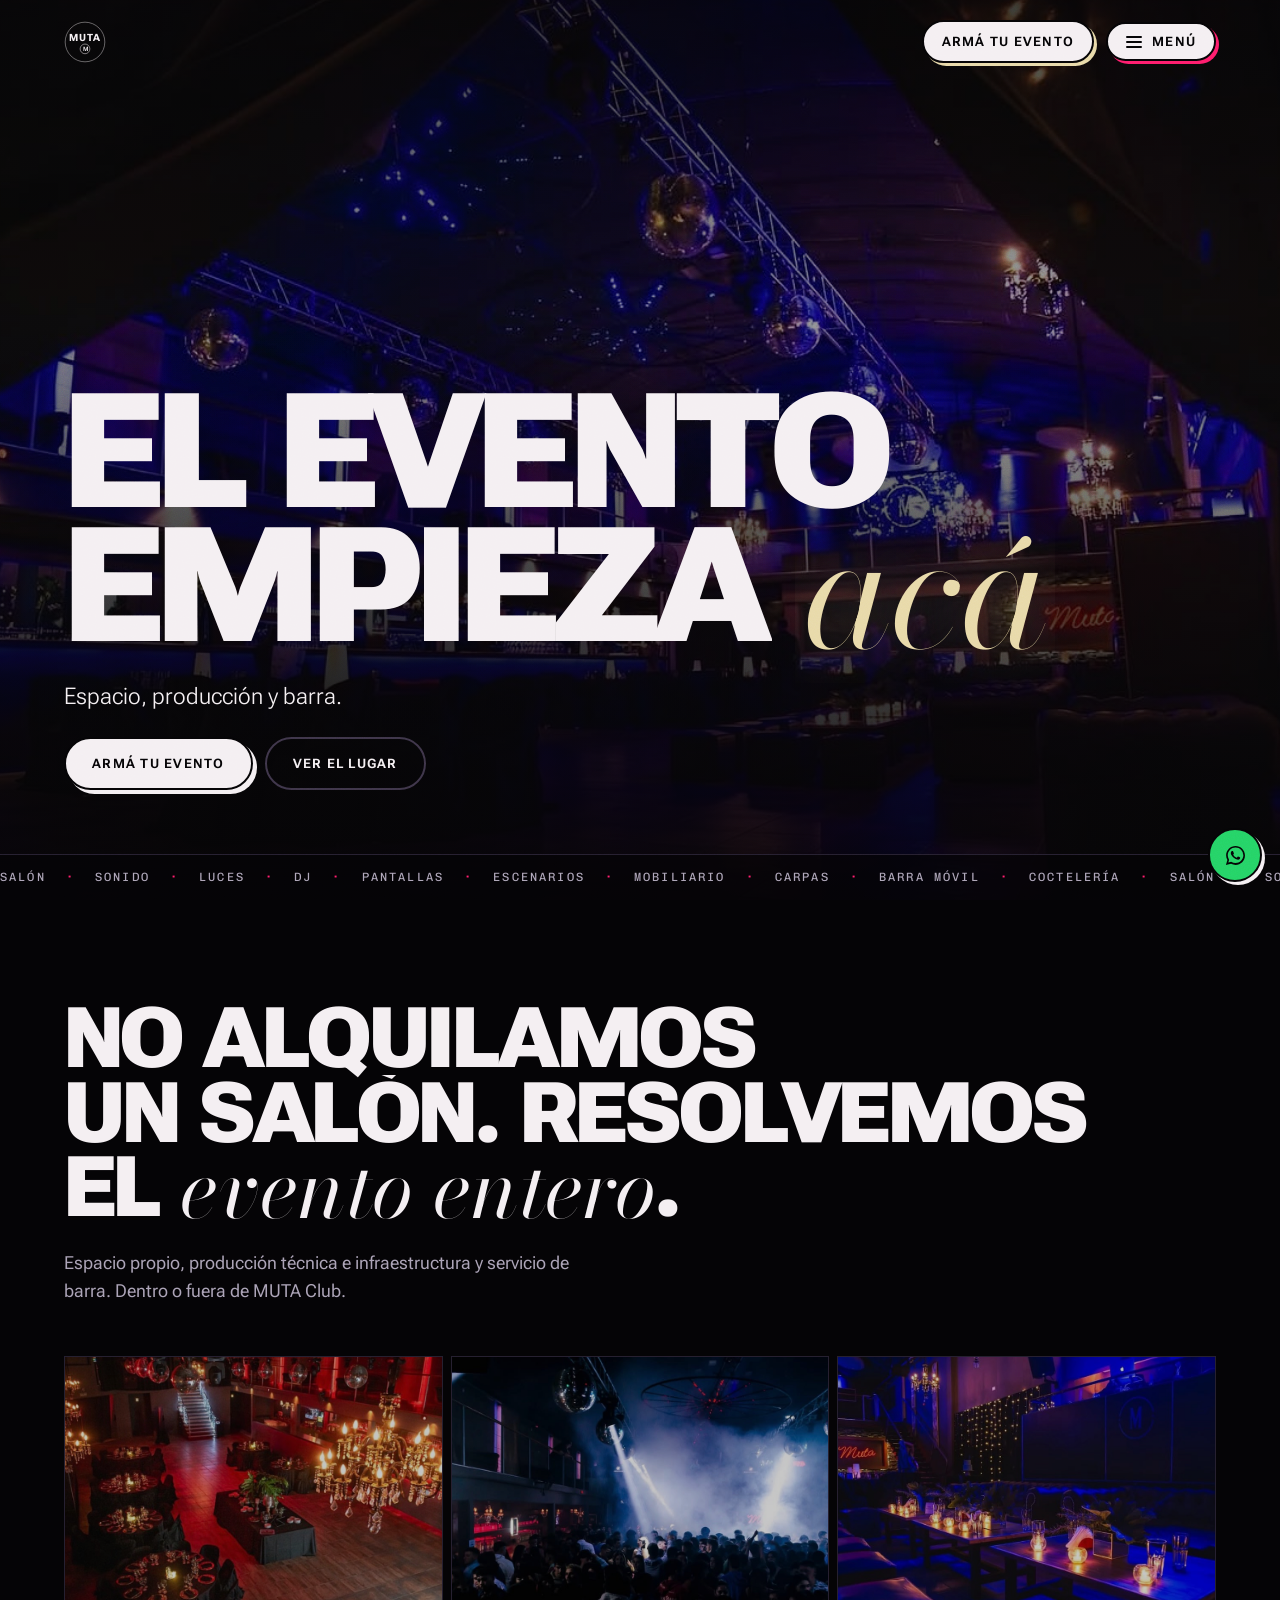
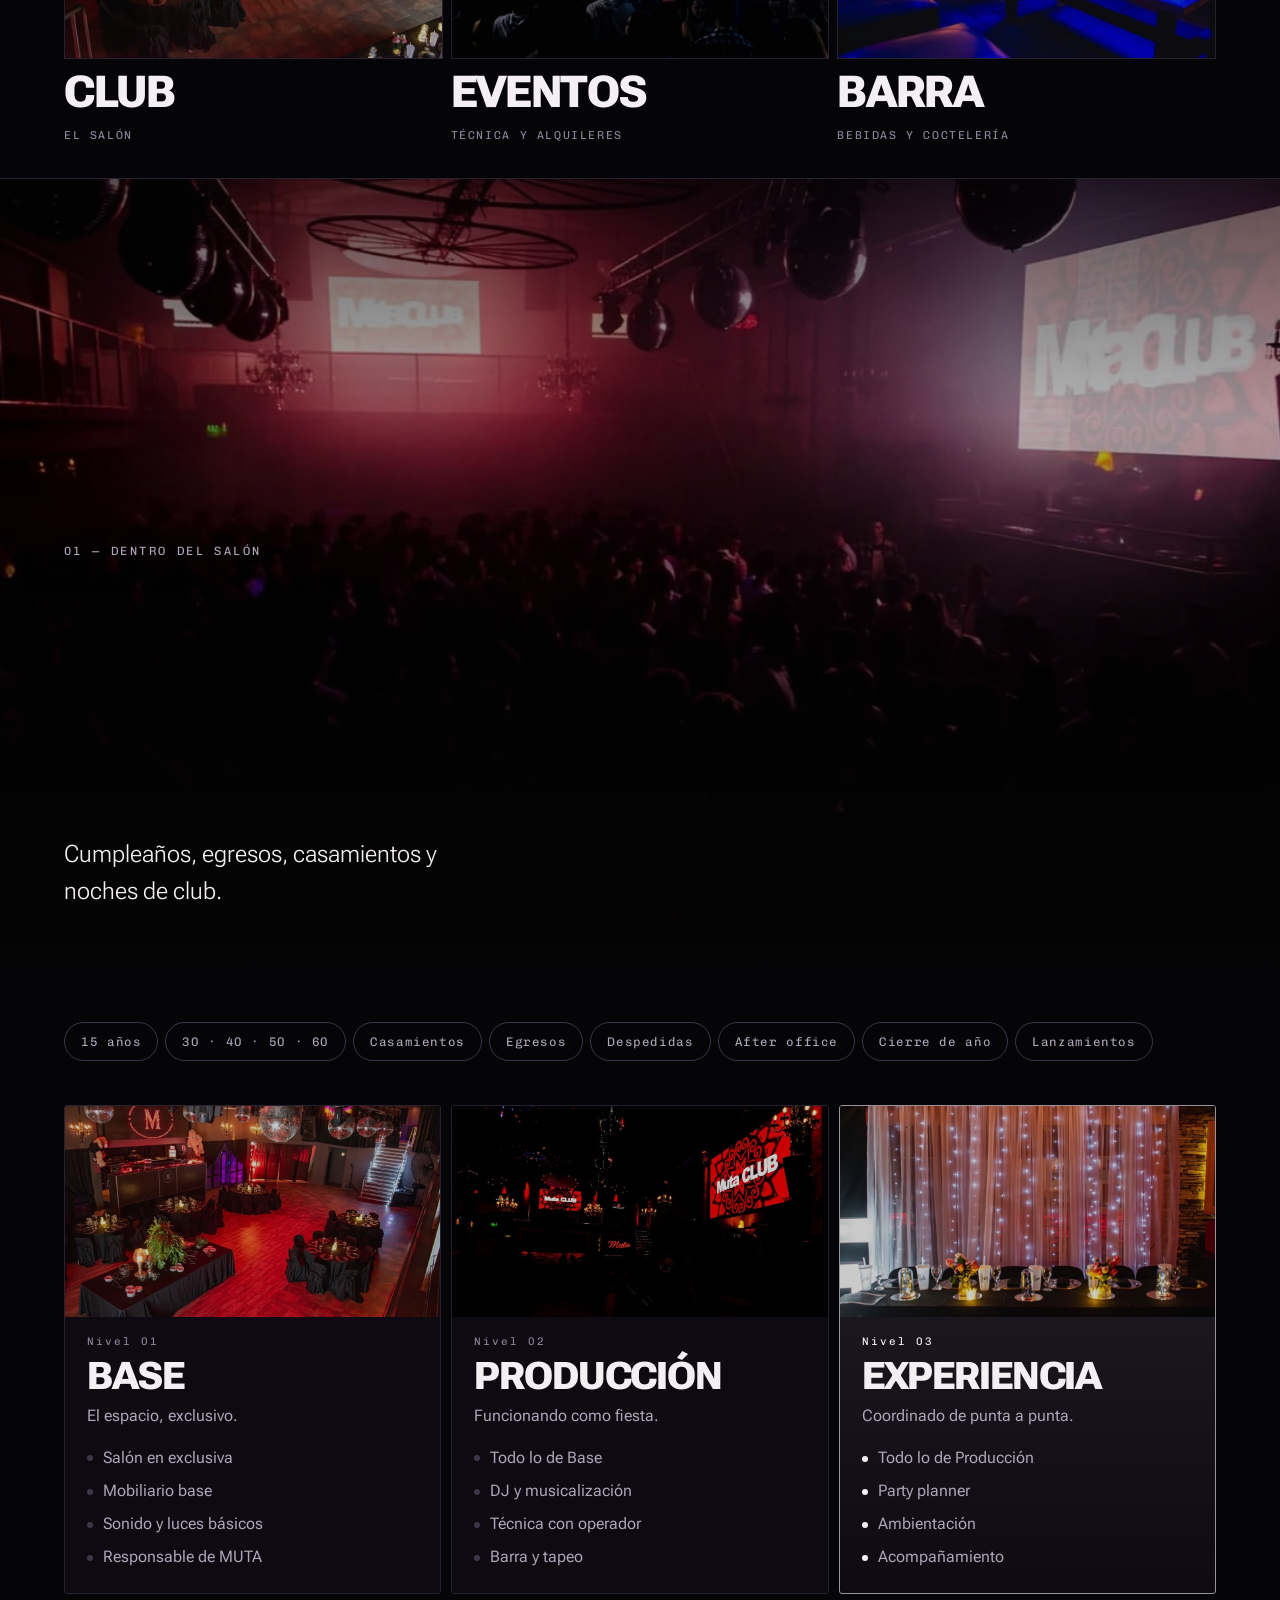
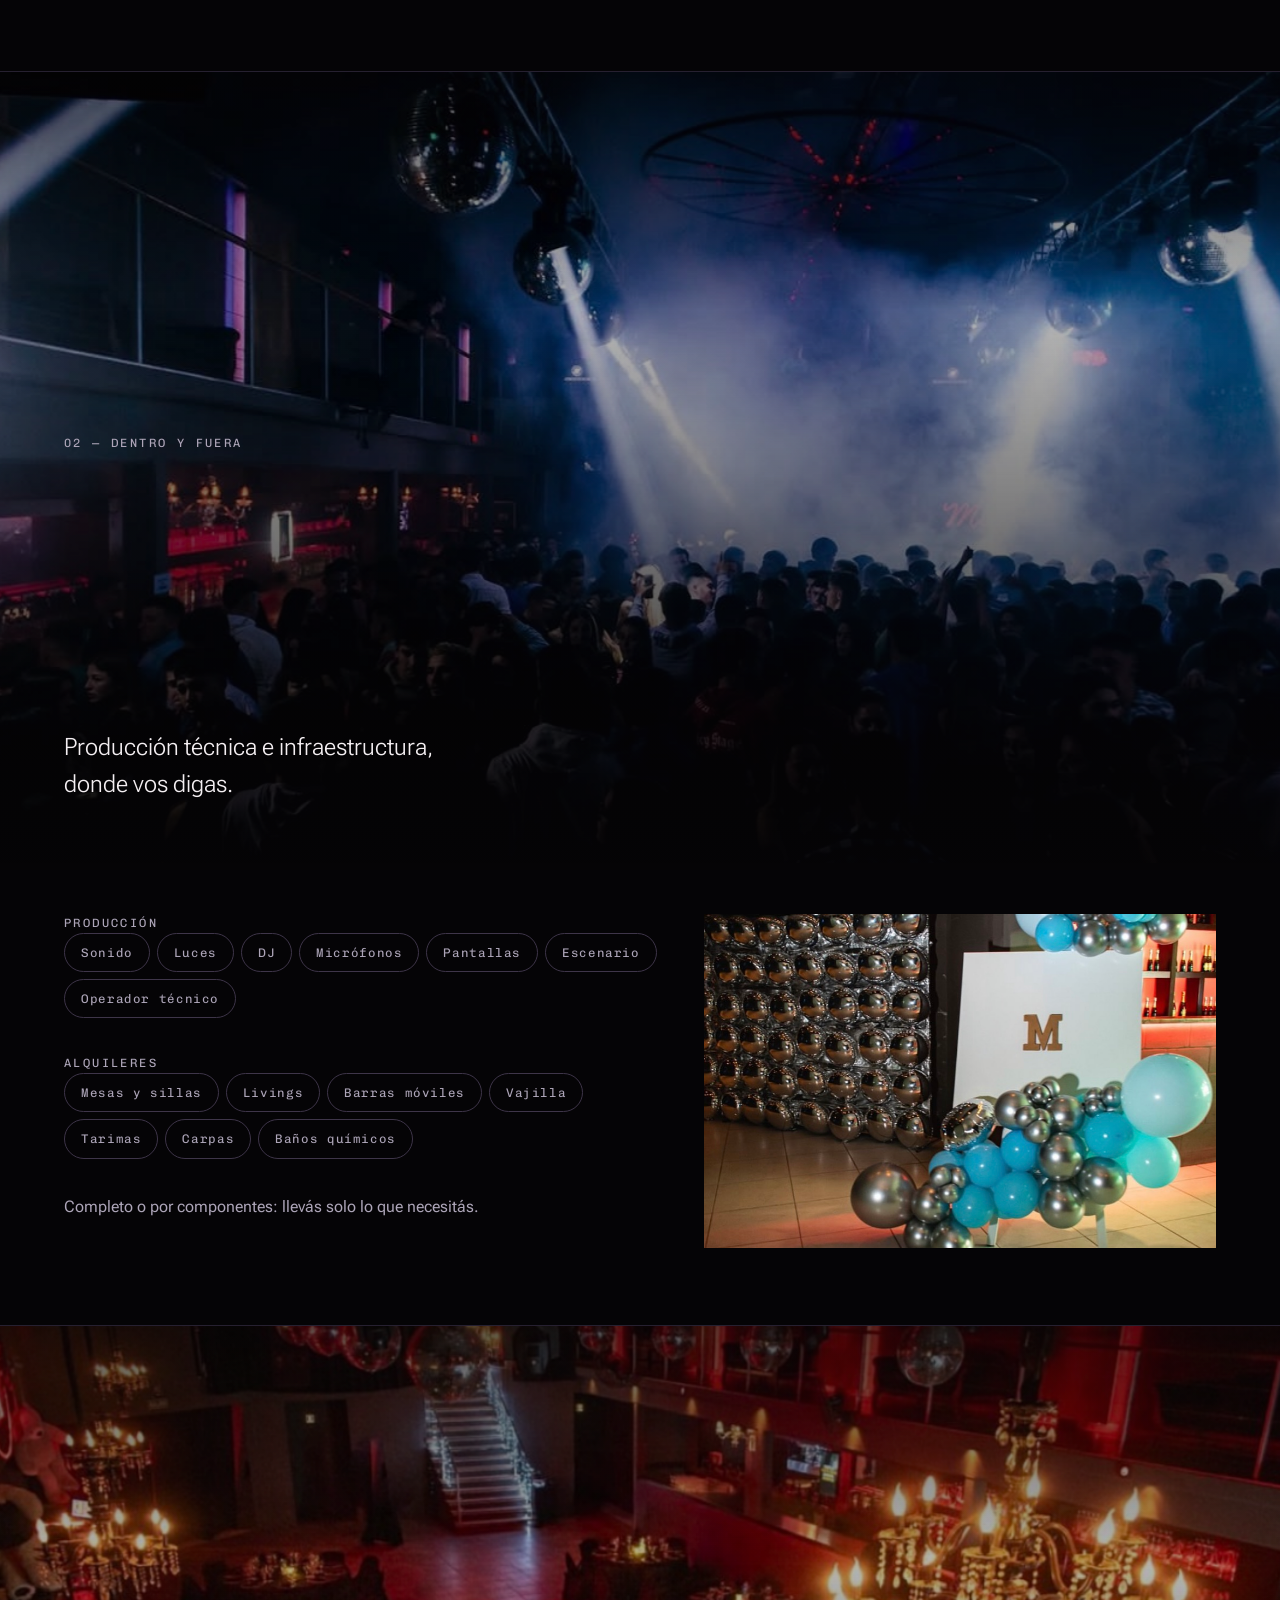
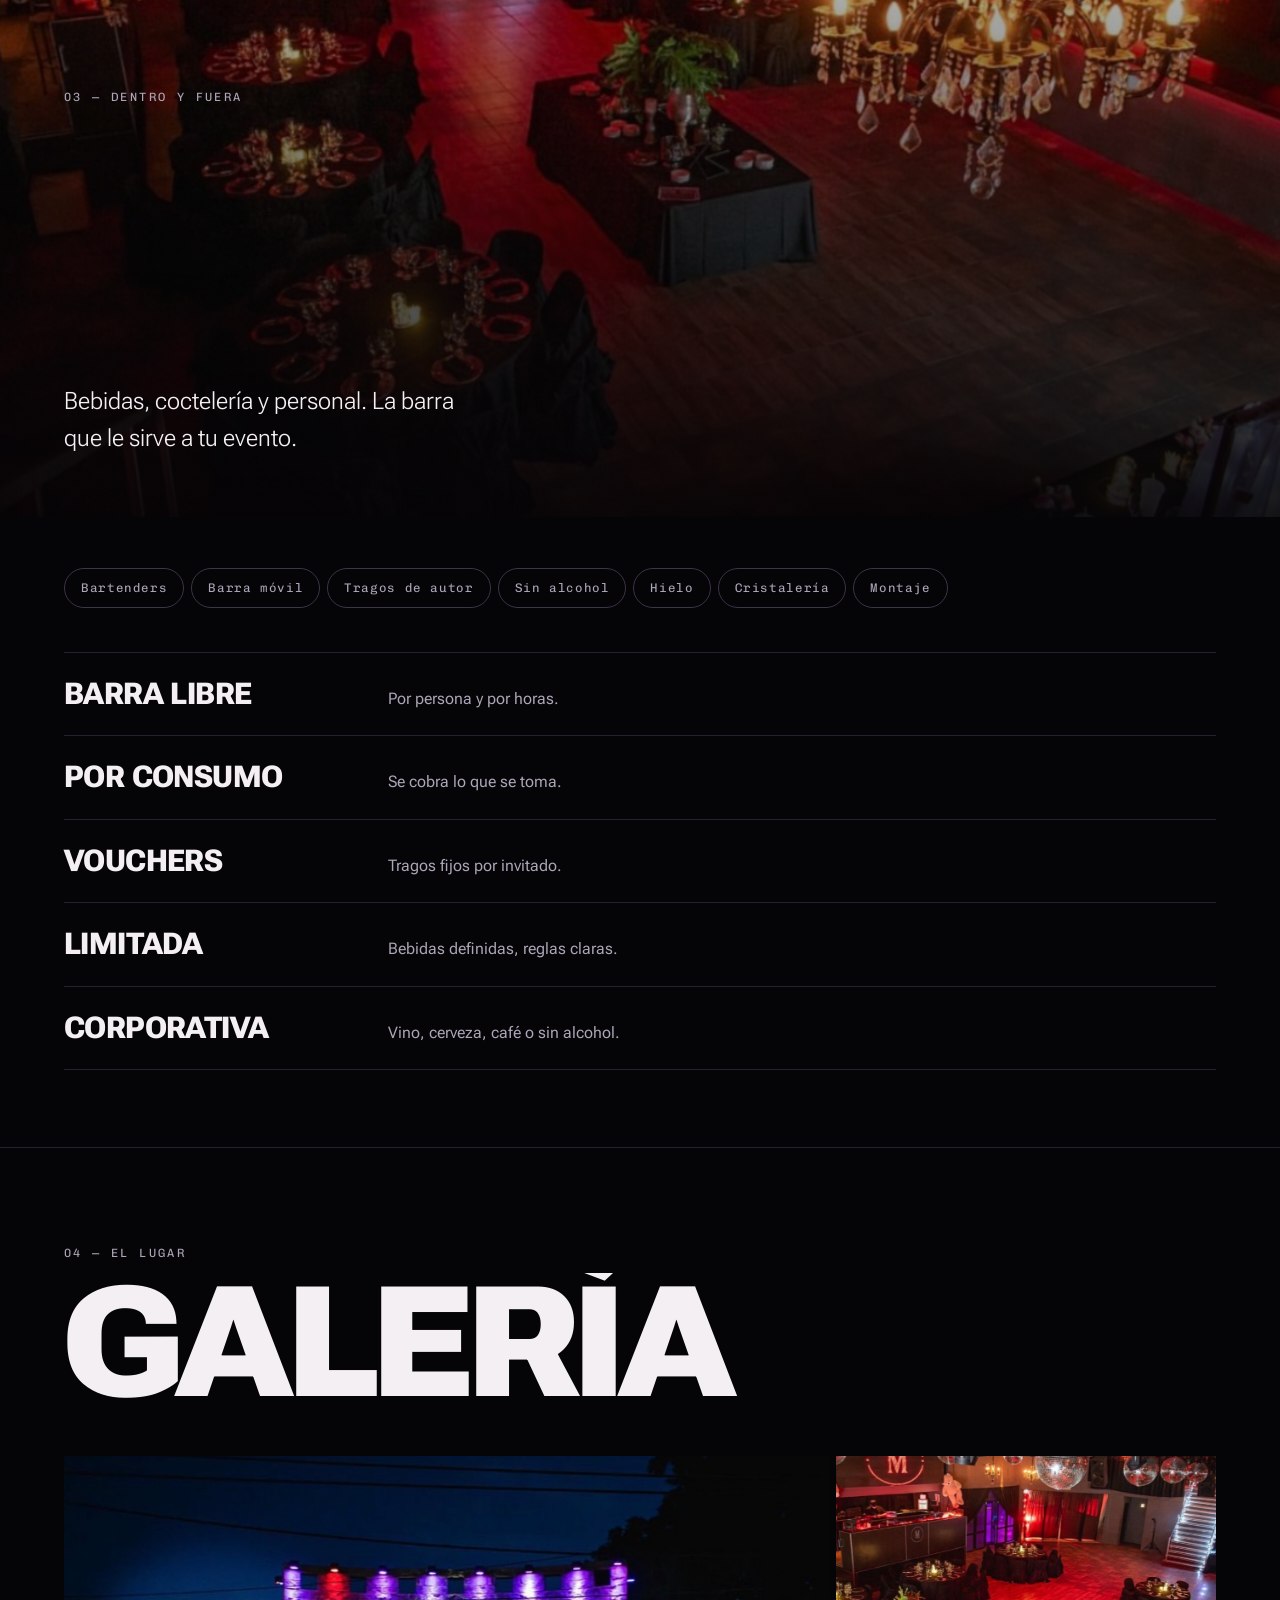
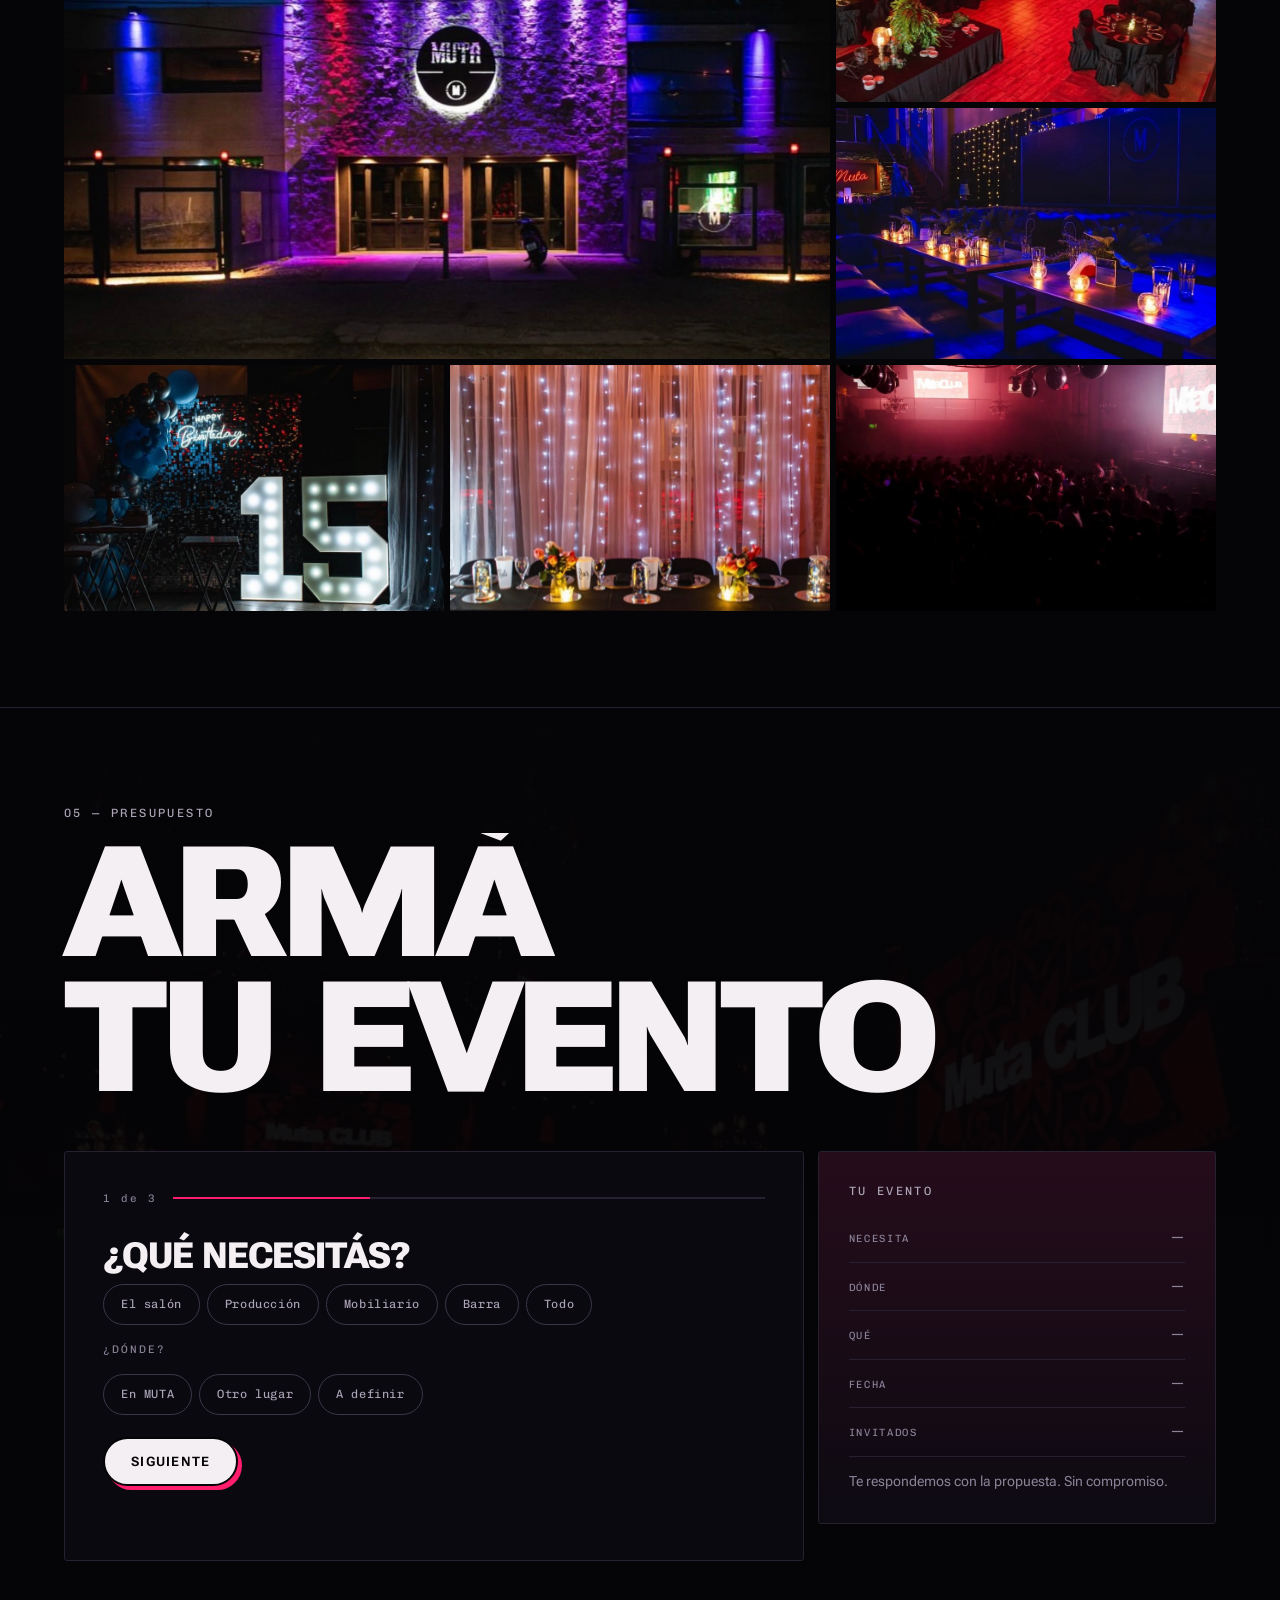
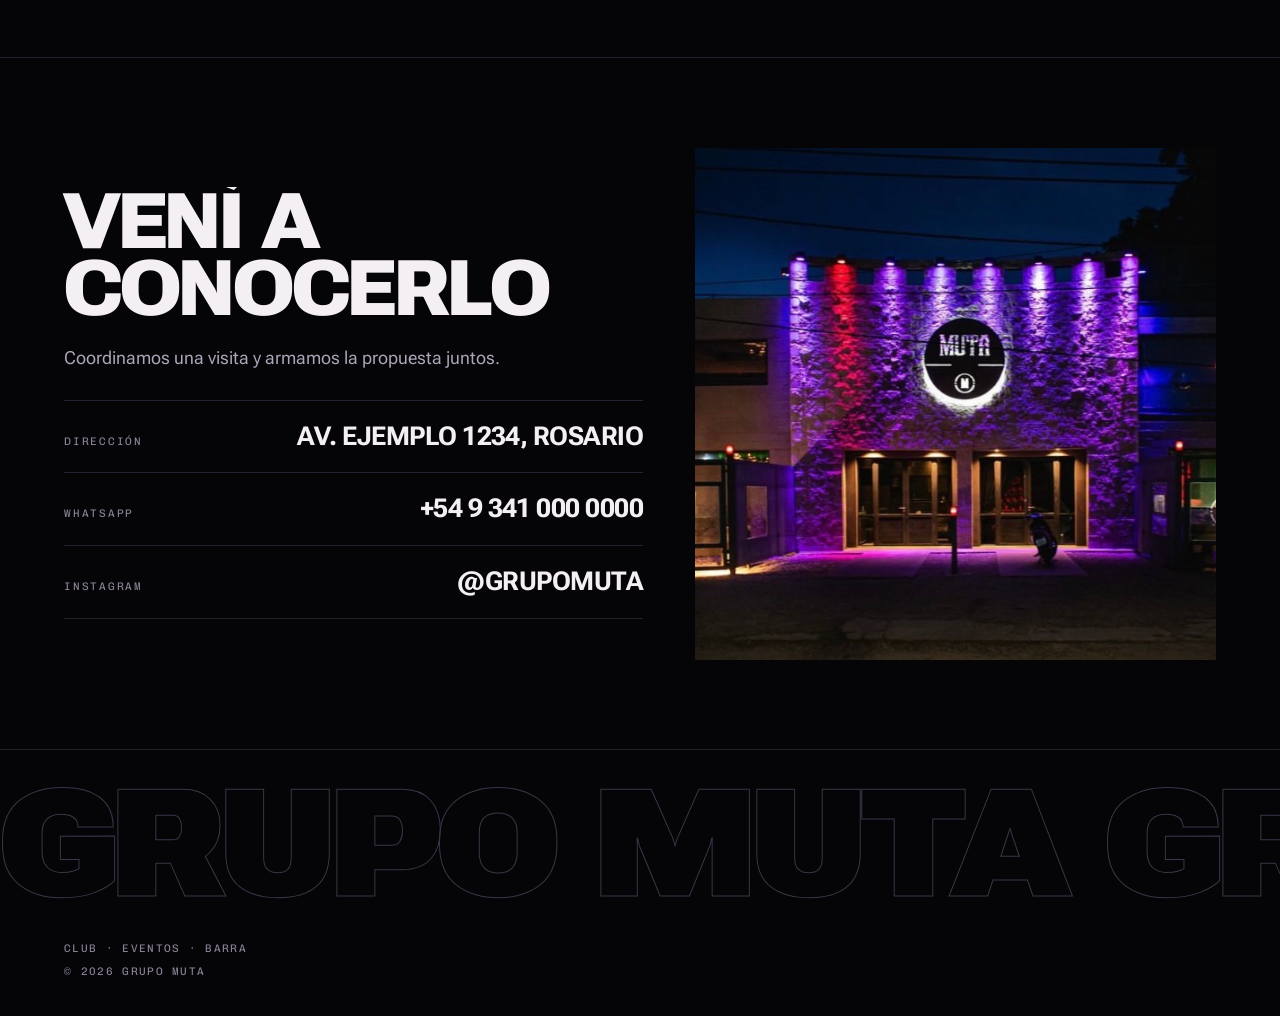
<file: index.html>
<!doctype html>
<html lang="es-AR">
<head>
<meta charset="utf-8">
<meta name="viewport" content="width=device-width, initial-scale=1">
<title>Grupo MUTA</title>
<meta name="description" content="Espacio propio, producción técnica y servicio de barra para eventos. Rosario.">
<meta name="theme-color" content="#050406">
<link rel="icon" href="data:image/svg+xml,%3Csvg xmlns='http://www.w3.org/2000/svg' viewBox='0 0 64 64'%3E%3Crect width='64' height='64' rx='32' fill='%23050406'/%3E%3Ctext x='32' y='42' text-anchor='middle' font-family='Arial' font-size='30' font-weight='700' fill='white'%3EM%3C/text%3E%3C/svg%3E">

<meta property="og:type" content="website">
<meta property="og:title" content="Grupo MUTA — El evento empieza acá">
<meta property="og:description" content="Espacio, producción y barra. Dentro o fuera del salón.">
<meta property="og:image" content="assets/img/salon-azul.jpg">

<link rel="preconnect" href="https://fonts.googleapis.com">
<link rel="preconnect" href="https://fonts.gstatic.com" crossorigin>
<link rel="stylesheet" href="https://fonts.googleapis.com/css2?family=Bodoni+Moda:ital,opsz,wght@1,6..96,400..700&family=Chivo+Mono:wght@300;400;500&family=Roboto+Flex:opsz,wdth,wght@8..144,25..151,100..1000&display=swap">
<link rel="stylesheet" href="styles.css">
</head>
<body>

<a class="skip" href="#club">Saltar al contenido</a>

<!-- ================= APERTURA ================= -->
<div class="intro" id="intro" aria-hidden="true">
  <div class="intro__in">
    <span class="intro__mark">
      <svg viewBox="0 0 64 64" width="92" height="92">
        <circle cx="32" cy="32" r="30.2" fill="none" stroke="currentColor" stroke-width="1.1" opacity=".55"/>
        <text x="32" y="30" text-anchor="middle" font-family="Roboto Flex, sans-serif" font-size="15" font-weight="800" letter-spacing="1" fill="currentColor">MUTA</text>
        <circle cx="32" cy="42.5" r="7.4" fill="none" stroke="currentColor" stroke-width="1" opacity=".8"/>
        <text x="32" y="46" text-anchor="middle" font-family="Roboto Flex, sans-serif" font-size="9" font-weight="700" fill="currentColor">M</text>
      </svg>
    </span>
    <span class="intro__txt">Grupo MUTA</span>
  </div>
</div>

<div class="grain" aria-hidden="true"></div>

<!-- ================= BARRA ================= -->
<header class="top">
  <a class="badge" href="#top" aria-label="Grupo MUTA, inicio">
    <svg viewBox="0 0 64 64" width="42" height="42" aria-hidden="true">
      <circle cx="32" cy="32" r="30.2" fill="none" stroke="currentColor" stroke-width="1.2" opacity=".5"/>
      <text x="32" y="30" text-anchor="middle" font-family="Roboto Flex, sans-serif" font-size="15" font-weight="800" letter-spacing="1" fill="currentColor">MUTA</text>
      <circle cx="32" cy="42.5" r="7.4" fill="none" stroke="currentColor" stroke-width="1" opacity=".75"/>
      <text x="32" y="46" text-anchor="middle" font-family="Roboto Flex, sans-serif" font-size="9" font-weight="700" fill="currentColor">M</text>
    </svg>
  </a>

  <div class="top__right">
    <a class="lnk" href="#armar">Armá tu evento</a>
    <button class="mbtn" data-menu-open aria-expanded="false" aria-controls="menu">
      <span class="ham" aria-hidden="true"><i></i><i></i><i></i></span><span>Menú</span>
    </button>
  </div>
</header>

<button class="mbtn mbtn--float" id="mbtnFloat" data-menu-open aria-expanded="false" aria-controls="menu">
  <span class="ham" aria-hidden="true"><i></i><i></i><i></i></span><span>Menú</span>
</button>

<!-- ================= MENÚ ================= -->
<div class="menu" id="menu" hidden>
  <div class="menu__bar">
    <span class="cue">Grupo MUTA</span>
    <button class="mbtn" data-menu-close><span class="ham ham--x" aria-hidden="true"><i></i><i></i></span><span>Cerrar</span></button>
  </div>
  <nav class="menu__nav" aria-label="Secciones">
    <a href="#club" style="--cue:var(--magenta)"><em>01</em> Club</a>
    <a href="#eventos" style="--cue:var(--blue)"><em>02</em> Eventos</a>
    <a href="#barra" style="--cue:var(--champ)"><em>03</em> Barra</a>
    <a href="#galeria" style="--cue:var(--bone)"><em>04</em> Galería</a>
    <a href="#armar" style="--cue:var(--magenta)"><em>05</em> Presupuesto</a>
  </nav>
  <div class="menu__foot">
    <a href="#" data-cfg="wa">WhatsApp</a>
    <a href="#" data-cfg="ig">Instagram</a>
    <a href="#" data-cfg="maps">Cómo llegar</a>
  </div>
</div>

<main id="top">

  <!-- ================= HERO ================= -->
  <section class="hero">
    <div class="hero__media" aria-hidden="true">
      <img src="assets/img/salon-azul.jpg" alt="" width="1170" height="771" fetchpriority="high">
    </div>

    <div class="hero__in">
      <h1 class="hero__t">El evento<br>empieza <em>acá</em></h1>
      <p class="hero__s rise" style="--d:.45s">Espacio, producción y barra.</p>
      <div class="hero__cta rise" style="--d:.55s">
        <a class="btn btn--solid" href="#armar">Armá tu evento</a>
        <a class="btn" href="#galeria">Ver el lugar</a>
      </div>
    </div>

    <div class="ticker rise" style="--d:.7s" aria-hidden="true">
      <div class="ticker__row">
        <span>Salón</span><b>·</b><span>Sonido</span><b>·</b><span>Luces</span><b>·</b><span>DJ</span><b>·</b>
        <span>Pantallas</span><b>·</b><span>Escenarios</span><b>·</b><span>Mobiliario</span><b>·</b>
        <span>Carpas</span><b>·</b><span>Barra móvil</span><b>·</b><span>Coctelería</span><b>·</b>
        <span>Salón</span><b>·</b><span>Sonido</span><b>·</b><span>Luces</span><b>·</b><span>DJ</span><b>·</b>
        <span>Pantallas</span><b>·</b><span>Escenarios</span><b>·</b><span>Mobiliario</span><b>·</b>
        <span>Carpas</span><b>·</b><span>Barra móvil</span><b>·</b><span>Coctelería</span><b>·</b>
      </div>
    </div>
  </section>

  <!-- ================= DECLARACIÓN ================= -->
  <section class="say">
    <div class="wrap">
      <h2 class="stmt rv">No alquilamos<br>un salón. Resolvemos<br>el <em>evento entero</em>.</h2>
      <p class="say__d rv">Espacio propio, producción técnica e infraestructura y servicio de barra. Dentro o fuera de MUTA Club.</p>
    </div>
    <div class="trio">
      <a class="mini rv" href="#club" style="--cue:var(--magenta)">
        <span class="mini__ph"><img src="assets/img/cena-roja.jpg" alt="Salón montado para una cena" width="1170" height="758" loading="lazy"></span>
        <span class="mini__t">Club</span>
        <span class="mini__d">El salón</span>
      </a>
      <a class="mini rv" href="#eventos" style="--cue:var(--blue)">
        <span class="mini__ph"><img src="assets/img/pista.jpg" alt="Pista con luces y humo" width="1170" height="736" loading="lazy"></span>
        <span class="mini__t">Eventos</span>
        <span class="mini__d">Técnica y alquileres</span>
      </a>
      <a class="mini rv" href="#barra" style="--cue:var(--champ)">
        <span class="mini__ph"><img src="assets/img/lounge.jpg" alt="Sector lounge iluminado" width="1170" height="774" loading="lazy"></span>
        <span class="mini__t">Barra</span>
        <span class="mini__d">Bebidas y coctelería</span>
      </a>
    </div>
  </section>

  <!-- ================= 01 · CLUB ================= -->
  <section class="scene" id="club" style="--cue:var(--magenta)">
    <figure class="scene__media rv" data-parallax>
      <img src="assets/img/club-rojo.jpg" alt="Noche de club en MUTA con pantallas y luces rojas" width="1170" height="755" loading="lazy">
    </figure>
    <div class="scene__in">
      <p class="cue">01 — Dentro del salón</p>
      <h2 class="scene__t">MUTA<br>Club</h2>
      <p class="scene__d">Cumpleaños, egresos, casamientos y noches de club.</p>
    </div>
  </section>

  <div class="strip">
    <ul class="tags">
      <li>15 años</li><li>30 · 40 · 50 · 60</li><li>Casamientos</li><li>Egresos</li>
      <li>Despedidas</li><li>After office</li><li>Cierre de año</li><li>Lanzamientos</li>
    </ul>

    <div class="niveles">
      <article class="nivel">
        <figure class="nivel__ph"><img src="assets/img/salon-cena.jpg" alt="Salón montado con mesas" width="1170" height="759" loading="lazy"></figure>
        <span class="nivel__n">Nivel 01</span>
        <h3>Base</h3>
        <p>El espacio, exclusivo.</p>
        <ul><li>Salón en exclusiva</li><li>Mobiliario base</li><li>Sonido y luces básicos</li><li>Responsable de MUTA</li></ul>
      </article>
      <article class="nivel">
        <figure class="nivel__ph"><img src="assets/img/pantallas.jpg" alt="Salón con pantallas y visuales" width="1170" height="731" loading="lazy"></figure>
        <span class="nivel__n">Nivel 02</span>
        <h3>Producción</h3>
        <p>Funcionando como fiesta.</p>
        <ul><li>Todo lo de Base</li><li>DJ y musicalización</li><li>Técnica con operador</li><li>Barra y tapeo</li></ul>
      </article>
      <article class="nivel nivel--top">
        <figure class="nivel__ph"><img src="assets/img/mesa-luces.jpg" alt="Mesa principal con flores y cortina de luces" width="1170" height="749" loading="lazy"></figure>
        <span class="nivel__n">Nivel 03</span>
        <h3>Experiencia</h3>
        <p>Coordinado de punta a punta.</p>
        <ul><li>Todo lo de Producción</li><li>Party planner</li><li>Ambientación</li><li>Acompañamiento</li></ul>
      </article>
    </div>
  </div>

  <!-- ================= 02 · EVENTOS ================= -->
  <section class="scene" id="eventos" style="--cue:var(--blue)">
    <figure class="scene__media rv" data-parallax>
      <img src="assets/img/pista.jpg" alt="Pista de MUTA con público, humo e iluminación escénica" width="1170" height="736" loading="lazy">
    </figure>
    <div class="scene__in">
      <p class="cue">02 — Dentro y fuera</p>
      <h2 class="scene__t">MUTA<br>Eventos</h2>
      <p class="scene__d">Producción técnica e infraestructura, donde vos digas.</p>
    </div>
  </section>

  <div class="strip strip--duo">
    <div class="strip__txt">
      <div>
        <p class="cue">Producción</p>
        <ul class="tags">
          <li>Sonido</li><li>Luces</li><li>DJ</li><li>Micrófonos</li>
          <li>Pantallas</li><li>Escenario</li><li>Operador técnico</li>
        </ul>
      </div>
      <div>
        <p class="cue">Alquileres</p>
        <ul class="tags">
          <li>Mesas y sillas</li><li>Livings</li><li>Barras móviles</li><li>Vajilla</li>
          <li>Tarimas</li><li>Carpas</li><li>Baños químicos</li>
        </ul>
      </div>
      <p class="pie">Completo o por componentes: llevás solo lo que necesitás.</p>
    </div>
    <figure class="shot strip__ph rv" data-parallax>
      <img src="assets/img/deco-globos.jpg" alt="Ambientación con globos metalizados montada por MUTA" width="1170" height="764" loading="lazy">
    </figure>
  </div>

  <!-- ================= 03 · BARRA =================
       La foto es provisoria: cuando haya una buena de la barra,
       se reemplaza acá. -->
  <section class="scene" id="barra" style="--cue:var(--champ)">
    <figure class="scene__media rv" data-parallax>
      <img src="assets/img/cena-roja.jpg" alt="Mesas servidas con copas bajo las arañas del salón" width="1170" height="758" loading="lazy">
    </figure>
    <div class="scene__in">
      <p class="cue">03 — Dentro y fuera</p>
      <h2 class="scene__t">MUTA<br>Barra</h2>
      <p class="scene__d">Bebidas, coctelería y personal. La barra que le sirve a tu evento.</p>
    </div>
  </section>

  <div class="strip">
    <ul class="tags">
      <li>Bartenders</li><li>Barra móvil</li><li>Tragos de autor</li><li>Sin alcohol</li>
      <li>Hielo</li><li>Cristalería</li><li>Montaje</li>
    </ul>

    <ul class="modos">
      <li><b>Barra libre</b><span>Por persona y por horas.</span></li>
      <li><b>Por consumo</b><span>Se cobra lo que se toma.</span></li>
      <li><b>Vouchers</b><span>Tragos fijos por invitado.</span></li>
      <li><b>Limitada</b><span>Bebidas definidas, reglas claras.</span></li>
      <li><b>Corporativa</b><span>Vino, cerveza, café o sin alcohol.</span></li>
    </ul>
  </div>

  <!-- ================= 04 · GALERÍA ================= -->
  <section class="sec" id="galeria">
    <div class="wrap">
      <p class="cue rv">04 — El lugar</p>
      <h2 class="big rv">Galería</h2>
    </div>

    <div class="gal">
      <figure class="shot g1 rv" data-parallax><img src="assets/img/fachada.jpg" alt="Fachada iluminada de MUTA de noche" width="1170" height="751" loading="lazy"></figure>
      <figure class="shot g2 rv"><img src="assets/img/salon-cena.jpg" alt="Salón montado para una cena" width="1170" height="759" loading="lazy"></figure>
      <figure class="shot g3 rv"><img src="assets/img/lounge.jpg" alt="Sector lounge iluminado en azul" width="1170" height="774" loading="lazy"></figure>
      <figure class="shot g4 rv"><img src="assets/img/cumple-15.jpg" alt="Ambientación de un cumpleaños de 15" width="1170" height="751" loading="lazy"></figure>
      <figure class="shot g5 rv"><img src="assets/img/mesa-luces.jpg" alt="Mesa principal con flores y cortina de luces" width="1170" height="749" loading="lazy"></figure>
      <figure class="shot g6 rv" data-parallax><img src="assets/img/club-rojo.jpg" alt="Noche de club con pantallas encendidas" width="1170" height="755" loading="lazy"></figure>
    </div>
  </section>

  <!-- ================= 05 · PRESUPUESTO ================= -->
  <section class="sec sec--form" id="armar" style="--cue:var(--magenta)">
    <div class="sec__bg" aria-hidden="true">
      <img src="assets/img/pantallas.jpg" alt="" width="1170" height="731" loading="lazy">
    </div>
    <div class="wrap">
      <p class="cue rv">05 — Presupuesto</p>
      <h2 class="big rv">Armá<br>tu evento</h2>

      <div class="armar rv">
        <form class="wiz" id="wiz" novalidate>
          <div class="wiz__bar">
            <span class="wiz__step" id="wizStep">1 de 3</span>
            <span class="wiz__track"><i id="wizFill"></i></span>
          </div>

          <fieldset class="step" data-step="1">
            <legend>¿Qué necesitás?</legend>
            <div class="opts">
              <label class="opt"><input type="checkbox" name="unidad" value="El salón"><span>El salón</span></label>
              <label class="opt"><input type="checkbox" name="unidad" value="Producción técnica"><span>Producción</span></label>
              <label class="opt"><input type="checkbox" name="unidad" value="Mobiliario e infraestructura"><span>Mobiliario</span></label>
              <label class="opt"><input type="checkbox" name="unidad" value="Servicio de barra"><span>Barra</span></label>
              <label class="opt"><input type="checkbox" name="unidad" value="Todo"><span>Todo</span></label>
            </div>
            <p class="wiz__q">¿Dónde?</p>
            <div class="opts">
              <label class="opt"><input type="radio" name="lugar" value="En MUTA Club"><span>En MUTA</span></label>
              <label class="opt"><input type="radio" name="lugar" value="En otro lugar"><span>Otro lugar</span></label>
              <label class="opt"><input type="radio" name="lugar" value="A definir"><span>A definir</span></label>
            </div>
          </fieldset>

          <fieldset class="step" data-step="2" hidden>
            <legend>¿Qué festejás?</legend>
            <div class="opts">
              <label class="opt"><input type="radio" name="tipo" value="Cumpleaños de 15"><span>15</span></label>
              <label class="opt"><input type="radio" name="tipo" value="Cumpleaños"><span>Cumpleaños</span></label>
              <label class="opt"><input type="radio" name="tipo" value="Casamiento"><span>Casamiento</span></label>
              <label class="opt"><input type="radio" name="tipo" value="Egreso o recibida"><span>Egreso</span></label>
              <label class="opt"><input type="radio" name="tipo" value="Fiesta privada"><span>Fiesta</span></label>
              <label class="opt"><input type="radio" name="tipo" value="Corporativo"><span>Corporativo</span></label>
            </div>
            <div class="grid2">
              <label class="fld"><span>Fecha</span><input type="date" name="fecha"></label>
              <label class="fld"><span>Invitados</span><input type="number" name="invitados" min="1" inputmode="numeric" placeholder="120"></label>
            </div>
          </fieldset>

          <fieldset class="step" data-step="3" hidden>
            <legend>¿Cómo te escribimos?</legend>
            <div class="grid2">
              <label class="fld"><span>Nombre</span><input type="text" name="nombre" autocomplete="name" placeholder="Tu nombre"></label>
              <label class="fld"><span>WhatsApp</span><input type="tel" name="tel" autocomplete="tel" placeholder="341 000 0000"></label>
            </div>
            <label class="fld"><span>Algo más <i>(opcional)</i></span><textarea name="mensaje" rows="2" placeholder="Horario, barra libre, DJ…"></textarea></label>
          </fieldset>

          <div class="wiz__nav">
            <button type="button" class="btn" id="prev" hidden>Volver</button>
            <button type="button" class="btn btn--solid" id="next">Siguiente</button>
            <button type="submit" class="btn btn--solid" id="send" hidden>Enviar por WhatsApp</button>
          </div>
          <p class="wiz__msg" id="wizMsg" role="status" aria-live="polite"></p>
        </form>

        <aside class="ficha" aria-label="Resumen">
          <p class="cue">Tu evento</p>
          <dl>
            <div><dt>Necesita</dt><dd data-f="unidad">—</dd></div>
            <div><dt>Dónde</dt><dd data-f="lugar">—</dd></div>
            <div><dt>Qué</dt><dd data-f="tipo">—</dd></div>
            <div><dt>Fecha</dt><dd data-f="fecha">—</dd></div>
            <div><dt>Invitados</dt><dd data-f="invitados">—</dd></div>
          </dl>
          <p class="ficha__n">Te respondemos con la propuesta. Sin compromiso.</p>
        </aside>
      </div>
    </div>
  </section>

  <!-- ================= CONTACTO ================= -->
  <section class="sec sec--fin" id="contacto">
    <div class="contacto">
      <div class="contacto__txt">
        <h2 class="big rv">Vení a<br>conocerlo</h2>
        <p class="say__d rv">Coordinamos una visita y armamos la propuesta juntos.</p>
        <ul class="datos rv">
          <li><span>Dirección</span><a href="#" data-cfg="maps">Av. Ejemplo 1234, Rosario</a></li>
          <li><span>WhatsApp</span><a href="#" data-cfg="wa">+54 9 341 000 0000</a></li>
          <li><span>Instagram</span><a href="#" data-cfg="ig">@grupomuta</a></li>
        </ul>
      </div>
      <figure class="shot contacto__ph rv" data-parallax>
        <img src="assets/img/fachada.jpg" alt="Fachada de MUTA iluminada de noche" width="1170" height="751" loading="lazy">
      </figure>
    </div>
  </section>
</main>

<footer class="foot">
  <div class="foot__mq" aria-hidden="true"><div><span>GRUPO MUTA</span><span>GRUPO MUTA</span><span>GRUPO MUTA</span><span>GRUPO MUTA</span></div></div>
  <div class="wrap foot__in">
    <p>Club · Eventos · Barra</p>
    <p>© <span id="year">2026</span> Grupo MUTA</p>
  </div>
</footer>

<a class="wa" id="waFloat" href="#" aria-label="Escribinos por WhatsApp">
  <svg viewBox="0 0 24 24" width="23" height="23" aria-hidden="true" fill="currentColor">
    <path d="M12.04 2C6.6 2 2.2 6.4 2.2 11.84c0 1.74.46 3.44 1.32 4.94L2 22l5.36-1.4a9.8 9.8 0 0 0 4.68 1.2h.01c5.43 0 9.84-4.4 9.84-9.84C21.89 6.4 17.48 2 12.04 2Zm0 17.94h-.01a8.1 8.1 0 0 1-4.13-1.13l-.3-.18-3.07.8.82-3-.2-.31a8.08 8.08 0 0 1-1.24-4.28c0-4.48 3.65-8.13 8.14-8.13 2.17 0 4.21.85 5.75 2.39a8.08 8.08 0 0 1 2.38 5.75c0 4.49-3.65 8.09-8.14 8.09Zm4.46-6.06c-.24-.12-1.45-.72-1.67-.8-.22-.08-.39-.12-.55.12-.16.24-.63.8-.77.96-.14.16-.28.18-.52.06-.24-.12-1.03-.38-1.97-1.21-.73-.65-1.22-1.45-1.36-1.69-.14-.24-.02-.37.1-.49.11-.11.24-.28.36-.42.12-.14.16-.24.24-.4.08-.16.04-.3-.02-.42-.06-.12-.55-1.33-.75-1.81-.2-.48-.4-.42-.55-.43h-.47c-.16 0-.42.06-.64.3-.22.24-.84.82-.84 2s.86 2.32.98 2.48c.12.16 1.69 2.58 4.1 3.62.57.25 1.02.39 1.37.5.58.18 1.1.16 1.52.1.46-.07 1.45-.59 1.65-1.17.2-.57.2-1.06.14-1.16-.06-.1-.22-.16-.46-.28Z"/>
  </svg>
</a>

<script src="main.js"></script>
</body>
</html>
</file>
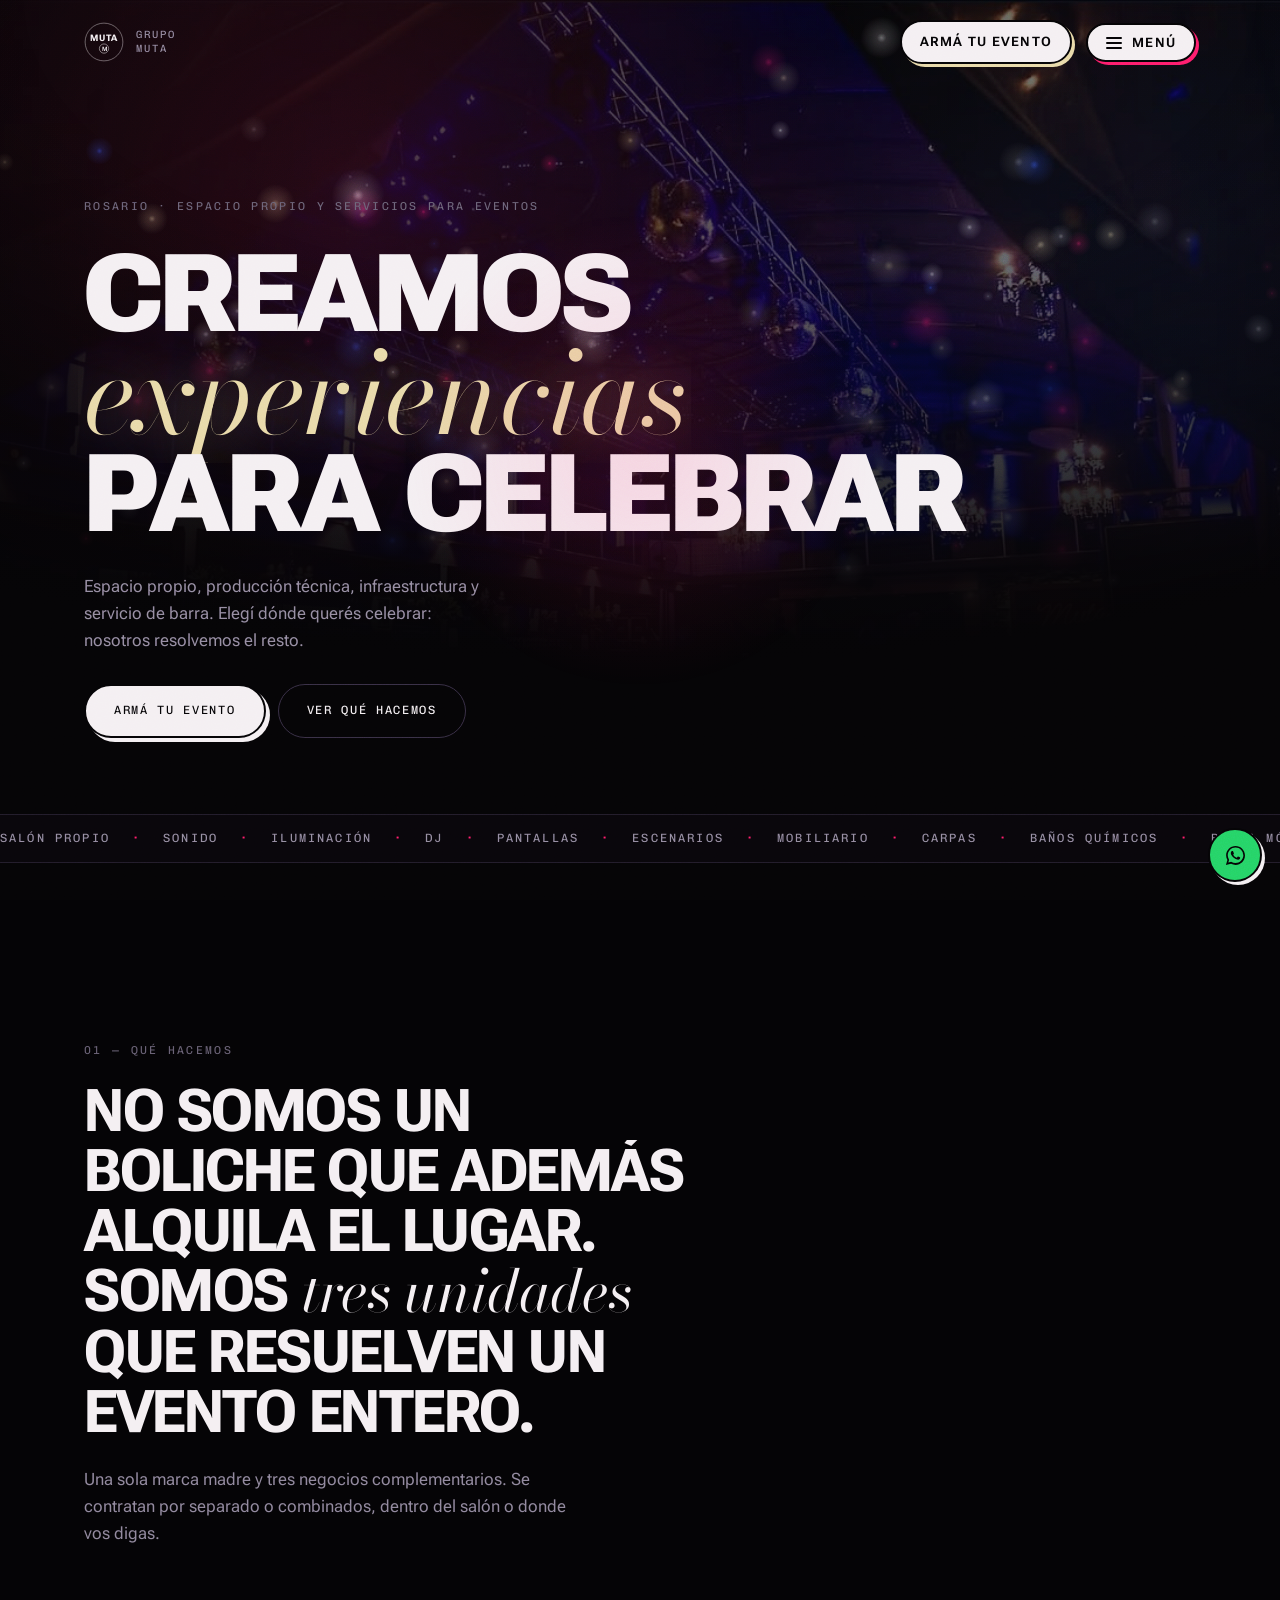
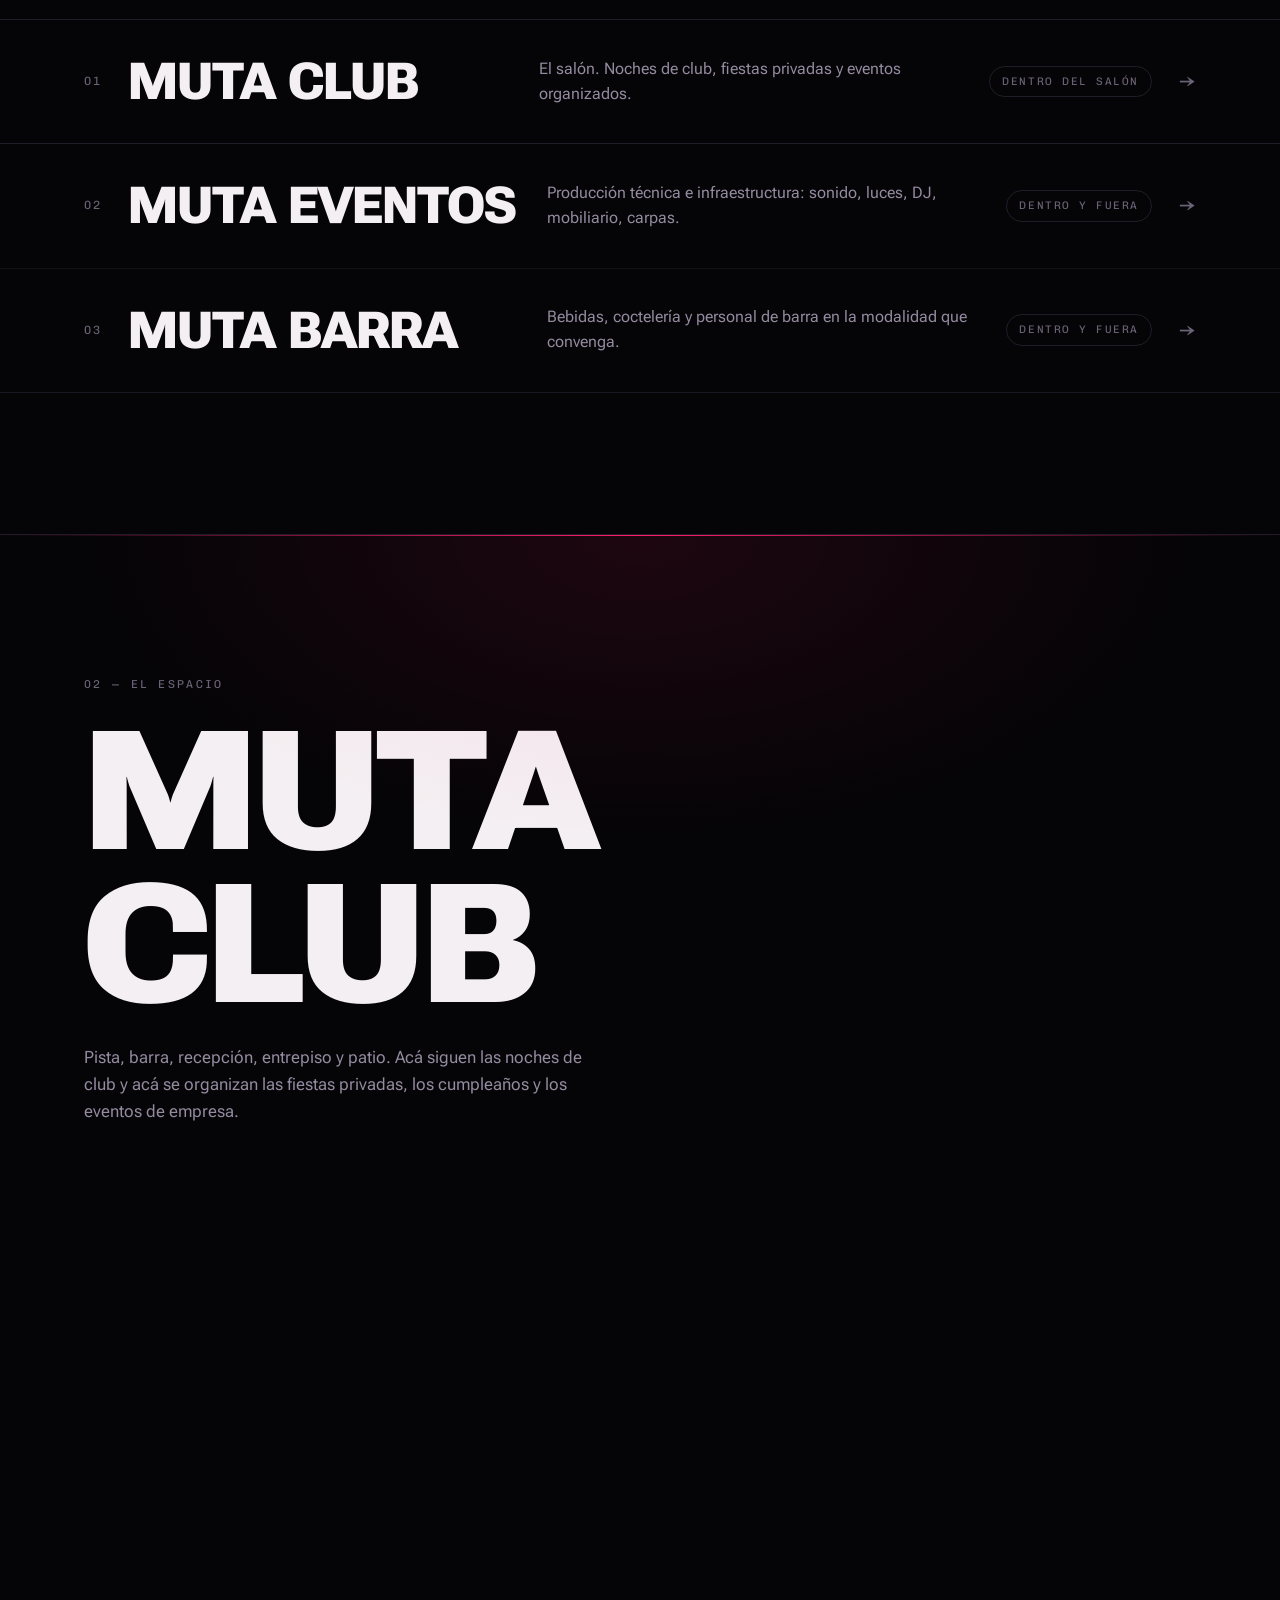
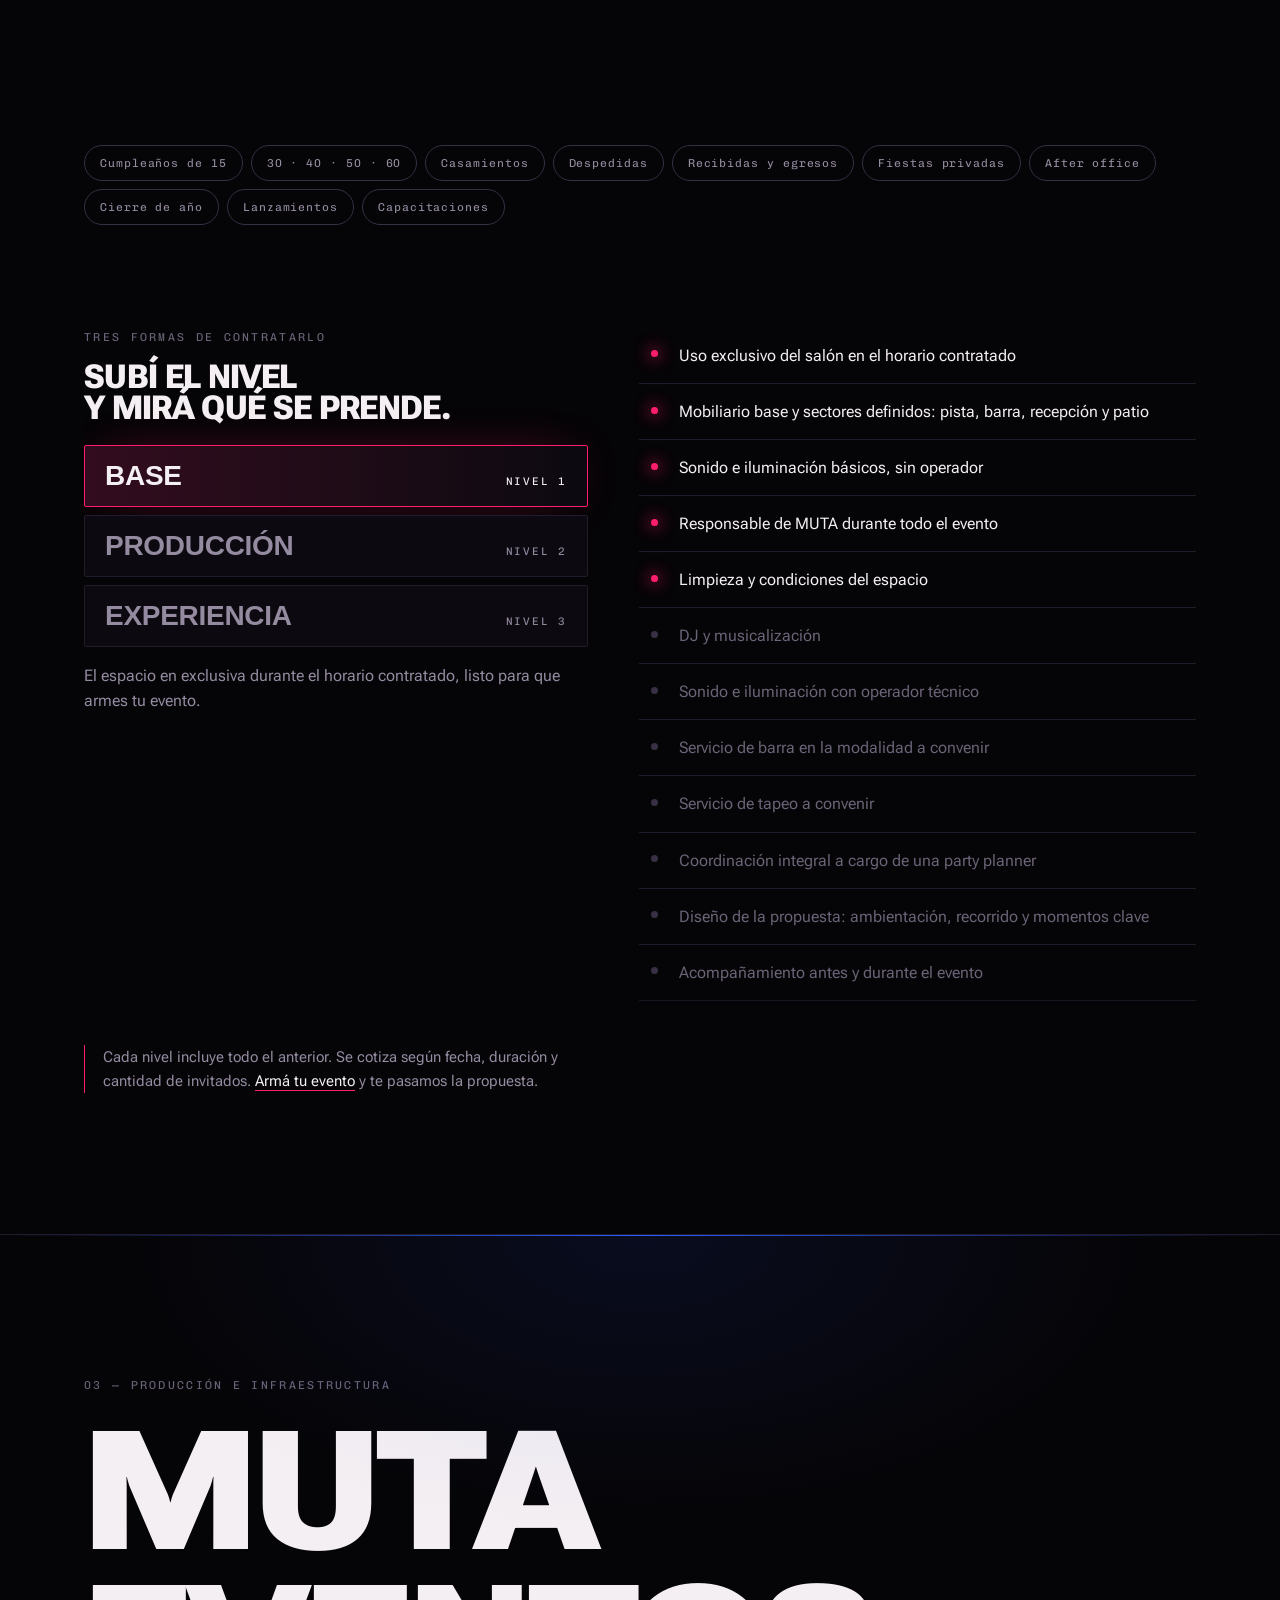
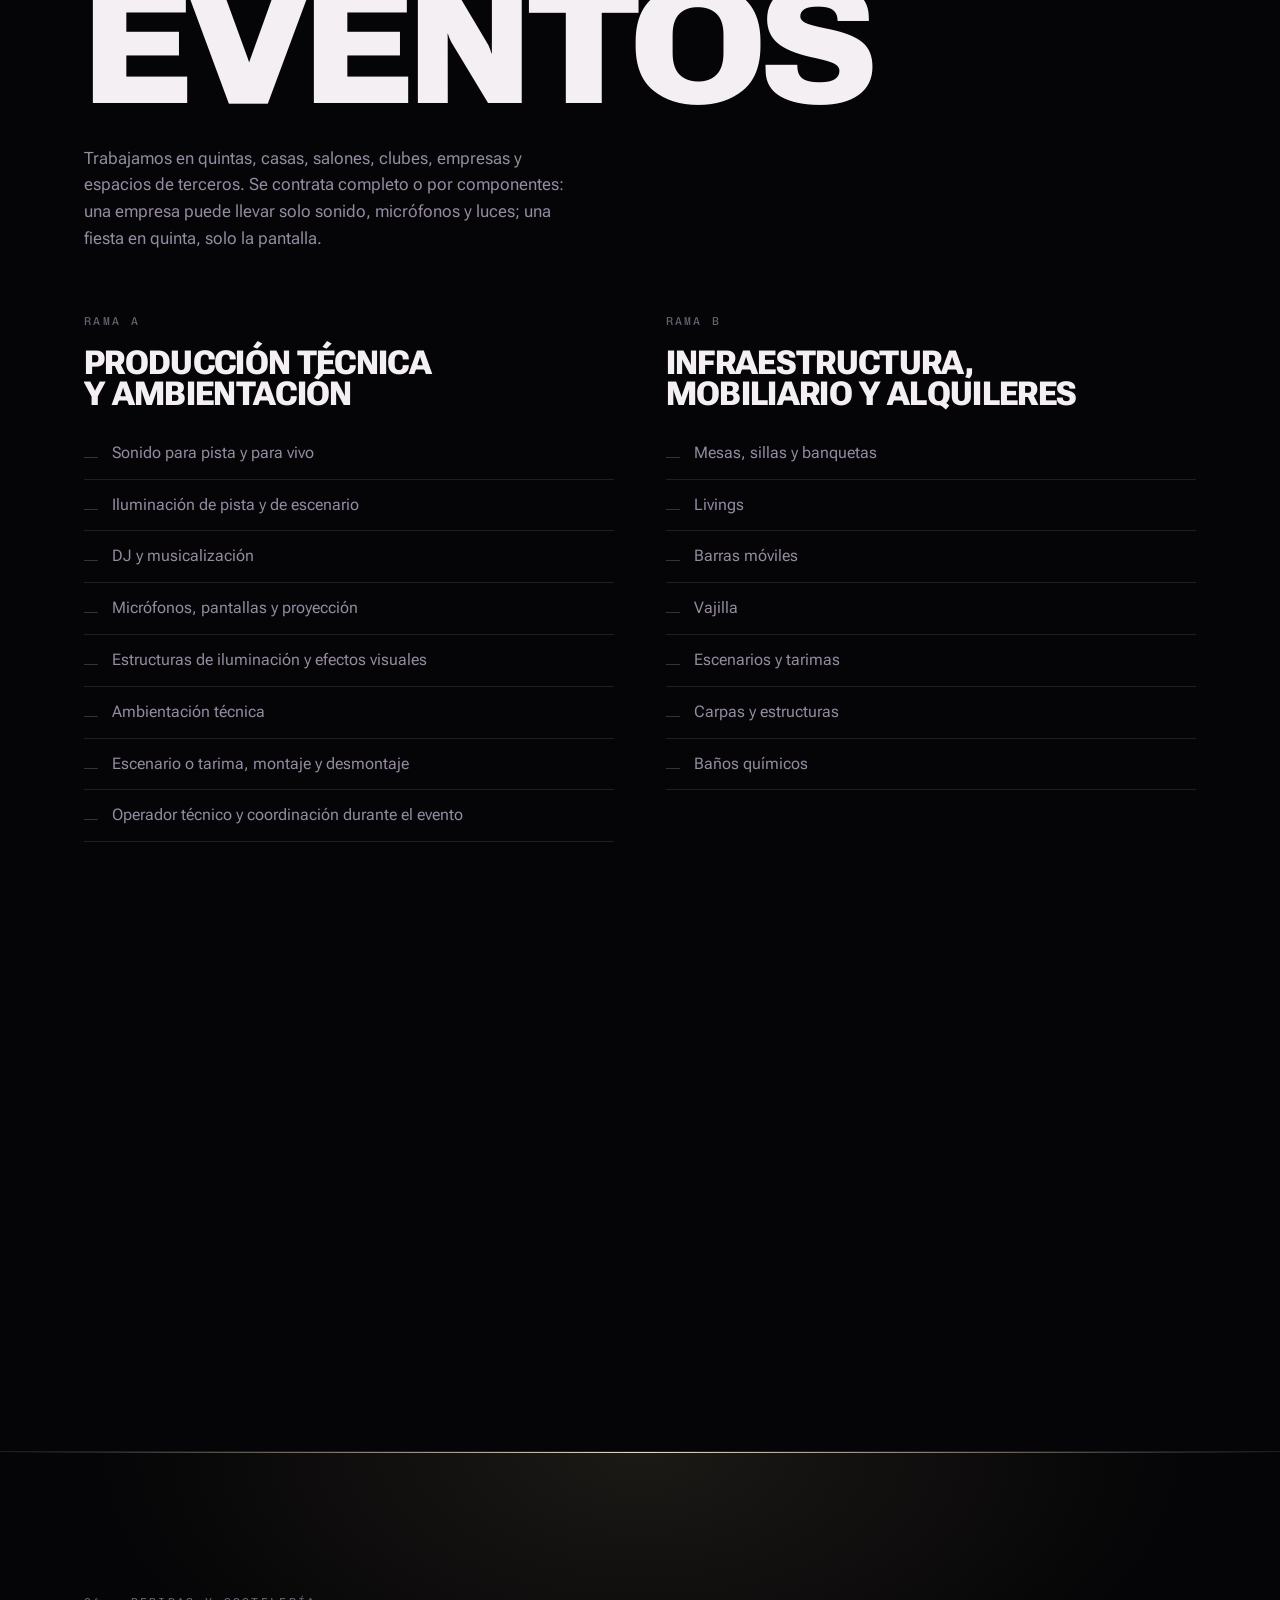
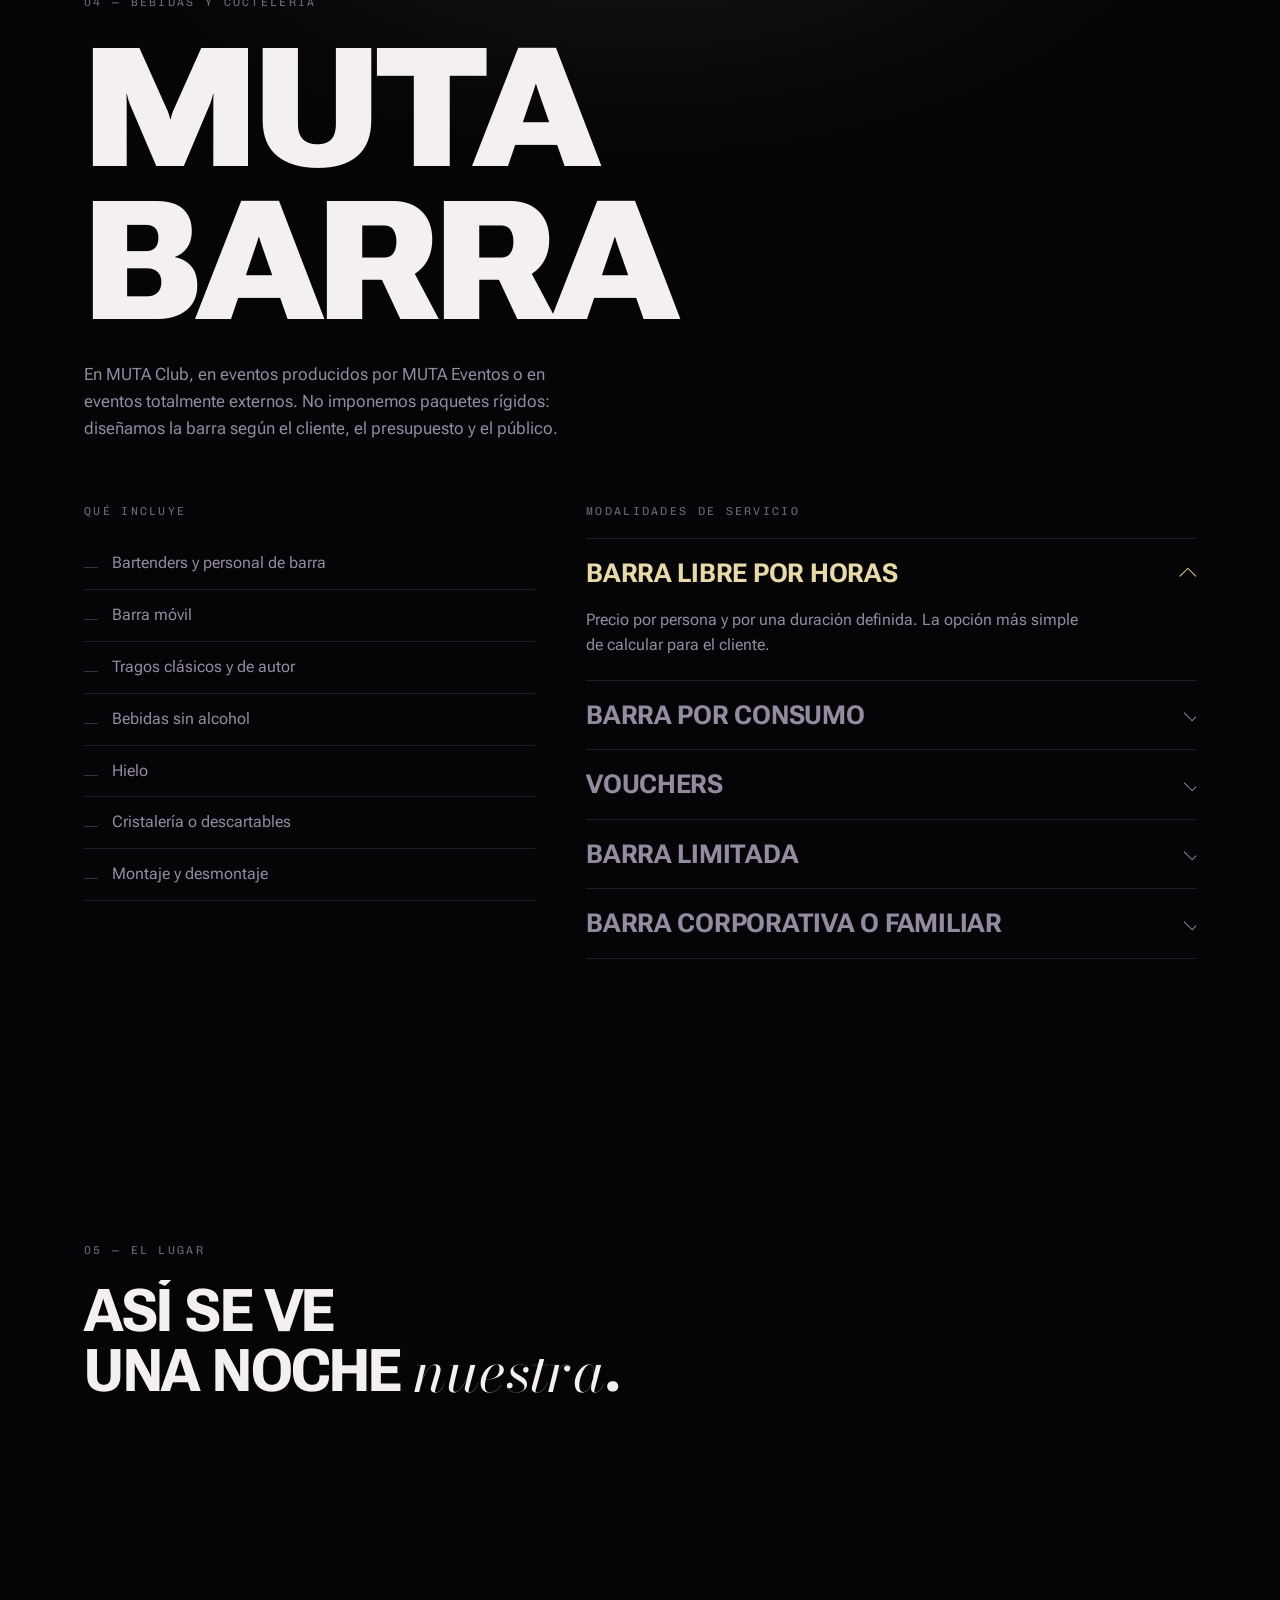
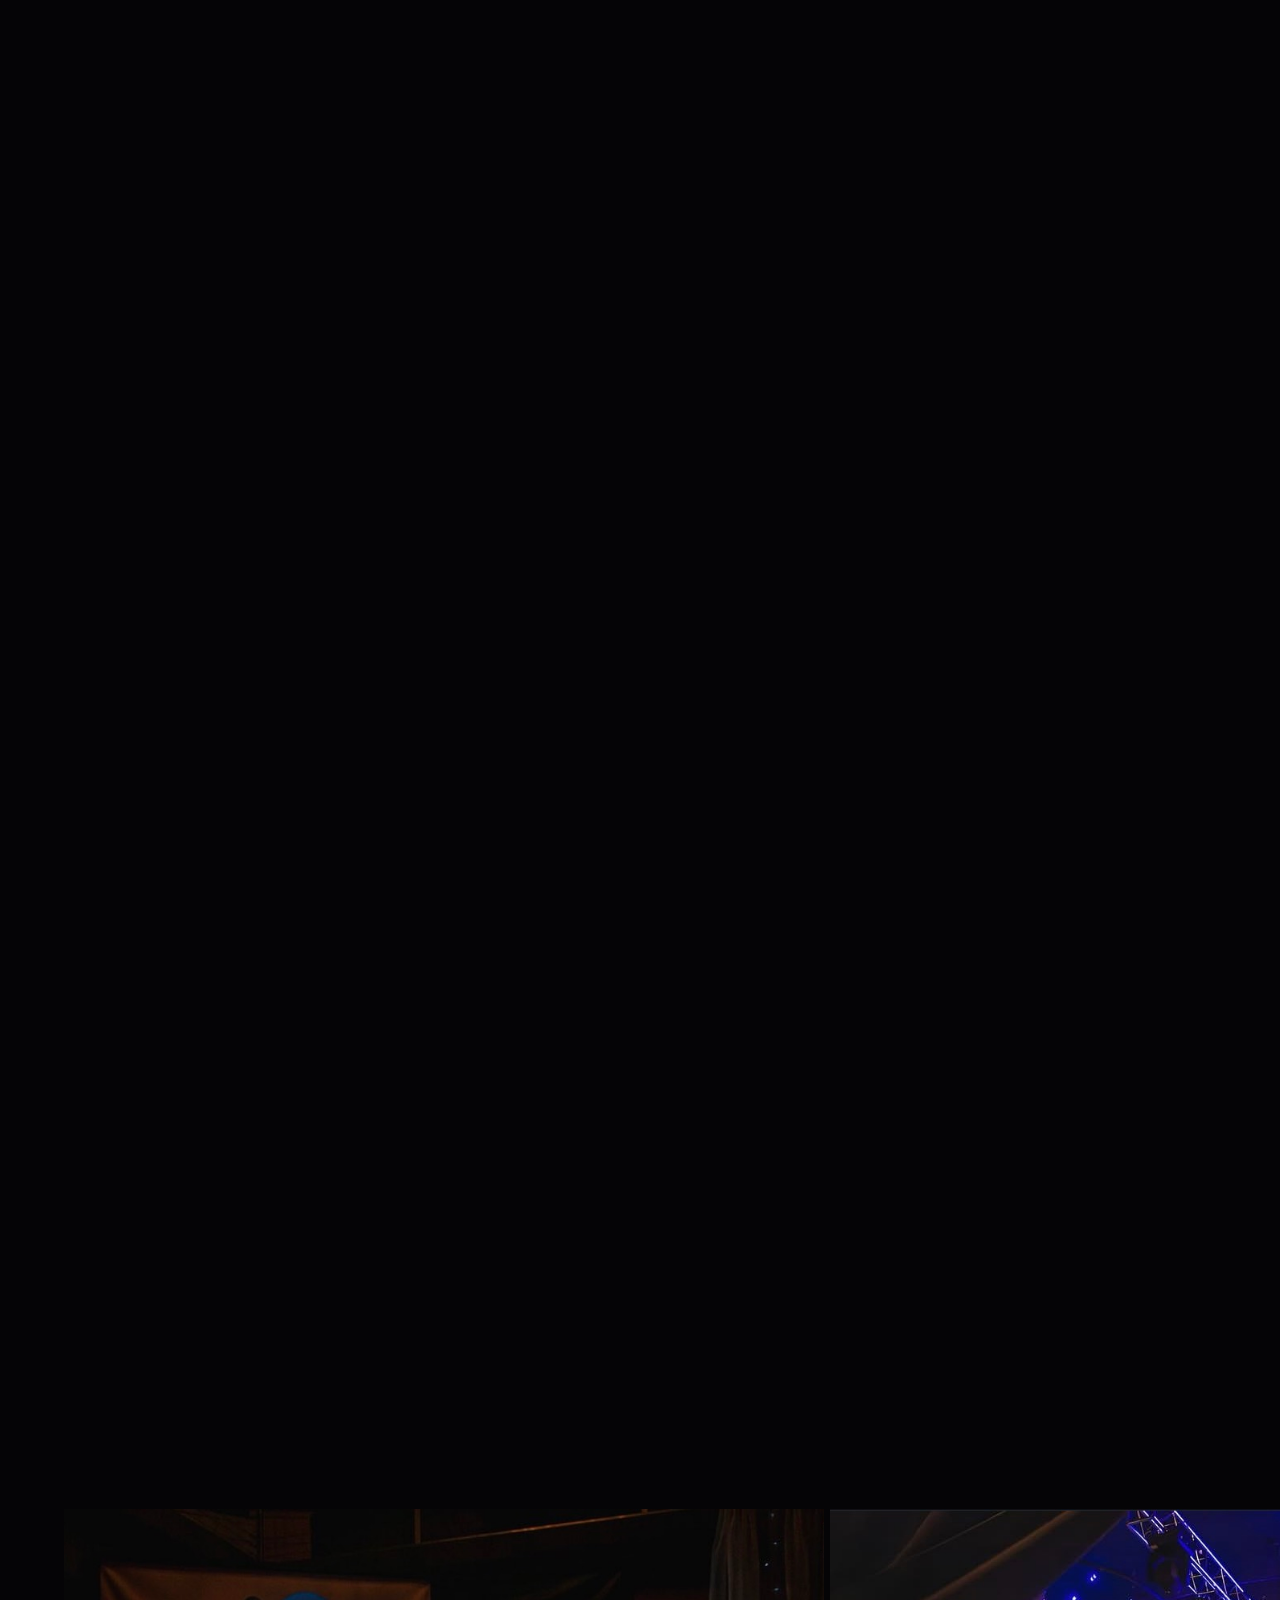
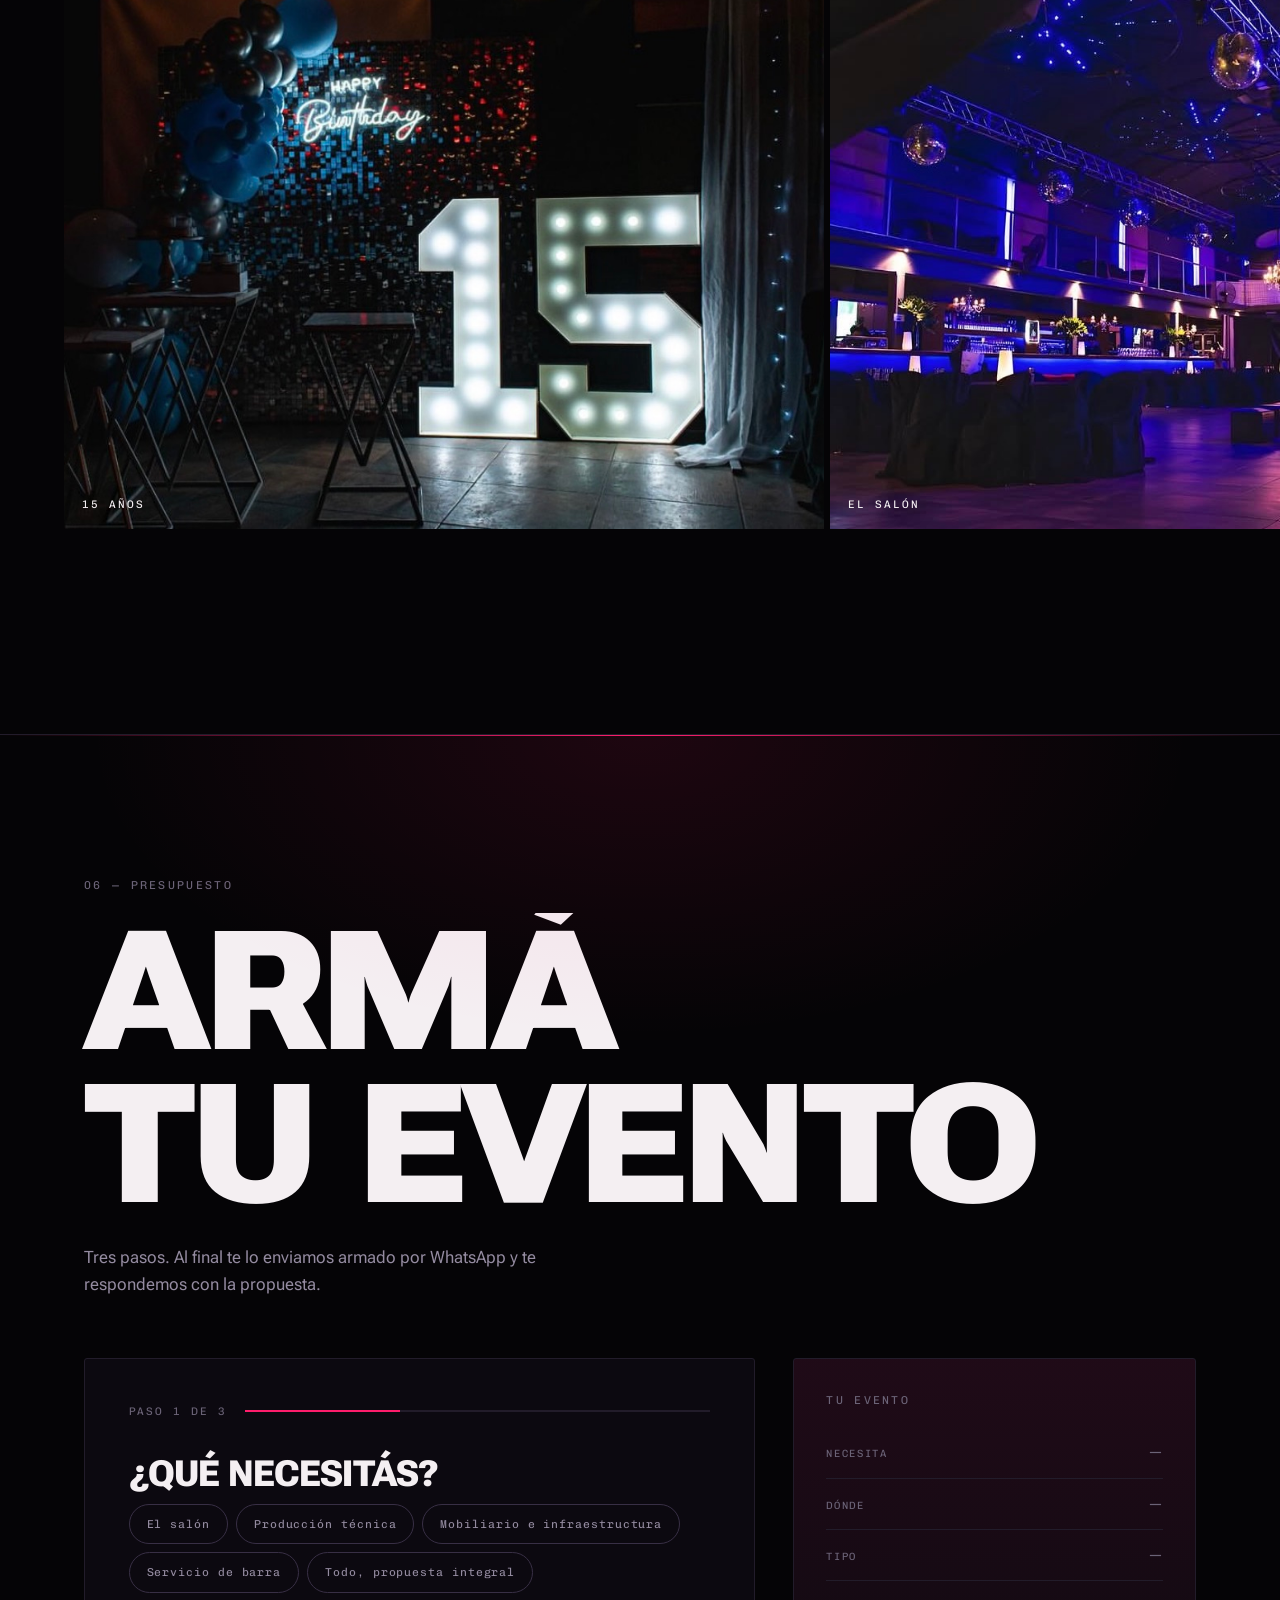
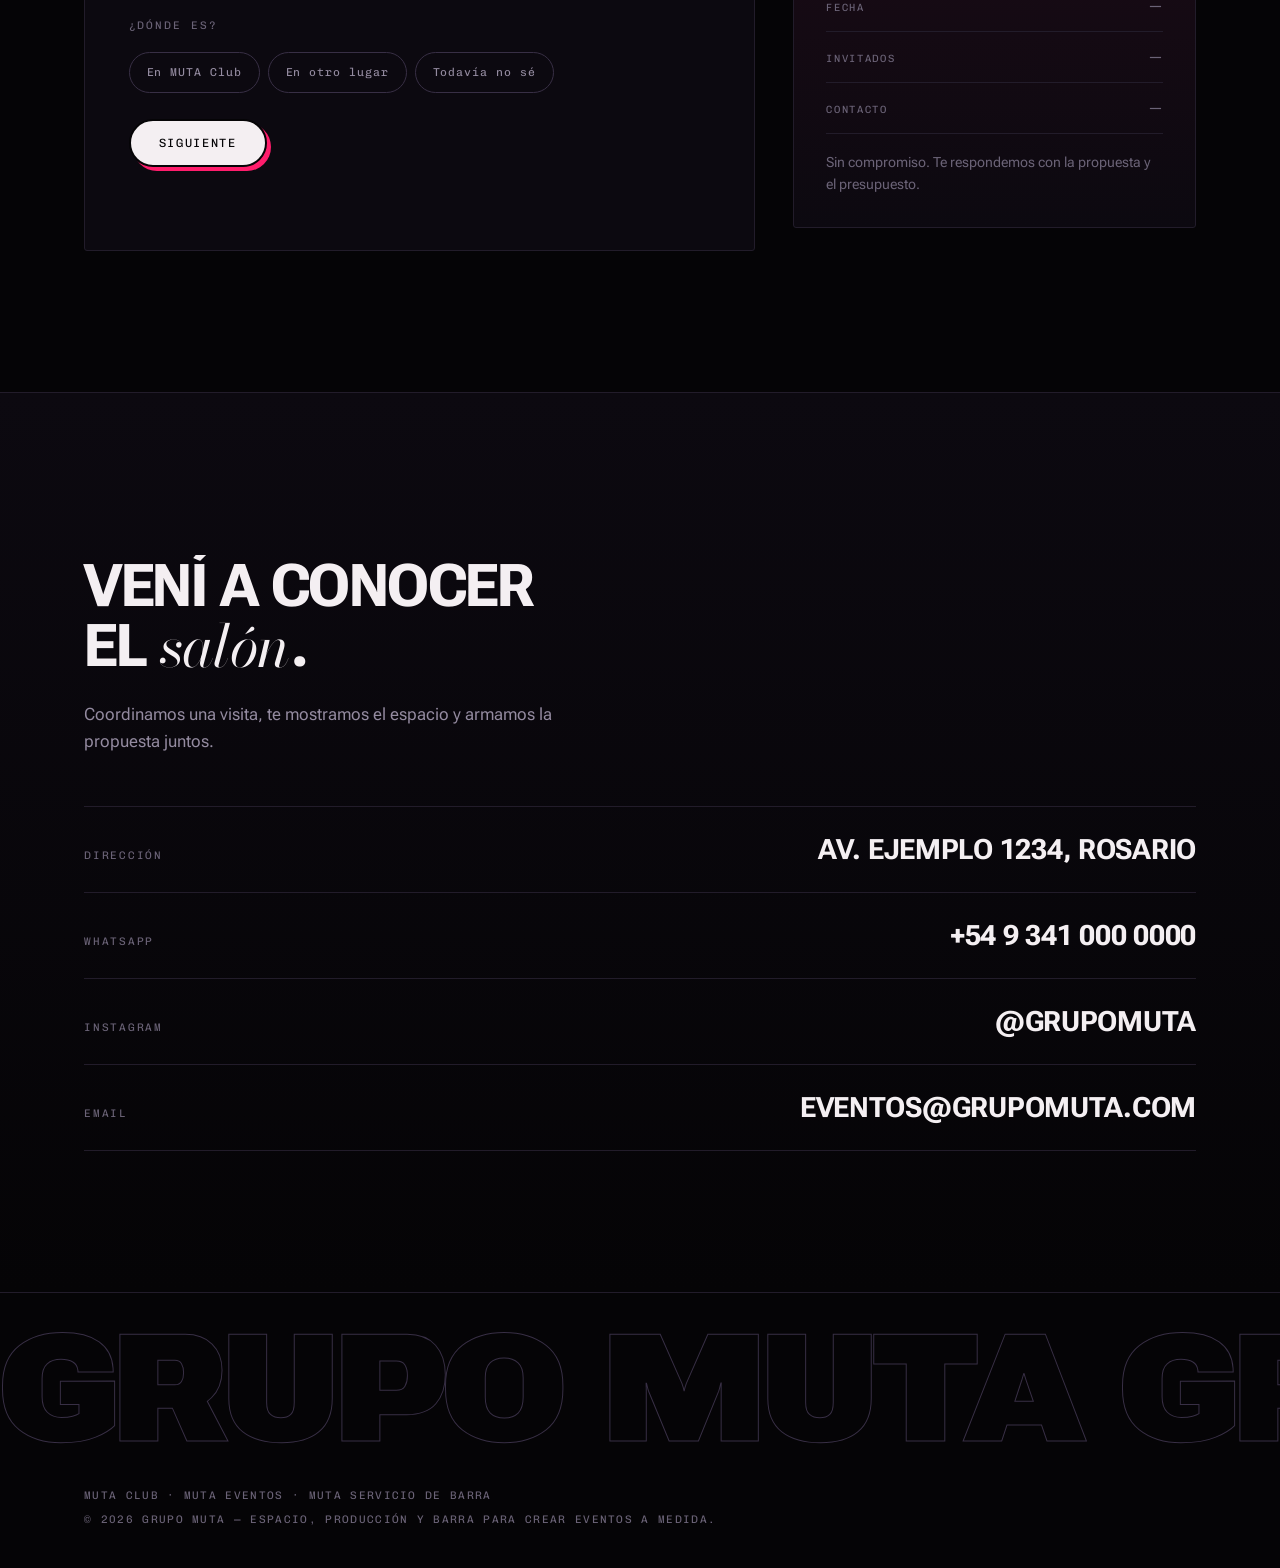
<file: opcion-a/index.html>
<!doctype html>
<html lang="es-AR">
<head>
<meta charset="utf-8">
<meta name="viewport" content="width=device-width, initial-scale=1">
<title>Grupo MUTA — El evento empieza acá</title>
<meta name="description" content="Grupo MUTA crea experiencias para celebrar: espacio propio, producción técnica, infraestructura y servicio de barra, dentro o fuera de MUTA Club.">
<meta name="theme-color" content="#050406">
<link rel="icon" href="data:image/svg+xml,%3Csvg xmlns='http://www.w3.org/2000/svg' viewBox='0 0 64 64'%3E%3Crect width='64' height='64' rx='32' fill='%23050406'/%3E%3Ctext x='32' y='42' text-anchor='middle' font-family='Arial' font-size='30' font-weight='700' fill='white'%3EM%3C/text%3E%3C/svg%3E">

<meta property="og:type" content="website">
<meta property="og:title" content="Grupo MUTA — Creamos experiencias para celebrar">
<meta property="og:description" content="Espacio, producción y barra para crear eventos a medida. Rosario.">
<meta property="og:image" content="../assets/img/salon-azul.jpg">

<link rel="preconnect" href="https://fonts.googleapis.com">
<link rel="preconnect" href="https://fonts.gstatic.com" crossorigin>
<link rel="stylesheet" href="https://fonts.googleapis.com/css2?family=Bodoni+Moda:ital,opsz,wght@1,6..96,400..700&family=Chivo+Mono:wght@300;400;500&family=Roboto+Flex:opsz,wdth,wght@8..144,25..151,100..1000&display=swap">
<link rel="stylesheet" href="styles.css">
</head>
<body>

<a class="skip" href="#unidades">Saltar al contenido</a>

<!-- Textura y luz que acompañan al cursor -->
<div class="grain" aria-hidden="true"></div>
<div class="spot" id="spot" aria-hidden="true"></div>

<!-- ================= BARRA (no fija: se va con el scroll) ================= -->
<header class="top">
  <a class="badge" href="#inicio" aria-label="Grupo MUTA, inicio">
    <svg viewBox="0 0 64 64" width="40" height="40" aria-hidden="true">
      <circle cx="32" cy="32" r="30.2" fill="none" stroke="currentColor" stroke-width="1.2" opacity=".5"/>
      <text x="32" y="30" text-anchor="middle" font-family="Roboto Flex, sans-serif" font-size="15" font-weight="800" letter-spacing="1" fill="currentColor">MUTA</text>
      <circle cx="32" cy="42.5" r="7.4" fill="none" stroke="currentColor" stroke-width="1" opacity=".75"/>
      <text x="32" y="46" text-anchor="middle" font-family="Roboto Flex, sans-serif" font-size="9" font-weight="700" fill="currentColor">M</text>
    </svg>
    <span>Grupo<br>MUTA</span>
  </a>

  <div class="top__right">
    <a class="lnk" href="#armar">Armá tu evento</a>
    <button class="mbtn" data-menu-open aria-expanded="false" aria-controls="menu">
      <span class="ham" aria-hidden="true"><i></i><i></i><i></i></span><span>Menú</span>
    </button>
  </div>
</header>

<button class="mbtn mbtn--float" id="mbtnFloat" data-menu-open aria-expanded="false" aria-controls="menu">
  <span class="ham" aria-hidden="true"><i></i><i></i><i></i></span><span>Menú</span>
</button>

<!-- ================= MENÚ ================= -->
<div class="menu" id="menu" hidden>
  <div class="menu__bar">
    <span class="cue">Grupo MUTA</span>
    <button class="mbtn" data-menu-close><span class="ham ham--x" aria-hidden="true"><i></i><i></i></span><span>Cerrar</span></button>
  </div>
  <nav class="menu__nav" aria-label="Secciones">
    <a href="#unidades" style="--cue:var(--bone)"><em>01</em> Qué hacemos</a>
    <a href="#club" style="--cue:var(--magenta)"><em>02</em> MUTA Club</a>
    <a href="#eventos" style="--cue:var(--blue)"><em>03</em> MUTA Eventos</a>
    <a href="#barra" style="--cue:var(--champ)"><em>04</em> MUTA Barra</a>
    <a href="#galeria" style="--cue:var(--bone)"><em>05</em> Galería</a>
    <a href="#armar" style="--cue:var(--magenta)"><em>06</em> Armá tu evento</a>
  </nav>
  <div class="menu__foot">
    <a href="#" data-cfg="wa">WhatsApp</a>
    <a href="#" data-cfg="ig">Instagram</a>
    <a href="#" data-cfg="maps">Cómo llegar</a>
    <a href="#" data-cfg="mail">Email</a>
  </div>
</div>

<main id="inicio">

  <!-- ================= HERO ================= -->
  <section class="hero">
    <div class="hero__media" aria-hidden="true">
      <img src="../assets/img/salon-azul.jpg" alt="" width="1170" height="771" fetchpriority="high">
    </div>
    <canvas class="hero__canvas" id="lights" aria-hidden="true"></canvas>
    <div class="hero__veil" aria-hidden="true"></div>

    <div class="hero__in">
      <p class="cue cue--in">Rosario · Espacio propio y servicios para eventos</p>
      <h1 class="hero__t">Creamos<br><em>experiencias</em><br>para celebrar</h1>
      <p class="hero__s cue--in">
        Espacio propio, producción técnica, infraestructura y servicio de barra.
        Elegí dónde querés celebrar: nosotros resolvemos el resto.
      </p>
      <div class="hero__cta cue--in">
        <a class="btn btn--solid" href="#armar">Armá tu evento</a>
        <a class="btn" href="#unidades">Ver qué hacemos</a>
      </div>
    </div>

    <div class="ticker" aria-hidden="true">
      <div class="ticker__row">
        <span>Salón propio</span><b>·</b><span>Sonido</span><b>·</b><span>Iluminación</span><b>·</b>
        <span>DJ</span><b>·</b><span>Pantallas</span><b>·</b><span>Escenarios</span><b>·</b>
        <span>Mobiliario</span><b>·</b><span>Carpas</span><b>·</b><span>Baños químicos</span><b>·</b>
        <span>Barra móvil</span><b>·</b><span>Coctelería</span><b>·</b><span>Party planner</span><b>·</b>
        <span>Salón propio</span><b>·</b><span>Sonido</span><b>·</b><span>Iluminación</span><b>·</b>
        <span>DJ</span><b>·</b><span>Pantallas</span><b>·</b><span>Escenarios</span><b>·</b>
        <span>Mobiliario</span><b>·</b><span>Carpas</span><b>·</b><span>Baños químicos</span><b>·</b>
        <span>Barra móvil</span><b>·</b><span>Coctelería</span><b>·</b><span>Party planner</span><b>·</b>
      </div>
    </div>
  </section>

  <!-- ================= MANIFIESTO + UNIDADES ================= -->
  <section class="sec" id="unidades">
    <div class="wrap">
      <p class="cue rv">01 — Qué hacemos</p>
      <h2 class="stmt rv">
        No somos un boliche que además<br>alquila el lugar. Somos <em>tres unidades</em><br>que resuelven un evento entero.
      </h2>
      <p class="lead rv">
        Una sola marca madre y tres negocios complementarios. Se contratan por separado
        o combinados, dentro del salón o donde vos digas.
      </p>
    </div>

    <ul class="index">
      <li class="idx rv" style="--cue:var(--magenta)">
        <a href="#club" data-peek="../assets/img/club-rojo.jpg">
          <span class="idx__n">01</span>
          <span class="idx__t">MUTA Club</span>
          <span class="idx__d">El salón. Noches de club, fiestas privadas y eventos organizados.</span>
          <span class="idx__w">Dentro del salón</span>
          <span class="idx__go" aria-hidden="true">→</span>
        </a>
      </li>
      <li class="idx rv" style="--cue:var(--blue)">
        <a href="#eventos" data-peek="../assets/img/pantallas.jpg">
          <span class="idx__n">02</span>
          <span class="idx__t">MUTA Eventos</span>
          <span class="idx__d">Producción técnica e infraestructura: sonido, luces, DJ, mobiliario, carpas.</span>
          <span class="idx__w">Dentro y fuera</span>
          <span class="idx__go" aria-hidden="true">→</span>
        </a>
      </li>
      <li class="idx rv" style="--cue:var(--champ)">
        <a href="#barra" data-peek="../assets/img/lounge.jpg">
          <span class="idx__n">03</span>
          <span class="idx__t">MUTA Barra</span>
          <span class="idx__d">Bebidas, coctelería y personal de barra en la modalidad que convenga.</span>
          <span class="idx__w">Dentro y fuera</span>
          <span class="idx__go" aria-hidden="true">→</span>
        </a>
      </li>
    </ul>
  </section>

  <!-- ================= 02 · MUTA CLUB ================= -->
  <section class="sec sec--cue" id="club" style="--cue:var(--magenta)">
    <div class="wrap">
      <header class="shead">
        <p class="cue rv">02 — El espacio</p>
        <h2 class="big rv">MUTA<br>Club</h2>
        <p class="lead rv">
          Pista, barra, recepción, entrepiso y patio. Acá siguen las noches de club y acá
          se organizan las fiestas privadas, los cumpleaños y los eventos de empresa.
        </p>
      </header>
    </div>

    <figure class="shot shot--feature rv" data-parallax>
      <img src="../assets/img/salon-cena.jpg" alt="Salón de MUTA preparado para una cena y celebración" width="1170" height="759" loading="lazy">
      <figcaption>Una puesta distinta para cada evento</figcaption>
    </figure>

    <div class="wrap">
      <ul class="chips rv">
        <li>Cumpleaños de 15</li><li>30 · 40 · 50 · 60</li><li>Casamientos</li>
        <li>Despedidas</li><li>Recibidas y egresos</li><li>Fiestas privadas</li>
        <li>After office</li><li>Cierre de año</li><li>Lanzamientos</li><li>Capacitaciones</li>
      </ul>

      <!-- Consola de niveles -->
      <div class="consola rv">
        <div class="consola__head">
          <p class="cue">Tres formas de contratarlo</p>
          <h3>Subí el nivel<br>y mirá qué se prende.</h3>
          <div class="lvls" role="tablist" aria-label="Niveles de contratación">
            <button role="tab" id="tab-1" aria-controls="feats" aria-selected="true" data-lvl="1">
              <b>Base</b><span>Nivel 1</span>
            </button>
            <button role="tab" id="tab-2" aria-controls="feats" aria-selected="false" data-lvl="2">
              <b>Producción</b><span>Nivel 2</span>
            </button>
            <button role="tab" id="tab-3" aria-controls="feats" aria-selected="false" data-lvl="3">
              <b>Experiencia</b><span>Nivel 3</span>
            </button>
          </div>
          <p class="consola__d" id="lvlDesc">
            El espacio en exclusiva durante el horario contratado, listo para que armes tu evento.
          </p>
        </div>

        <ul class="feats" id="feats" role="tabpanel" tabindex="0" aria-labelledby="tab-1">
          <li data-min="1">Uso exclusivo del salón en el horario contratado</li>
          <li data-min="1">Mobiliario base y sectores definidos: pista, barra, recepción y patio</li>
          <li data-min="1">Sonido e iluminación básicos, sin operador</li>
          <li data-min="1">Responsable de MUTA durante todo el evento</li>
          <li data-min="1">Limpieza y condiciones del espacio</li>
          <li data-min="2">DJ y musicalización</li>
          <li data-min="2">Sonido e iluminación con operador técnico</li>
          <li data-min="2">Servicio de barra en la modalidad a convenir</li>
          <li data-min="2">Servicio de tapeo a convenir</li>
          <li data-min="3">Coordinación integral a cargo de una party planner</li>
          <li data-min="3">Diseño de la propuesta: ambientación, recorrido y momentos clave</li>
          <li data-min="3">Acompañamiento antes y durante el evento</li>
        </ul>
      </div>

      <p class="note rv">
        Cada nivel incluye todo el anterior. Se cotiza según fecha, duración y cantidad de invitados.
        <a href="#armar">Armá tu evento</a> y te pasamos la propuesta.
      </p>
    </div>
  </section>

  <!-- ================= 03 · MUTA EVENTOS ================= -->
  <section class="sec sec--cue" id="eventos" style="--cue:var(--blue)">
    <div class="wrap">
      <header class="shead">
        <p class="cue rv">03 — Producción e infraestructura</p>
        <h2 class="big rv">MUTA<br>Eventos</h2>
        <p class="lead rv">
          Trabajamos en quintas, casas, salones, clubes, empresas y espacios de terceros.
          Se contrata completo o por componentes: una empresa puede llevar solo sonido,
          micrófonos y luces; una fiesta en quinta, solo la pantalla.
        </p>
      </header>

      <div class="ramas">
        <div class="rama rv">
          <p class="cue">Rama A</p>
          <h3>Producción técnica<br>y ambientación</h3>
          <ul class="listado">
            <li>Sonido para pista y para vivo</li>
            <li>Iluminación de pista y de escenario</li>
            <li>DJ y musicalización</li>
            <li>Micrófonos, pantallas y proyección</li>
            <li>Estructuras de iluminación y efectos visuales</li>
            <li>Ambientación técnica</li>
            <li>Escenario o tarima, montaje y desmontaje</li>
            <li>Operador técnico y coordinación durante el evento</li>
          </ul>
        </div>
        <div class="rama rv">
          <p class="cue">Rama B</p>
          <h3>Infraestructura,<br>mobiliario y alquileres</h3>
          <ul class="listado">
            <li>Mesas, sillas y banquetas</li>
            <li>Livings</li>
            <li>Barras móviles</li>
            <li>Vajilla</li>
            <li>Escenarios y tarimas</li>
            <li>Carpas y estructuras</li>
            <li>Baños químicos</li>
          </ul>
        </div>
      </div>
    </div>

    <figure class="shot shot--split rv" data-parallax>
      <img src="../assets/img/pista.jpg" alt="Pista de MUTA con público, humo e iluminación escénica" width="1170" height="736" loading="lazy">
      <figcaption>Sonido, luces y energía en escena</figcaption>
    </figure>
  </section>

  <!-- ================= 04 · MUTA BARRA ================= -->
  <section class="sec sec--cue" id="barra" style="--cue:var(--champ)">
    <div class="wrap">
      <header class="shead">
        <p class="cue rv">04 — Bebidas y coctelería</p>
        <h2 class="big rv">MUTA<br>Barra</h2>
        <p class="lead rv">
          En MUTA Club, en eventos producidos por MUTA Eventos o en eventos totalmente
          externos. No imponemos paquetes rígidos: diseñamos la barra según el cliente,
          el presupuesto y el público.
        </p>
      </header>

      <div class="barra">
        <div class="barra__incl rv">
          <p class="cue">Qué incluye</p>
          <ul class="listado">
            <li>Bartenders y personal de barra</li>
            <li>Barra móvil</li>
            <li>Tragos clásicos y de autor</li>
            <li>Bebidas sin alcohol</li>
            <li>Hielo</li>
            <li>Cristalería o descartables</li>
            <li>Montaje y desmontaje</li>
          </ul>
        </div>

        <div class="barra__mods rv">
          <p class="cue">Modalidades de servicio</p>
          <div class="acc" id="acc">
            <details name="mod" open>
              <summary><span>Barra libre por horas</span></summary>
              <p>Precio por persona y por una duración definida. La opción más simple de calcular para el cliente.</p>
            </details>
            <details name="mod">
              <summary><span>Barra por consumo</span></summary>
              <p>Se cobra lo consumido durante el evento. Conviene cuando no se sabe bien cuánto va a tomar el grupo.</p>
            </details>
            <details name="mod">
              <summary><span>Vouchers</span></summary>
              <p>Cada invitado recibe una cantidad determinada de tragos o consumiciones. Presupuesto cerrado y consumo ordenado.</p>
            </details>
            <details name="mod">
              <summary><span>Barra limitada</span></summary>
              <p>Incluye determinadas bebidas y tragos, con reglas claras desde el principio.</p>
            </details>
            <details name="mod">
              <summary><span>Barra corporativa o familiar</span></summary>
              <p>Propuesta más moderada: vino, cerveza, gaseosas, café o sin alcohol.</p>
            </details>
          </div>
        </div>
      </div>
    </div>
  </section>

  <!-- ================= 05 · GALERÍA ================= -->
  <section class="sec" id="galeria">
    <div class="wrap">
      <p class="cue rv">05 — El lugar</p>
      <h2 class="stmt rv">Así se ve<br>una noche <em>nuestra</em>.</h2>
    </div>

    <div class="gal">
      <figure class="shot g1 rv" data-parallax><img src="../assets/img/fachada.jpg" alt="Fachada iluminada de MUTA de noche" width="1170" height="751" loading="lazy"><figcaption>La noche empieza acá</figcaption></figure>
      <figure class="shot g2 rv"><img src="../assets/img/cena-roja.jpg" alt="Salón dispuesto para una cena bajo arañas y luz roja" width="1170" height="758" loading="lazy"><figcaption>Cenas</figcaption></figure>
      <figure class="shot g3 rv"><img src="../assets/img/lounge.jpg" alt="Sector lounge de MUTA iluminado en azul" width="1170" height="774" loading="lazy"><figcaption>Lounges</figcaption></figure>
      <figure class="shot g4 rv"><img src="../assets/img/club-rojo.jpg" alt="Noche de club con pantallas y luces rojas" width="1170" height="755" loading="lazy"><figcaption>Club</figcaption></figure>
      <figure class="shot g5 rv"><img src="../assets/img/deco-globos.jpg" alt="Ambientación personalizada con globos metalizados" width="1170" height="764" loading="lazy"><figcaption>Ambientación</figcaption></figure>
      <figure class="shot g6 rv"><img src="../assets/img/mesa-luces.jpg" alt="Mesa principal decorada con flores y cortina de luces" width="1170" height="749" loading="lazy"><figcaption>Detalles</figcaption></figure>
      <figure class="shot g7 rv" data-parallax><img src="../assets/img/pantallas.jpg" alt="Salón MUTA con pantallas y visuales rojas" width="1170" height="731" loading="lazy"><figcaption>Visuales que transforman el espacio</figcaption></figure>
    </div>

    <div class="lookbook" data-native-scroll aria-label="Más momentos en MUTA">
      <div class="lookbook__track">
        <figure><img src="../assets/img/cumple-15.jpg" alt="Ambientación de cumpleaños de 15" width="1170" height="751" loading="lazy"><figcaption>15 años</figcaption></figure>
        <figure><img src="../assets/img/salon-azul.jpg" alt="Vista general del salón iluminado en azul" width="1170" height="771" loading="lazy"><figcaption>El salón</figcaption></figure>
        <figure><img src="../assets/img/salon-cena.jpg" alt="Montaje de cena en el salón" width="1170" height="759" loading="lazy"><figcaption>Producción integral</figcaption></figure>
        <figure><img src="../assets/img/pista.jpg" alt="Pista llena durante una fiesta" width="1170" height="736" loading="lazy"><figcaption>La pista</figcaption></figure>
      </div>
    </div>
  </section>

  <!-- ================= 06 · ARMÁ TU EVENTO ================= -->
  <section class="sec sec--cue" id="armar" style="--cue:var(--magenta)">
    <div class="wrap">
      <header class="shead">
        <p class="cue rv">06 — Presupuesto</p>
        <h2 class="big rv">Armá<br>tu evento</h2>
        <p class="lead rv">Tres pasos. Al final te lo enviamos armado por WhatsApp y te respondemos con la propuesta.</p>
      </header>

      <div class="armar rv">
        <form class="wiz" id="wiz" novalidate>
          <div class="wiz__bar">
            <span class="wiz__step" id="wizStep">Paso 1 de 3</span>
            <span class="wiz__track"><i id="wizFill"></i></span>
          </div>

          <!-- Paso 1 -->
          <fieldset class="step is-on" data-step="1">
            <legend>¿Qué necesitás?</legend>
            <div class="opts" data-group="unidad">
              <label class="opt"><input type="checkbox" name="unidad" value="El salón (MUTA Club)"><span>El salón</span></label>
              <label class="opt"><input type="checkbox" name="unidad" value="Producción técnica"><span>Producción técnica</span></label>
              <label class="opt"><input type="checkbox" name="unidad" value="Mobiliario e infraestructura"><span>Mobiliario e infraestructura</span></label>
              <label class="opt"><input type="checkbox" name="unidad" value="Servicio de barra"><span>Servicio de barra</span></label>
              <label class="opt"><input type="checkbox" name="unidad" value="Propuesta integral"><span>Todo, propuesta integral</span></label>
            </div>

            <p class="wiz__q">¿Dónde es?</p>
            <div class="opts" data-group="lugar">
              <label class="opt"><input type="radio" name="lugar" value="En MUTA Club"><span>En MUTA Club</span></label>
              <label class="opt"><input type="radio" name="lugar" value="En otro lugar"><span>En otro lugar</span></label>
              <label class="opt"><input type="radio" name="lugar" value="A definir"><span>Todavía no sé</span></label>
            </div>
          </fieldset>

          <!-- Paso 2 -->
          <fieldset class="step" data-step="2" hidden>
            <legend>Contanos del evento</legend>
            <div class="opts" data-group="tipo">
              <label class="opt"><input type="radio" name="tipo" value="Cumpleaños de 15"><span>15</span></label>
              <label class="opt"><input type="radio" name="tipo" value="Cumpleaños (30/40/50/60)"><span>Cumpleaños</span></label>
              <label class="opt"><input type="radio" name="tipo" value="Casamiento"><span>Casamiento</span></label>
              <label class="opt"><input type="radio" name="tipo" value="Despedida"><span>Despedida</span></label>
              <label class="opt"><input type="radio" name="tipo" value="Recibida o egreso"><span>Recibida / egreso</span></label>
              <label class="opt"><input type="radio" name="tipo" value="Fiesta privada"><span>Fiesta privada</span></label>
              <label class="opt"><input type="radio" name="tipo" value="Evento corporativo"><span>Corporativo</span></label>
              <label class="opt"><input type="radio" name="tipo" value="Otro"><span>Otro</span></label>
            </div>

            <div class="grid2">
              <label class="fld">
                <span>Fecha estimada</span>
                <input type="date" name="fecha">
              </label>
              <label class="fld">
                <span>Cantidad de invitados</span>
                <input type="number" name="invitados" min="1" step="1" inputmode="numeric" placeholder="120">
              </label>
            </div>
          </fieldset>

          <!-- Paso 3 -->
          <fieldset class="step" data-step="3" hidden>
            <legend>¿Cómo te contactamos?</legend>
            <div class="grid2">
              <label class="fld">
                <span>Nombre y apellido</span>
                <input type="text" name="nombre" autocomplete="name" placeholder="Tu nombre">
              </label>
              <label class="fld">
                <span>WhatsApp</span>
                <input type="tel" name="tel" autocomplete="tel" placeholder="341 000 0000">
              </label>
            </div>
            <label class="fld">
              <span>Email <i>(opcional)</i></span>
              <input type="email" name="email" autocomplete="email" placeholder="vos@mail.com">
            </label>
            <label class="fld">
              <span>Algo más que quieras contarnos</span>
              <textarea name="mensaje" rows="3" placeholder="Horario, barra libre, DJ, pantalla, ambientación…"></textarea>
            </label>
          </fieldset>

          <div class="wiz__nav">
            <button type="button" class="btn" id="prev" hidden>Volver</button>
            <button type="button" class="btn btn--solid" id="next">Siguiente</button>
            <button type="submit" class="btn btn--solid" id="send" hidden>Enviar por WhatsApp</button>
          </div>
          <p class="wiz__msg" id="wizMsg" role="status" aria-live="polite"></p>
        </form>

        <!-- Ficha en vivo -->
        <aside class="ficha" aria-label="Resumen de tu pedido">
          <p class="cue">Tu evento</p>
          <dl>
            <div><dt>Necesita</dt><dd data-f="unidad">—</dd></div>
            <div><dt>Dónde</dt><dd data-f="lugar">—</dd></div>
            <div><dt>Tipo</dt><dd data-f="tipo">—</dd></div>
            <div><dt>Fecha</dt><dd data-f="fecha">—</dd></div>
            <div><dt>Invitados</dt><dd data-f="invitados">—</dd></div>
            <div><dt>Contacto</dt><dd data-f="contacto">—</dd></div>
          </dl>
          <p class="ficha__n">Sin compromiso. Te respondemos con la propuesta y el presupuesto.</p>
        </aside>
      </div>
    </div>
  </section>

  <!-- ================= CONTACTO ================= -->
  <section class="sec sec--fin" id="contacto">
    <div class="wrap">
      <h2 class="stmt rv">Vení a conocer<br>el <em>salón</em>.</h2>
      <p class="lead rv">Coordinamos una visita, te mostramos el espacio y armamos la propuesta juntos.</p>
      <ul class="datos rv">
        <li><span>Dirección</span><a href="#" data-cfg="maps">Av. Ejemplo 1234, Rosario</a></li>
        <li><span>WhatsApp</span><a href="#" data-cfg="wa">+54 9 341 000 0000</a></li>
        <li><span>Instagram</span><a href="#" data-cfg="ig">@grupomuta</a></li>
        <li><span>Email</span><a href="#" data-cfg="mail">eventos@grupomuta.com</a></li>
      </ul>
    </div>
  </section>
</main>

<footer class="foot">
  <div class="foot__mq" aria-hidden="true"><div><span>GRUPO MUTA</span><span>GRUPO MUTA</span><span>GRUPO MUTA</span><span>GRUPO MUTA</span></div></div>
  <div class="wrap foot__in">
    <p>MUTA Club · MUTA Eventos · MUTA Servicio de Barra</p>
    <p>© <span id="year">2026</span> Grupo MUTA — Espacio, producción y barra para crear eventos a medida.</p>
  </div>
</footer>

<a class="wa" id="waFloat" href="#" aria-label="Escribinos por WhatsApp">
  <svg viewBox="0 0 24 24" width="23" height="23" aria-hidden="true" fill="currentColor">
    <path d="M12.04 2C6.6 2 2.2 6.4 2.2 11.84c0 1.74.46 3.44 1.32 4.94L2 22l5.36-1.4a9.8 9.8 0 0 0 4.68 1.2h.01c5.43 0 9.84-4.4 9.84-9.84C21.89 6.4 17.48 2 12.04 2Zm0 17.94h-.01a8.1 8.1 0 0 1-4.13-1.13l-.3-.18-3.07.8.82-3-.2-.31a8.08 8.08 0 0 1-1.24-4.28c0-4.48 3.65-8.13 8.14-8.13 2.17 0 4.21.85 5.75 2.39a8.08 8.08 0 0 1 2.38 5.75c0 4.49-3.65 8.09-8.14 8.09Zm4.46-6.06c-.24-.12-1.45-.72-1.67-.8-.22-.08-.39-.12-.55.12-.16.24-.63.8-.77.96-.14.16-.28.18-.52.06-.24-.12-1.03-.38-1.97-1.21-.73-.65-1.22-1.45-1.36-1.69-.14-.24-.02-.37.1-.49.11-.11.24-.28.36-.42.12-.14.16-.24.24-.4.08-.16.04-.3-.02-.42-.06-.12-.55-1.33-.75-1.81-.2-.48-.4-.42-.55-.43h-.47c-.16 0-.42.06-.64.3-.22.24-.84.82-.84 2s.86 2.32.98 2.48c.12.16 1.69 2.58 4.1 3.62.57.25 1.02.39 1.37.5.58.18 1.1.16 1.52.1.46-.07 1.45-.59 1.65-1.17.2-.57.2-1.06.14-1.16-.06-.1-.22-.16-.46-.28Z"/>
  </svg>
</a>

<script src="main.js"></script>
</body>
</html>
</file>
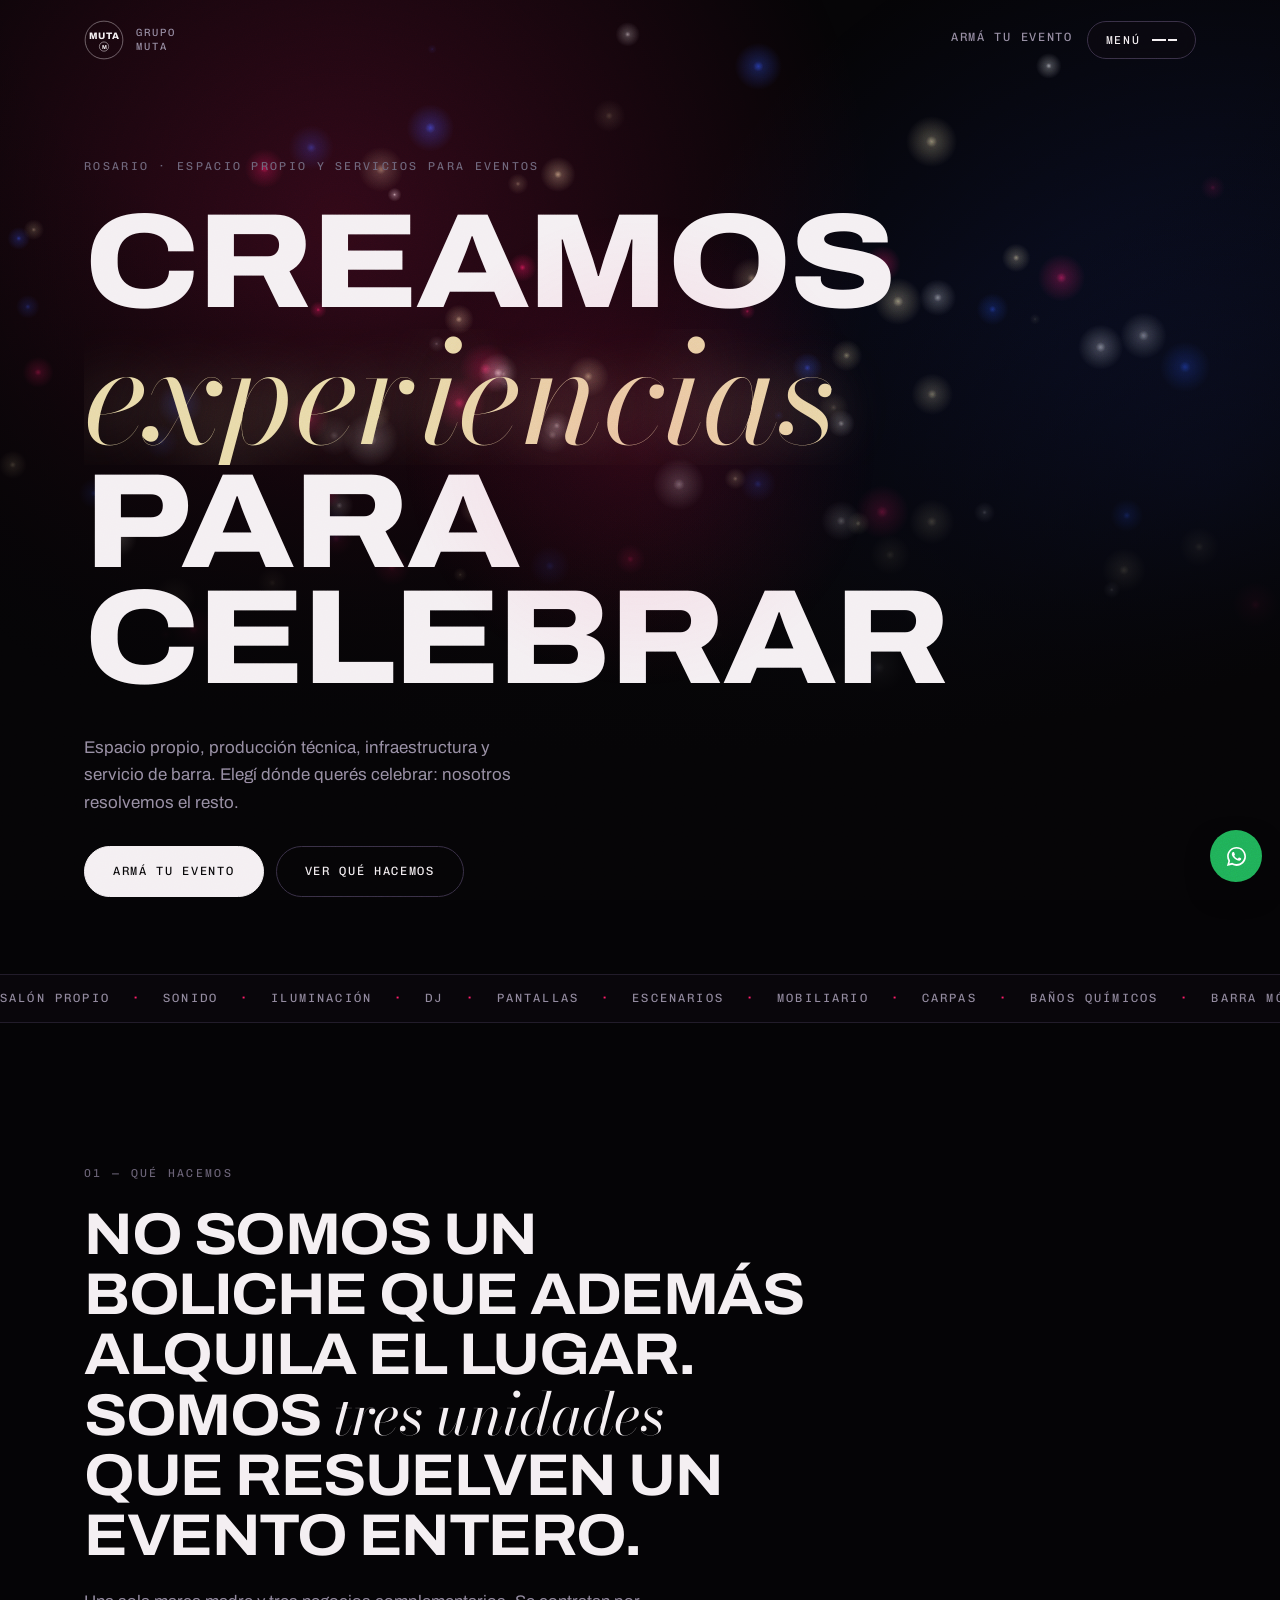
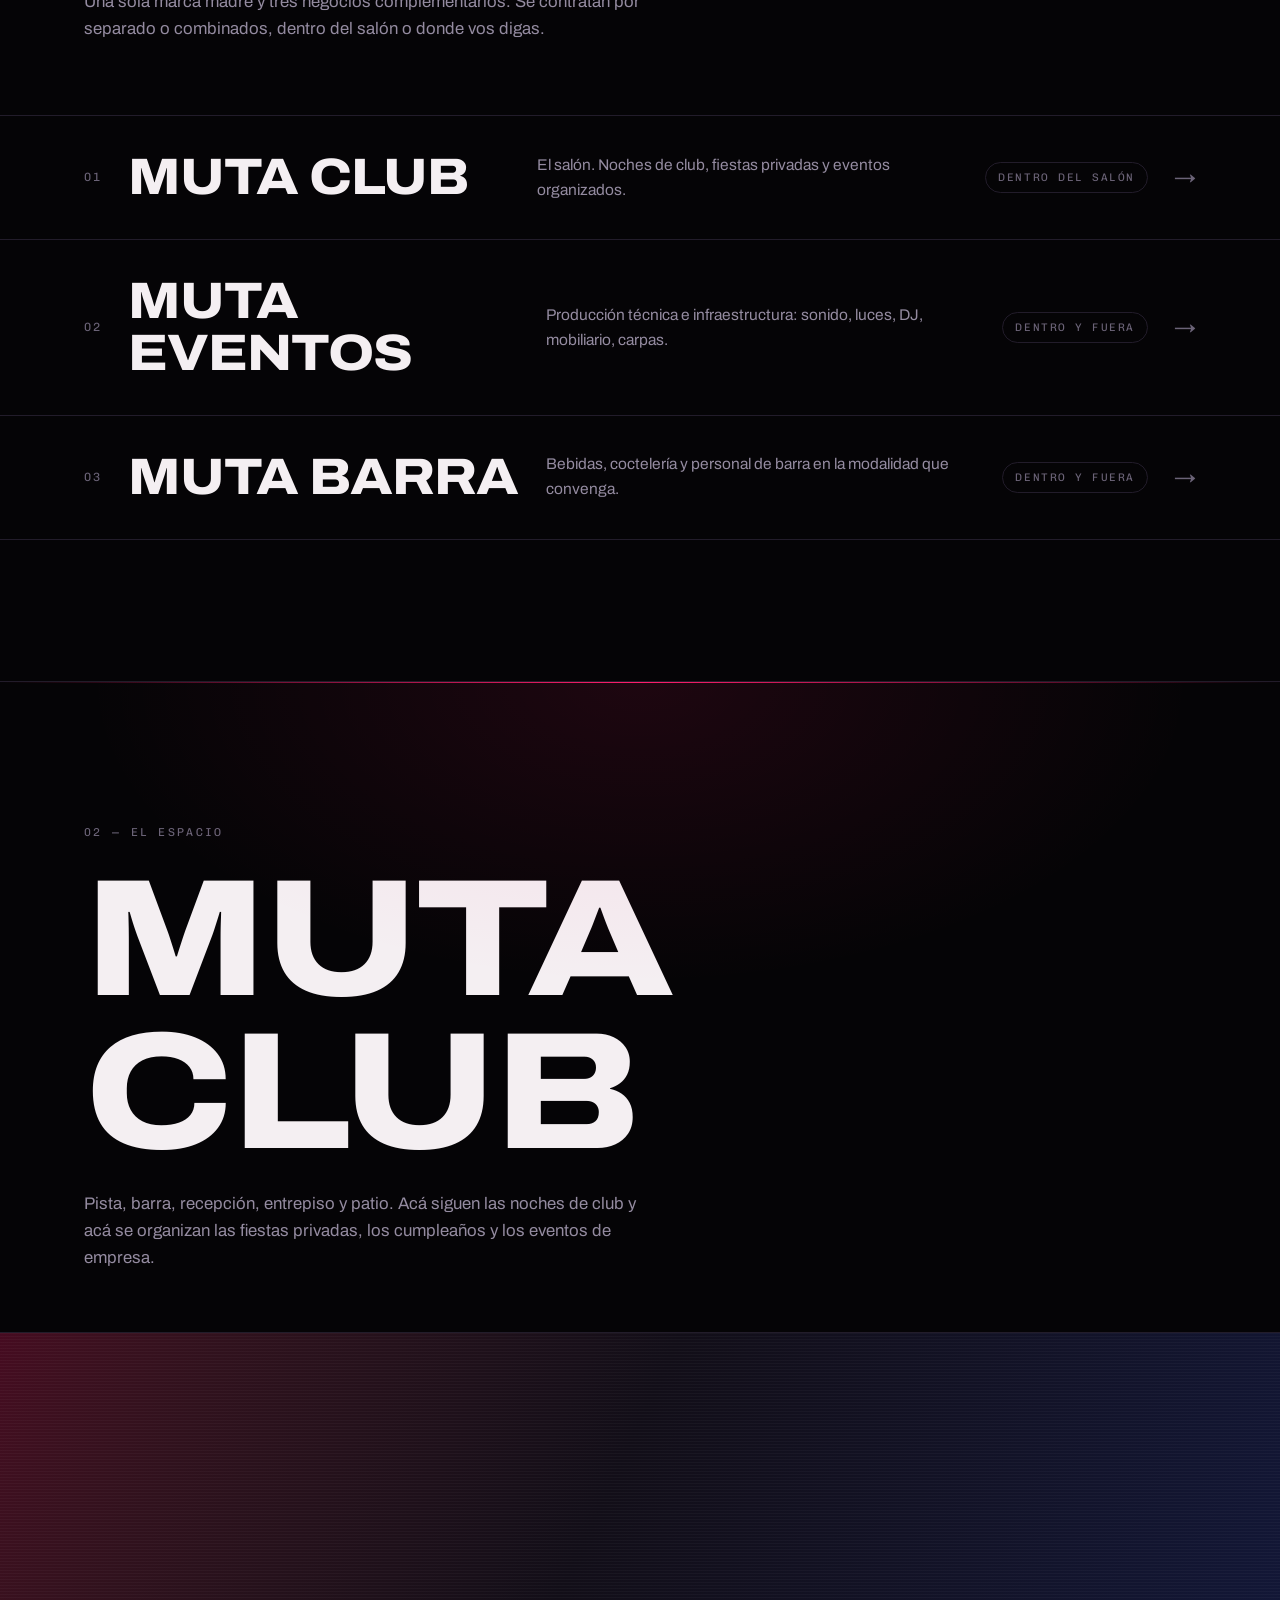
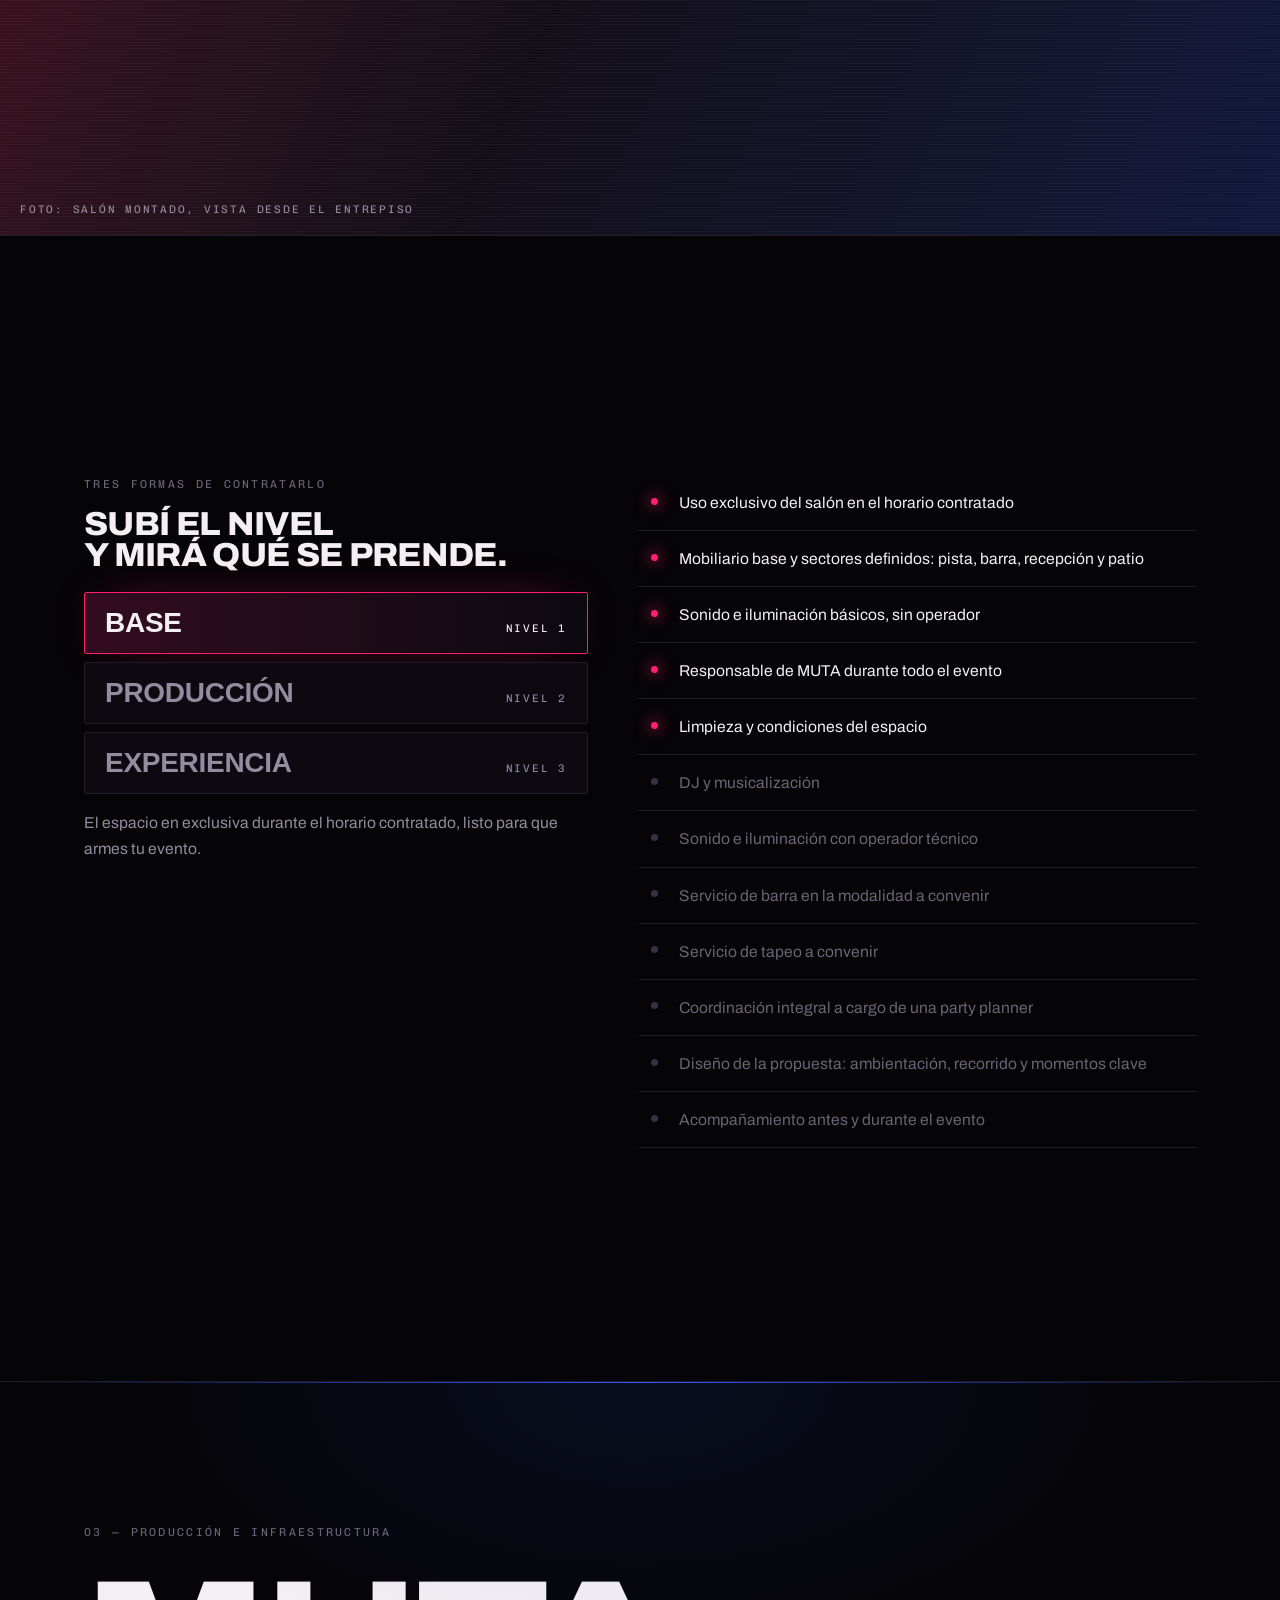
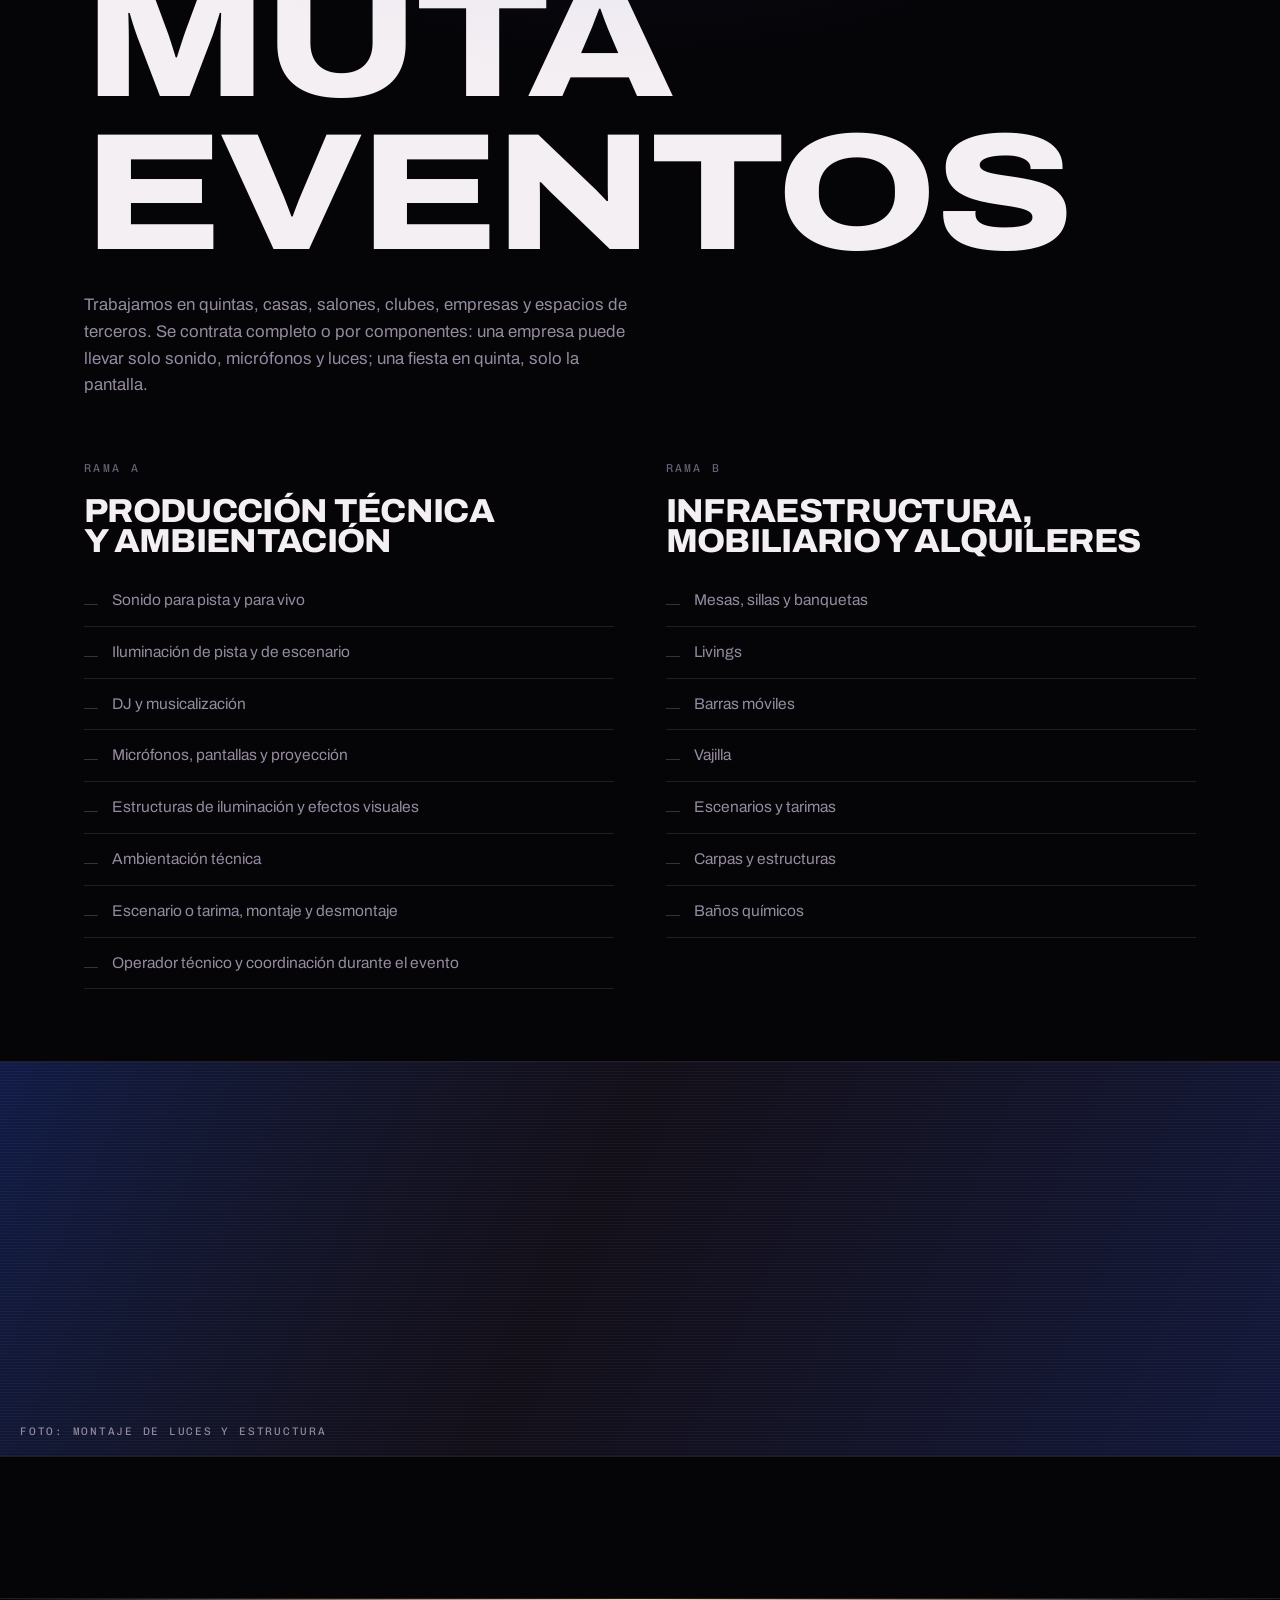
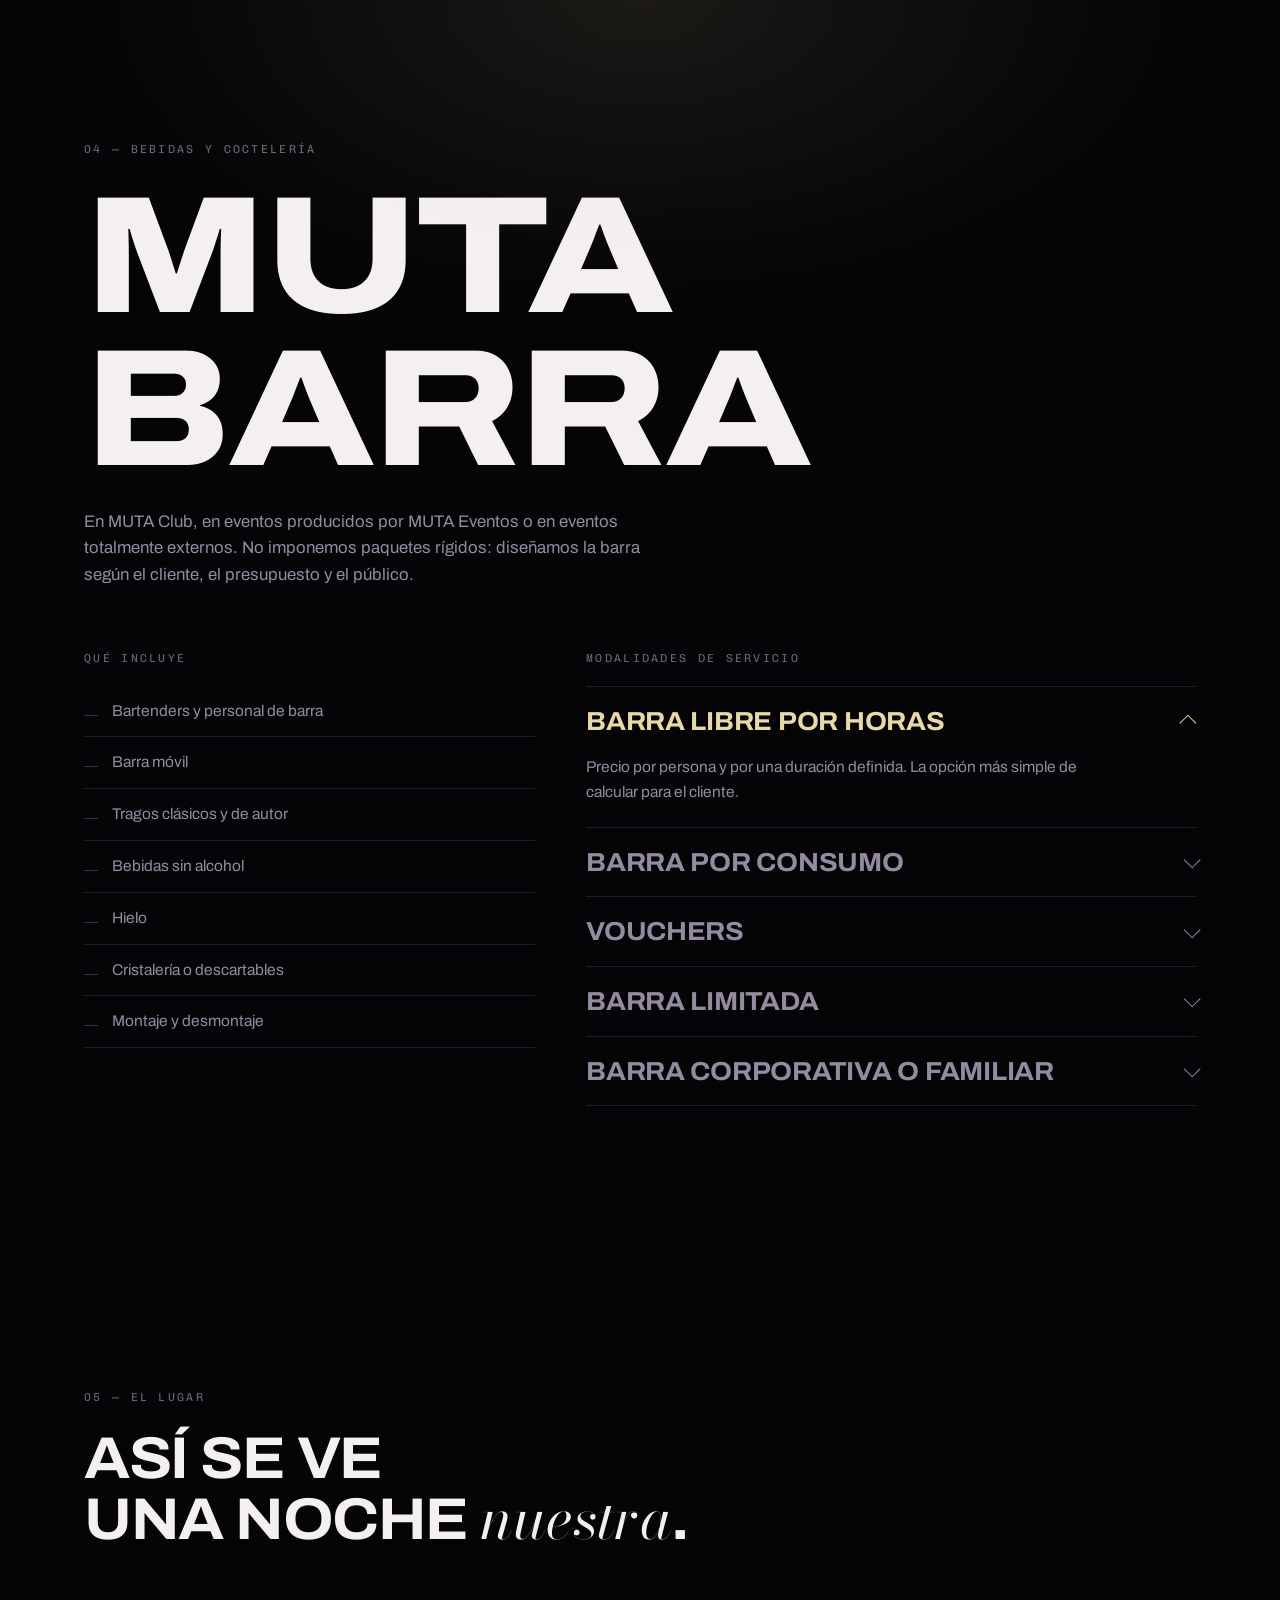
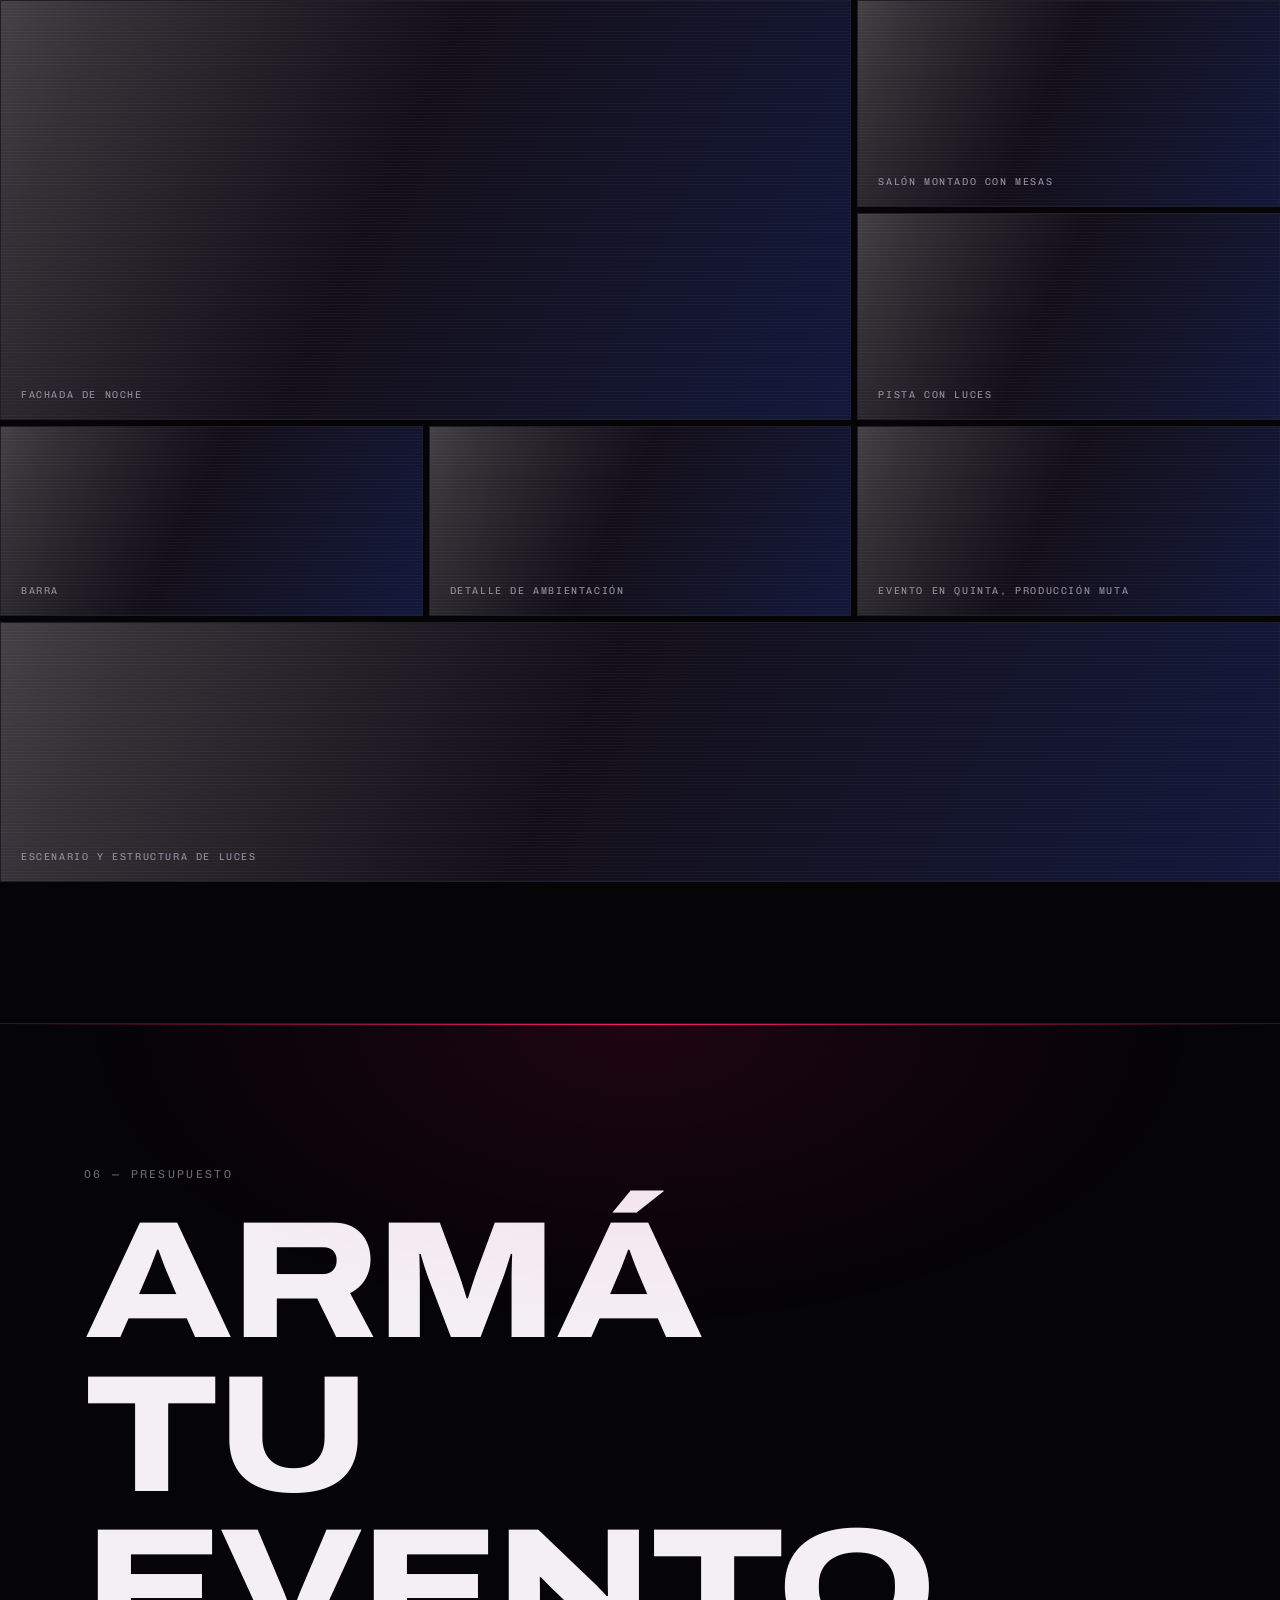
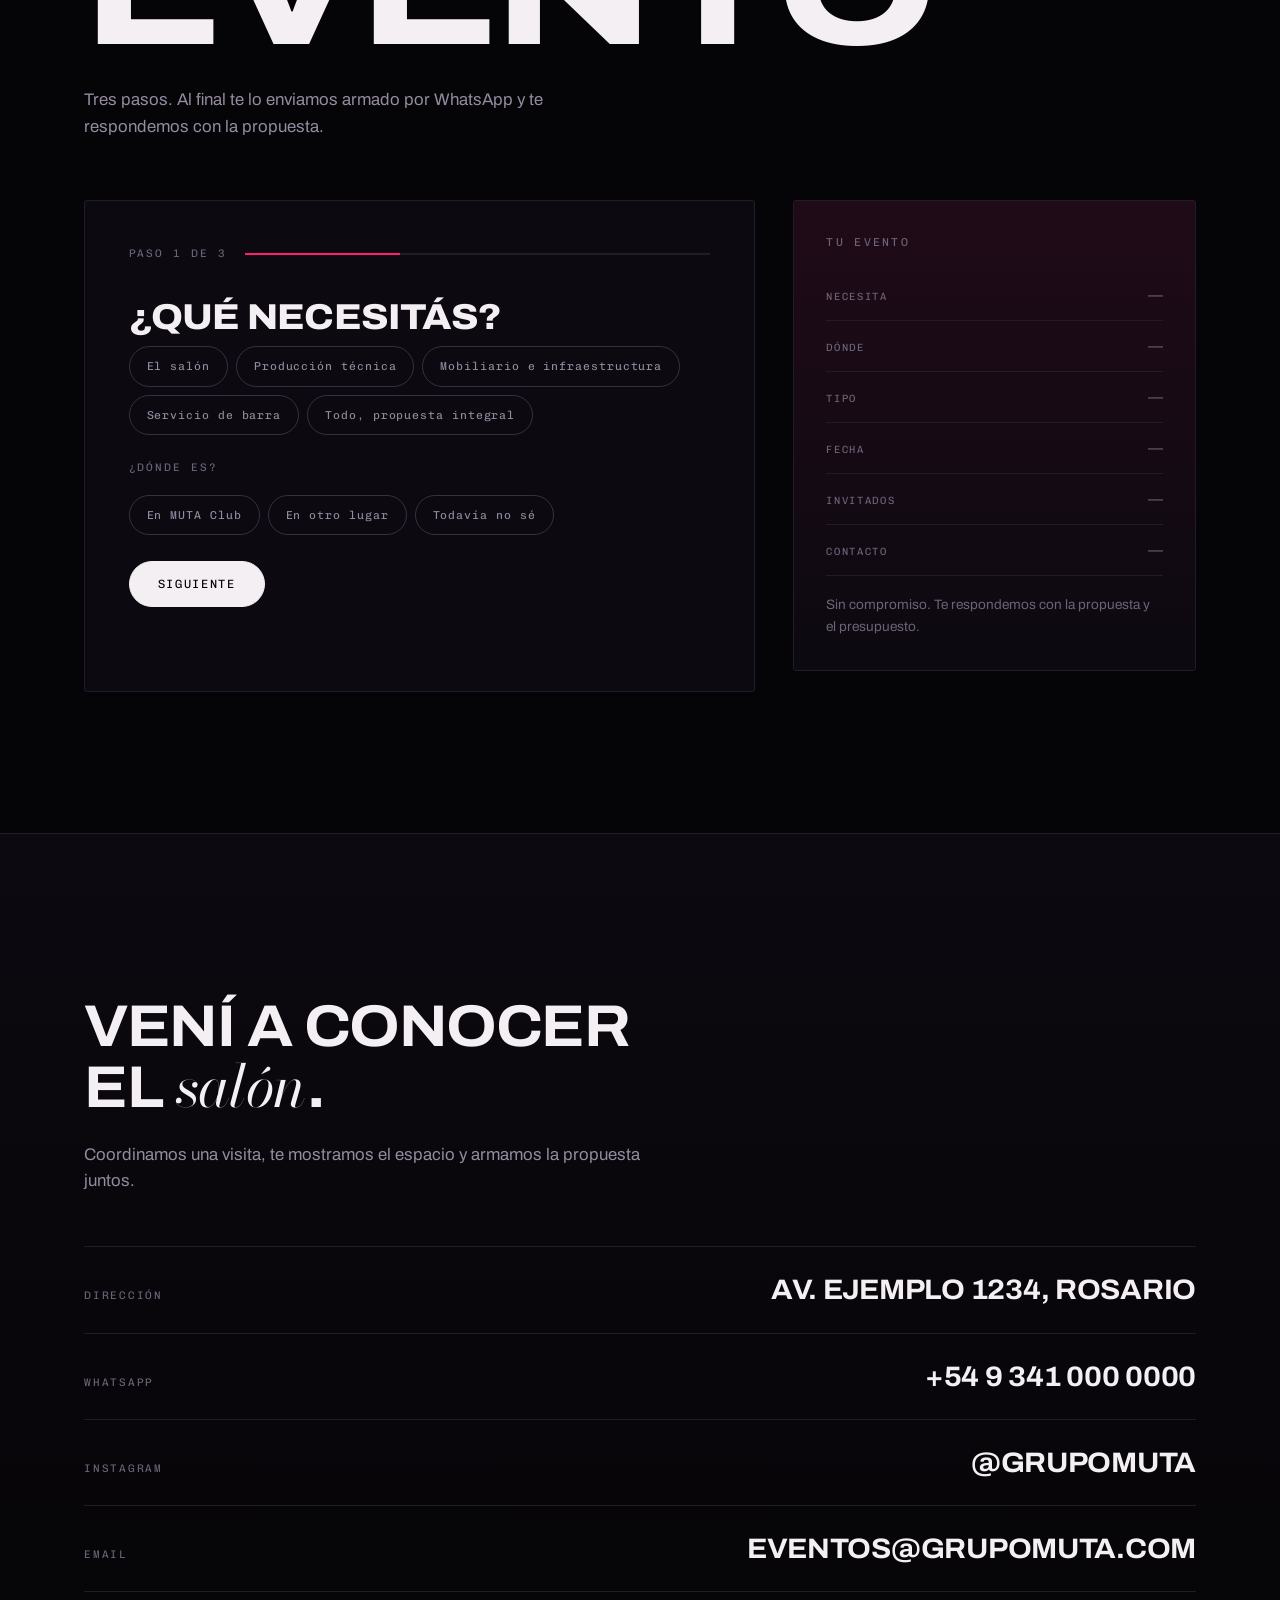
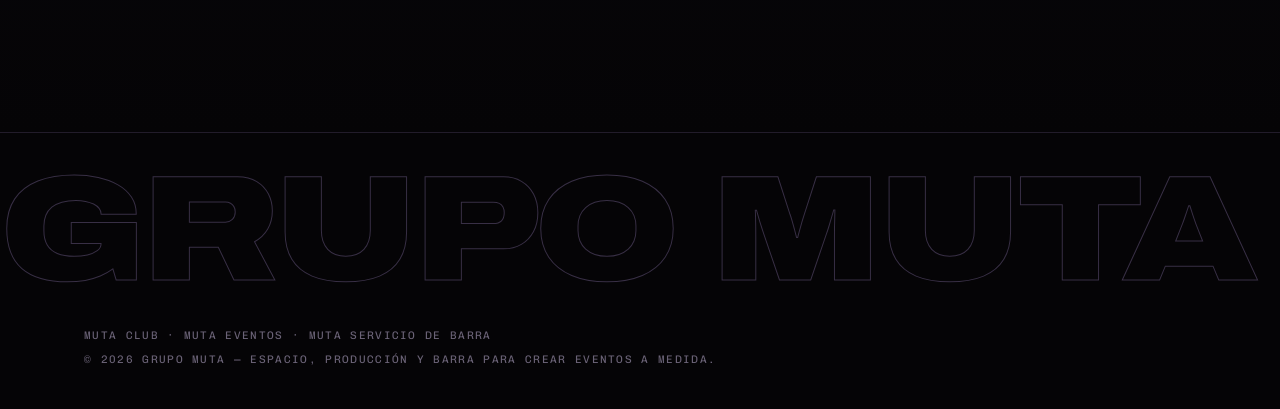
<file: opcion-b/index.html>
<!doctype html>
<html lang="es-AR">
<head>
<meta charset="utf-8">
<meta name="viewport" content="width=device-width, initial-scale=1">
<title>Grupo MUTA — Opción B</title>
<meta name="description" content="Grupo MUTA crea experiencias para celebrar: espacio propio, producción técnica, infraestructura y servicio de barra, dentro o fuera de MUTA Club.">
<meta name="theme-color" content="#050406">

<meta property="og:type" content="website">
<meta property="og:title" content="Grupo MUTA — Creamos experiencias para celebrar">
<meta property="og:description" content="Espacio, producción y barra para crear eventos a medida. Rosario.">
<meta property="og:image" content="../assets/img/og.jpg">

<link rel="preconnect" href="https://fonts.googleapis.com">
<link rel="preconnect" href="https://fonts.gstatic.com" crossorigin>
<link rel="stylesheet" href="https://fonts.googleapis.com/css2?family=Archivo:wdth,wght@75..125,300..900&family=Bodoni+Moda:ital,opsz,wght@1,6..96,400..700&family=Chivo+Mono:wght@300;400;500&display=swap">
<link rel="stylesheet" href="styles.css">
</head>
<body>

<a class="skip" href="#unidades">Saltar al contenido</a>

<!-- Textura y luz que acompañan al cursor -->
<div class="grain" aria-hidden="true"></div>
<div class="spot" id="spot" aria-hidden="true"></div>

<!-- ================= BARRA (no fija: se va con el scroll) ================= -->
<header class="top">
  <a class="badge" href="#inicio" aria-label="Grupo MUTA, inicio">
    <svg viewBox="0 0 64 64" width="40" height="40" aria-hidden="true">
      <circle cx="32" cy="32" r="30.2" fill="none" stroke="currentColor" stroke-width="1.2" opacity=".5"/>
      <text x="32" y="30" text-anchor="middle" font-family="Archivo, sans-serif" font-size="15" font-weight="800" letter-spacing="1" fill="currentColor">MUTA</text>
      <circle cx="32" cy="42.5" r="7.4" fill="none" stroke="currentColor" stroke-width="1" opacity=".75"/>
      <text x="32" y="46" text-anchor="middle" font-family="Archivo, sans-serif" font-size="9" font-weight="700" fill="currentColor">M</text>
    </svg>
    <span>Grupo<br>MUTA</span>
  </a>

  <div class="top__right">
    <a class="lnk" href="#armar">Armá tu evento</a>
    <button class="mbtn" data-menu-open aria-expanded="false" aria-controls="menu">
      <span>Menú</span><i aria-hidden="true"></i><i aria-hidden="true"></i>
    </button>
  </div>
</header>

<button class="mbtn mbtn--float" id="mbtnFloat" data-menu-open aria-expanded="false" aria-controls="menu">
  <span>Menú</span><i aria-hidden="true"></i><i aria-hidden="true"></i>
</button>

<!-- ================= MENÚ ================= -->
<div class="menu" id="menu" hidden>
  <div class="menu__bar">
    <span class="cue">Grupo MUTA</span>
    <button class="mbtn" data-menu-close>Cerrar <i aria-hidden="true" class="x"></i></button>
  </div>
  <nav class="menu__nav" aria-label="Secciones">
    <a href="#unidades" style="--cue:var(--bone)"><em>01</em> Qué hacemos</a>
    <a href="#club" style="--cue:var(--magenta)"><em>02</em> MUTA Club</a>
    <a href="#eventos" style="--cue:var(--blue)"><em>03</em> MUTA Eventos</a>
    <a href="#barra" style="--cue:var(--champ)"><em>04</em> MUTA Barra</a>
    <a href="#galeria" style="--cue:var(--bone)"><em>05</em> Galería</a>
    <a href="#armar" style="--cue:var(--magenta)"><em>06</em> Armá tu evento</a>
  </nav>
  <div class="menu__foot">
    <a href="#" data-cfg="wa">WhatsApp</a>
    <a href="#" data-cfg="ig">Instagram</a>
    <a href="#" data-cfg="maps">Cómo llegar</a>
    <a href="#" data-cfg="mail">Email</a>
  </div>
</div>

<main id="inicio">

  <!-- ================= HERO ================= -->
  <section class="hero">
    <canvas class="hero__canvas" id="lights" aria-hidden="true"></canvas>
    <div class="hero__veil" aria-hidden="true"></div>

    <div class="hero__in">
      <p class="cue cue--in">Rosario · Espacio propio y servicios para eventos</p>
      <h1 class="hero__t">
        <span class="ln"><span>Creamos</span></span>
        <span class="ln"><em>experiencias</em></span>
        <span class="ln"><span>para celebrar</span></span>
      </h1>
      <p class="hero__s cue--in">
        Espacio propio, producción técnica, infraestructura y servicio de barra.
        Elegí dónde querés celebrar: nosotros resolvemos el resto.
      </p>
      <div class="hero__cta cue--in">
        <a class="btn btn--solid" href="#armar">Armá tu evento</a>
        <a class="btn" href="#unidades">Ver qué hacemos</a>
      </div>
    </div>

    <div class="ticker" aria-hidden="true">
      <div class="ticker__row">
        <span>Salón propio</span><b>·</b><span>Sonido</span><b>·</b><span>Iluminación</span><b>·</b>
        <span>DJ</span><b>·</b><span>Pantallas</span><b>·</b><span>Escenarios</span><b>·</b>
        <span>Mobiliario</span><b>·</b><span>Carpas</span><b>·</b><span>Baños químicos</span><b>·</b>
        <span>Barra móvil</span><b>·</b><span>Coctelería</span><b>·</b><span>Party planner</span><b>·</b>
        <span>Salón propio</span><b>·</b><span>Sonido</span><b>·</b><span>Iluminación</span><b>·</b>
        <span>DJ</span><b>·</b><span>Pantallas</span><b>·</b><span>Escenarios</span><b>·</b>
        <span>Mobiliario</span><b>·</b><span>Carpas</span><b>·</b><span>Baños químicos</span><b>·</b>
        <span>Barra móvil</span><b>·</b><span>Coctelería</span><b>·</b><span>Party planner</span><b>·</b>
      </div>
    </div>
  </section>

  <!-- ================= MANIFIESTO + UNIDADES ================= -->
  <section class="sec" id="unidades">
    <div class="wrap">
      <p class="cue rv">01 — Qué hacemos</p>
      <h2 class="stmt rv">
        No somos un boliche que además<br>alquila el lugar. Somos <em>tres unidades</em><br>que resuelven un evento entero.
      </h2>
      <p class="lead rv">
        Una sola marca madre y tres negocios complementarios. Se contratan por separado
        o combinados, dentro del salón o donde vos digas.
      </p>
    </div>

    <ul class="index">
      <li class="idx rv" style="--cue:var(--magenta)">
        <a href="#club">
          <span class="idx__n">01</span>
          <span class="idx__t">MUTA Club</span>
          <span class="idx__d">El salón. Noches de club, fiestas privadas y eventos organizados.</span>
          <span class="idx__w">Dentro del salón</span>
          <span class="idx__go" aria-hidden="true">→</span>
        </a>
      </li>
      <li class="idx rv" style="--cue:var(--blue)">
        <a href="#eventos">
          <span class="idx__n">02</span>
          <span class="idx__t">MUTA Eventos</span>
          <span class="idx__d">Producción técnica e infraestructura: sonido, luces, DJ, mobiliario, carpas.</span>
          <span class="idx__w">Dentro y fuera</span>
          <span class="idx__go" aria-hidden="true">→</span>
        </a>
      </li>
      <li class="idx rv" style="--cue:var(--champ)">
        <a href="#barra">
          <span class="idx__n">03</span>
          <span class="idx__t">MUTA Barra</span>
          <span class="idx__d">Bebidas, coctelería y personal de barra en la modalidad que convenga.</span>
          <span class="idx__w">Dentro y fuera</span>
          <span class="idx__go" aria-hidden="true">→</span>
        </a>
      </li>
    </ul>
  </section>

  <!-- ================= 02 · MUTA CLUB ================= -->
  <section class="sec sec--cue" id="club" style="--cue:var(--magenta)">
    <div class="wrap">
      <header class="shead">
        <p class="cue rv">02 — El espacio</p>
        <h2 class="big rv">MUTA<br>Club</h2>
        <p class="lead rv">
          Pista, barra, recepción, entrepiso y patio. Acá siguen las noches de club y acá
          se organizan las fiestas privadas, los cumpleaños y los eventos de empresa.
        </p>
      </header>
    </div>

    <div class="shot rv" data-shot="Foto: salón montado, vista desde el entrepiso"></div>

    <div class="wrap">
      <ul class="chips rv">
        <li>Cumpleaños de 15</li><li>30 · 40 · 50 · 60</li><li>Casamientos</li>
        <li>Despedidas</li><li>Recibidas y egresos</li><li>Fiestas privadas</li>
        <li>After office</li><li>Cierre de año</li><li>Lanzamientos</li><li>Capacitaciones</li>
      </ul>

      <!-- Consola de niveles -->
      <div class="consola rv">
        <div class="consola__head">
          <p class="cue">Tres formas de contratarlo</p>
          <h3>Subí el nivel<br>y mirá qué se prende.</h3>
          <div class="lvls" role="tablist" aria-label="Niveles de contratación">
            <button role="tab" id="tab-1" aria-controls="feats" aria-selected="true" data-lvl="1">
              <b>Base</b><span>Nivel 1</span>
            </button>
            <button role="tab" id="tab-2" aria-controls="feats" aria-selected="false" data-lvl="2">
              <b>Producción</b><span>Nivel 2</span>
            </button>
            <button role="tab" id="tab-3" aria-controls="feats" aria-selected="false" data-lvl="3">
              <b>Experiencia</b><span>Nivel 3</span>
            </button>
          </div>
          <p class="consola__d" id="lvlDesc">
            El espacio en exclusiva durante el horario contratado, listo para que armes tu evento.
          </p>
        </div>

        <ul class="feats" id="feats" role="tabpanel" tabindex="0" aria-labelledby="tab-1">
          <li data-min="1">Uso exclusivo del salón en el horario contratado</li>
          <li data-min="1">Mobiliario base y sectores definidos: pista, barra, recepción y patio</li>
          <li data-min="1">Sonido e iluminación básicos, sin operador</li>
          <li data-min="1">Responsable de MUTA durante todo el evento</li>
          <li data-min="1">Limpieza y condiciones del espacio</li>
          <li data-min="2">DJ y musicalización</li>
          <li data-min="2">Sonido e iluminación con operador técnico</li>
          <li data-min="2">Servicio de barra en la modalidad a convenir</li>
          <li data-min="2">Servicio de tapeo a convenir</li>
          <li data-min="3">Coordinación integral a cargo de una party planner</li>
          <li data-min="3">Diseño de la propuesta: ambientación, recorrido y momentos clave</li>
          <li data-min="3">Acompañamiento antes y durante el evento</li>
        </ul>
      </div>

      <p class="note rv">
        Cada nivel incluye todo el anterior. Se cotiza según fecha, duración y cantidad de invitados.
        <a href="#armar">Armá tu evento</a> y te pasamos la propuesta.
      </p>
    </div>
  </section>

  <!-- ================= 03 · MUTA EVENTOS ================= -->
  <section class="sec sec--cue" id="eventos" style="--cue:var(--blue)">
    <div class="wrap">
      <header class="shead">
        <p class="cue rv">03 — Producción e infraestructura</p>
        <h2 class="big rv">MUTA<br>Eventos</h2>
        <p class="lead rv">
          Trabajamos en quintas, casas, salones, clubes, empresas y espacios de terceros.
          Se contrata completo o por componentes: una empresa puede llevar solo sonido,
          micrófonos y luces; una fiesta en quinta, solo la pantalla.
        </p>
      </header>

      <div class="ramas">
        <div class="rama rv">
          <p class="cue">Rama A</p>
          <h3>Producción técnica<br>y ambientación</h3>
          <ul class="listado">
            <li>Sonido para pista y para vivo</li>
            <li>Iluminación de pista y de escenario</li>
            <li>DJ y musicalización</li>
            <li>Micrófonos, pantallas y proyección</li>
            <li>Estructuras de iluminación y efectos visuales</li>
            <li>Ambientación técnica</li>
            <li>Escenario o tarima, montaje y desmontaje</li>
            <li>Operador técnico y coordinación durante el evento</li>
          </ul>
        </div>
        <div class="rama rv">
          <p class="cue">Rama B</p>
          <h3>Infraestructura,<br>mobiliario y alquileres</h3>
          <ul class="listado">
            <li>Mesas, sillas y banquetas</li>
            <li>Livings</li>
            <li>Barras móviles</li>
            <li>Vajilla</li>
            <li>Escenarios y tarimas</li>
            <li>Carpas y estructuras</li>
            <li>Baños químicos</li>
          </ul>
        </div>
      </div>
    </div>

    <div class="shot shot--split rv" data-shot="Foto: montaje de luces y estructura"></div>
  </section>

  <!-- ================= 04 · MUTA BARRA ================= -->
  <section class="sec sec--cue" id="barra" style="--cue:var(--champ)">
    <div class="wrap">
      <header class="shead">
        <p class="cue rv">04 — Bebidas y coctelería</p>
        <h2 class="big rv">MUTA<br>Barra</h2>
        <p class="lead rv">
          En MUTA Club, en eventos producidos por MUTA Eventos o en eventos totalmente
          externos. No imponemos paquetes rígidos: diseñamos la barra según el cliente,
          el presupuesto y el público.
        </p>
      </header>

      <div class="barra">
        <div class="barra__incl rv">
          <p class="cue">Qué incluye</p>
          <ul class="listado">
            <li>Bartenders y personal de barra</li>
            <li>Barra móvil</li>
            <li>Tragos clásicos y de autor</li>
            <li>Bebidas sin alcohol</li>
            <li>Hielo</li>
            <li>Cristalería o descartables</li>
            <li>Montaje y desmontaje</li>
          </ul>
        </div>

        <div class="barra__mods rv">
          <p class="cue">Modalidades de servicio</p>
          <div class="acc" id="acc">
            <details name="mod" open>
              <summary><span>Barra libre por horas</span></summary>
              <p>Precio por persona y por una duración definida. La opción más simple de calcular para el cliente.</p>
            </details>
            <details name="mod">
              <summary><span>Barra por consumo</span></summary>
              <p>Se cobra lo consumido durante el evento. Conviene cuando no se sabe bien cuánto va a tomar el grupo.</p>
            </details>
            <details name="mod">
              <summary><span>Vouchers</span></summary>
              <p>Cada invitado recibe una cantidad determinada de tragos o consumiciones. Presupuesto cerrado y consumo ordenado.</p>
            </details>
            <details name="mod">
              <summary><span>Barra limitada</span></summary>
              <p>Incluye determinadas bebidas y tragos, con reglas claras desde el principio.</p>
            </details>
            <details name="mod">
              <summary><span>Barra corporativa o familiar</span></summary>
              <p>Propuesta más moderada: vino, cerveza, gaseosas, café o sin alcohol.</p>
            </details>
          </div>
        </div>
      </div>
    </div>
  </section>

  <!-- ================= 05 · GALERÍA ================= -->
  <section class="sec" id="galeria">
    <div class="wrap">
      <p class="cue rv">05 — El lugar</p>
      <h2 class="stmt rv">Así se ve<br>una noche <em>nuestra</em>.</h2>
    </div>

    <div class="gal">
      <figure class="shot g1 rv" data-shot="Fachada de noche"></figure>
      <figure class="shot g2 rv" data-shot="Salón montado con mesas"></figure>
      <figure class="shot g3 rv" data-shot="Pista con luces"></figure>
      <figure class="shot g4 rv" data-shot="Barra"></figure>
      <figure class="shot g5 rv" data-shot="Detalle de ambientación"></figure>
      <figure class="shot g6 rv" data-shot="Evento en quinta, producción MUTA"></figure>
      <figure class="shot g7 rv" data-shot="Escenario y estructura de luces"></figure>
    </div>
  </section>

  <!-- ================= 06 · ARMÁ TU EVENTO ================= -->
  <section class="sec sec--cue" id="armar" style="--cue:var(--magenta)">
    <div class="wrap">
      <header class="shead">
        <p class="cue rv">06 — Presupuesto</p>
        <h2 class="big rv">Armá<br>tu evento</h2>
        <p class="lead rv">Tres pasos. Al final te lo enviamos armado por WhatsApp y te respondemos con la propuesta.</p>
      </header>

      <div class="armar rv">
        <form class="wiz" id="wiz" novalidate>
          <div class="wiz__bar">
            <span class="wiz__step" id="wizStep">Paso 1 de 3</span>
            <span class="wiz__track"><i id="wizFill"></i></span>
          </div>

          <!-- Paso 1 -->
          <fieldset class="step is-on" data-step="1">
            <legend>¿Qué necesitás?</legend>
            <div class="opts" data-group="unidad">
              <label class="opt"><input type="checkbox" name="unidad" value="El salón (MUTA Club)"><span>El salón</span></label>
              <label class="opt"><input type="checkbox" name="unidad" value="Producción técnica"><span>Producción técnica</span></label>
              <label class="opt"><input type="checkbox" name="unidad" value="Mobiliario e infraestructura"><span>Mobiliario e infraestructura</span></label>
              <label class="opt"><input type="checkbox" name="unidad" value="Servicio de barra"><span>Servicio de barra</span></label>
              <label class="opt"><input type="checkbox" name="unidad" value="Propuesta integral"><span>Todo, propuesta integral</span></label>
            </div>

            <p class="wiz__q">¿Dónde es?</p>
            <div class="opts" data-group="lugar">
              <label class="opt"><input type="radio" name="lugar" value="En MUTA Club"><span>En MUTA Club</span></label>
              <label class="opt"><input type="radio" name="lugar" value="En otro lugar"><span>En otro lugar</span></label>
              <label class="opt"><input type="radio" name="lugar" value="A definir"><span>Todavía no sé</span></label>
            </div>
          </fieldset>

          <!-- Paso 2 -->
          <fieldset class="step" data-step="2" hidden>
            <legend>Contanos del evento</legend>
            <div class="opts" data-group="tipo">
              <label class="opt"><input type="radio" name="tipo" value="Cumpleaños de 15"><span>15</span></label>
              <label class="opt"><input type="radio" name="tipo" value="Cumpleaños (30/40/50/60)"><span>Cumpleaños</span></label>
              <label class="opt"><input type="radio" name="tipo" value="Casamiento"><span>Casamiento</span></label>
              <label class="opt"><input type="radio" name="tipo" value="Despedida"><span>Despedida</span></label>
              <label class="opt"><input type="radio" name="tipo" value="Recibida o egreso"><span>Recibida / egreso</span></label>
              <label class="opt"><input type="radio" name="tipo" value="Fiesta privada"><span>Fiesta privada</span></label>
              <label class="opt"><input type="radio" name="tipo" value="Evento corporativo"><span>Corporativo</span></label>
              <label class="opt"><input type="radio" name="tipo" value="Otro"><span>Otro</span></label>
            </div>

            <div class="grid2">
              <label class="fld">
                <span>Fecha estimada</span>
                <input type="date" name="fecha">
              </label>
              <label class="fld">
                <span>Cantidad de invitados</span>
                <input type="number" name="invitados" min="1" step="1" inputmode="numeric" placeholder="120">
              </label>
            </div>
          </fieldset>

          <!-- Paso 3 -->
          <fieldset class="step" data-step="3" hidden>
            <legend>¿Cómo te contactamos?</legend>
            <div class="grid2">
              <label class="fld">
                <span>Nombre y apellido</span>
                <input type="text" name="nombre" autocomplete="name" placeholder="Tu nombre">
              </label>
              <label class="fld">
                <span>WhatsApp</span>
                <input type="tel" name="tel" autocomplete="tel" placeholder="341 000 0000">
              </label>
            </div>
            <label class="fld">
              <span>Email <i>(opcional)</i></span>
              <input type="email" name="email" autocomplete="email" placeholder="vos@mail.com">
            </label>
            <label class="fld">
              <span>Algo más que quieras contarnos</span>
              <textarea name="mensaje" rows="3" placeholder="Horario, barra libre, DJ, pantalla, ambientación…"></textarea>
            </label>
          </fieldset>

          <div class="wiz__nav">
            <button type="button" class="btn" id="prev" hidden>Volver</button>
            <button type="button" class="btn btn--solid" id="next">Siguiente</button>
            <button type="submit" class="btn btn--solid" id="send" hidden>Enviar por WhatsApp</button>
          </div>
          <p class="wiz__msg" id="wizMsg" role="status" aria-live="polite"></p>
        </form>

        <!-- Ficha en vivo -->
        <aside class="ficha" aria-label="Resumen de tu pedido">
          <p class="cue">Tu evento</p>
          <dl>
            <div><dt>Necesita</dt><dd data-f="unidad">—</dd></div>
            <div><dt>Dónde</dt><dd data-f="lugar">—</dd></div>
            <div><dt>Tipo</dt><dd data-f="tipo">—</dd></div>
            <div><dt>Fecha</dt><dd data-f="fecha">—</dd></div>
            <div><dt>Invitados</dt><dd data-f="invitados">—</dd></div>
            <div><dt>Contacto</dt><dd data-f="contacto">—</dd></div>
          </dl>
          <p class="ficha__n">Sin compromiso. Te respondemos con la propuesta y el presupuesto.</p>
        </aside>
      </div>
    </div>
  </section>

  <!-- ================= CONTACTO ================= -->
  <section class="sec sec--fin" id="contacto">
    <div class="wrap">
      <h2 class="stmt rv">Vení a conocer<br>el <em>salón</em>.</h2>
      <p class="lead rv">Coordinamos una visita, te mostramos el espacio y armamos la propuesta juntos.</p>
      <ul class="datos rv">
        <li><span>Dirección</span><a href="#" data-cfg="maps">Av. Ejemplo 1234, Rosario</a></li>
        <li><span>WhatsApp</span><a href="#" data-cfg="wa">+54 9 341 000 0000</a></li>
        <li><span>Instagram</span><a href="#" data-cfg="ig">@grupomuta</a></li>
        <li><span>Email</span><a href="#" data-cfg="mail">eventos@grupomuta.com</a></li>
      </ul>
    </div>
  </section>
</main>

<footer class="foot">
  <div class="foot__mq" aria-hidden="true"><div><span>GRUPO MUTA</span><span>GRUPO MUTA</span><span>GRUPO MUTA</span><span>GRUPO MUTA</span></div></div>
  <div class="wrap foot__in">
    <p>MUTA Club · MUTA Eventos · MUTA Servicio de Barra</p>
    <p>© <span id="year">2026</span> Grupo MUTA — Espacio, producción y barra para crear eventos a medida.</p>
  </div>
</footer>

<a class="wa" id="waFloat" href="#" aria-label="Escribinos por WhatsApp">
  <svg viewBox="0 0 24 24" width="23" height="23" aria-hidden="true" fill="currentColor">
    <path d="M12.04 2C6.6 2 2.2 6.4 2.2 11.84c0 1.74.46 3.44 1.32 4.94L2 22l5.36-1.4a9.8 9.8 0 0 0 4.68 1.2h.01c5.43 0 9.84-4.4 9.84-9.84C21.89 6.4 17.48 2 12.04 2Zm0 17.94h-.01a8.1 8.1 0 0 1-4.13-1.13l-.3-.18-3.07.8.82-3-.2-.31a8.08 8.08 0 0 1-1.24-4.28c0-4.48 3.65-8.13 8.14-8.13 2.17 0 4.21.85 5.75 2.39a8.08 8.08 0 0 1 2.38 5.75c0 4.49-3.65 8.09-8.14 8.09Zm4.46-6.06c-.24-.12-1.45-.72-1.67-.8-.22-.08-.39-.12-.55.12-.16.24-.63.8-.77.96-.14.16-.28.18-.52.06-.24-.12-1.03-.38-1.97-1.21-.73-.65-1.22-1.45-1.36-1.69-.14-.24-.02-.37.1-.49.11-.11.24-.28.36-.42.12-.14.16-.24.24-.4.08-.16.04-.3-.02-.42-.06-.12-.55-1.33-.75-1.81-.2-.48-.4-.42-.55-.43h-.47c-.16 0-.42.06-.64.3-.22.24-.84.82-.84 2s.86 2.32.98 2.48c.12.16 1.69 2.58 4.1 3.62.57.25 1.02.39 1.37.5.58.18 1.1.16 1.52.1.46-.07 1.45-.59 1.65-1.17.2-.57.2-1.06.14-1.16-.06-.1-.22-.16-.46-.28Z"/>
  </svg>
</a>

<script src="main.js"></script>
</body>
</html>
</file>
<file: styles.css>
/* =========================================================
   GRUPO MUTA
   Estructura de escenas con foto (menos texto) y titulares
   grandes. Tema único oscuro: el sitio vive de noche.
   ========================================================= */

:root{
  color-scheme: dark;

  --void:   #050406;
  --panel:  #0D0A12;
  --panel2: #14101B;
  --edge:   #262030;
  --edge2:  #3E3549;

  --bone:   #F4EFF2;
  --mute:   #ADA5B8;
  --dim:    #8B8398;

  --magenta:#FF1D6C;
  --blue:   #2E5BFF;
  --champ:  #E8D9A8;
  --cue:    var(--bone);

  --sans:  "Roboto Flex", "Helvetica Neue", Arial, sans-serif;
  --serif: "Bodoni Moda", "Didot", Georgia, serif;
  --mono:  "Chivo Mono", ui-monospace, Menlo, monospace;

  --out:    cubic-bezier(.16, .9, .24, 1);
  --out-2:  cubic-bezier(.25, .46, .45, .94);
  --in-out: cubic-bezier(.77, 0, .175, 1);
  --pop:    cubic-bezier(.34, 1.4, .64, 1);

  --wrap: 1280px;
  --pad: clamp(20px, 5vw, 64px);
}

*,*::before,*::after{ box-sizing:border-box; }
[hidden]{ display:none !important; }

html{ scroll-behavior:smooth; scroll-padding-top:20px; }

body{
  margin:0;
  background:var(--void);
  color:var(--bone);
  font-family:var(--sans);
  font-optical-sizing:auto;
  font-size:clamp(15px, .5vw + 14px, 17px);
  line-height:1.55;
  font-synthesis:none;
  -webkit-font-smoothing:antialiased;
  overflow-x:clip;
}
body.lock{ overflow:hidden; }

img{ max-width:100%; display:block; }
a{ color:inherit; }
::selection{ background:var(--magenta); color:#fff; }
:focus-visible{ outline:2px solid var(--cue); outline-offset:3px; }

.skip{
  position:absolute; left:-9999px; top:0; z-index:300;
  background:var(--bone); color:var(--void);
  padding:10px 16px; font-family:var(--mono); font-size:13px;
}
.skip:focus{ left:12px; top:12px; }

.grain{
  position:fixed; inset:0; z-index:90; pointer-events:none;
  opacity:.4; mix-blend-mode:overlay;
  background-image:url("data:image/svg+xml,%3Csvg xmlns='http://www.w3.org/2000/svg' width='160' height='160'%3E%3Cfilter id='n'%3E%3CfeTurbulence type='fractalNoise' baseFrequency='.85' numOctaves='3'/%3E%3C/filter%3E%3Crect width='160' height='160' filter='url(%23n)' opacity='.42'/%3E%3C/svg%3E");
}

/* ---------- tipografía ---------- */

h1,h2,h3{
  margin:0; font-weight:800; font-stretch:115%;
  line-height:.88; letter-spacing:-.03em;
  text-transform:uppercase; text-wrap:balance;
}
p{ margin:0; }

em{
  font-family:var(--serif); font-style:italic; font-weight:400;
  font-stretch:normal; text-transform:none; letter-spacing:-.01em;
  color:var(--champ);
}

.cue{
  font-family:var(--mono); font-size:12px; letter-spacing:.2em;
  text-transform:uppercase; color:var(--mute);
}

/* Titulares grandes de sección */
.big{ font-size:clamp(58px, 12vw, 172px); font-stretch:120%; }
.stmt{ font-size:clamp(38px, 6.6vw, 104px); }
.stmt em{ color:var(--cue); }

/* ---------- botones sticker ---------- */

.btn{
  display:inline-flex; align-items:center; justify-content:center; gap:10px;
  padding:15px 26px;
  border:2px solid var(--edge2); border-radius:999px;
  background:transparent; color:var(--bone);
  font-family:var(--sans); font-weight:700; font-stretch:104%;
  font-size:12.5px; letter-spacing:.1em; text-transform:uppercase;
  text-decoration:none; cursor:pointer;
  transition:transform .16s var(--out-2), box-shadow .16s var(--out-2),
             background .3s, color .3s, border-color .3s;
}
.btn:hover{ border-color:var(--bone); }
.btn--solid{
  background:var(--bone); border-color:var(--void); color:var(--void);
  box-shadow:4px 4px 0 var(--cue);
}
.btn--solid:hover{ background:var(--cue); color:#fff; box-shadow:4px 4px 0 var(--bone); }
.btn--solid:active{ transform:translate(4px,4px); box-shadow:0 0 0 var(--cue); }

.mbtn{
  display:inline-flex; align-items:center; gap:10px;
  padding:10px 18px;
  background:var(--bone); color:var(--void);
  border:2px solid var(--void); border-radius:999px; cursor:pointer;
  font-family:var(--sans); font-weight:700; font-stretch:104%;
  font-size:12.5px; letter-spacing:.1em; text-transform:uppercase;
  box-shadow:3px 3px 0 var(--magenta);
  transition:transform .16s var(--out-2), box-shadow .16s var(--out-2),
             background .3s, color .3s;
}
.mbtn:hover{ background:var(--magenta); color:var(--bone); box-shadow:3px 3px 0 var(--bone); }
.mbtn:active{ transform:translate(3px,3px); box-shadow:0 0 0 var(--magenta); }

.ham{ display:flex; flex-direction:column; justify-content:center; gap:3px; width:16px; height:14px; }
.ham i{ display:block; width:100%; height:2px; background:currentColor; border-radius:1px; }
.ham--x{ position:relative; gap:0; }
.ham--x i{ position:absolute; top:calc(50% - 1px); }
.ham--x i:first-child{ transform:rotate(45deg); }
.ham--x i:last-child{ transform:rotate(-45deg); }

.lnk{
  display:inline-flex; align-items:center; padding:10px 18px;
  background:var(--bone); color:var(--void);
  border:2px solid var(--void); border-radius:999px;
  font-family:var(--sans); font-weight:700; font-stretch:104%;
  font-size:12.5px; letter-spacing:.1em; text-transform:uppercase;
  text-decoration:none; box-shadow:3px 3px 0 var(--champ);
  transition:transform .16s var(--out-2), box-shadow .16s var(--out-2),
             background .3s, color .3s;
}
.lnk:hover{ background:var(--champ); box-shadow:3px 3px 0 var(--bone); }
.lnk:active{ transform:translate(3px,3px); box-shadow:0 0 0 var(--champ); }

/* =========================================================
   APERTURA
   ========================================================= */

.intro{
  position:fixed; inset:0; z-index:200;
  background:var(--void);
  display:grid; place-items:center;
  transition:transform 1s var(--in-out);
}
.intro.up{ transform:translateY(-101%); }
.intro__in{ display:flex; flex-direction:column; align-items:center; gap:18px; }
.intro__mark{
  color:var(--bone); line-height:0;
  opacity:0; transform:scale(.7);
  animation:marca .9s var(--pop) forwards .1s;
}
.intro__txt{
  font-family:var(--mono); font-size:11px; letter-spacing:.42em;
  text-transform:uppercase; color:var(--dim); padding-left:.42em;
  opacity:0; animation:aparecer .7s ease forwards .45s;
}
@keyframes marca{ to{ opacity:1; transform:none; } }
@keyframes aparecer{ to{ opacity:1; } }

/* =========================================================
   BARRA + MENÚ
   ========================================================= */

.top{
  position:absolute; inset:0 0 auto; z-index:20;
  display:flex; align-items:center; justify-content:space-between; gap:20px;
  padding:20px var(--pad);
  max-width:var(--wrap); margin-inline:auto;
}
.top .badge, .top__right > *{ opacity:0; transform:translateY(-16px) scale(.92); }
body.go .top .badge, body.go .top__right > *{ animation:popIn .9s var(--pop) forwards; }
body.go .top .badge{ animation-delay:.1s; }
body.go .top__right > *:nth-child(1){ animation-delay:.2s; }
body.go .top__right > *:nth-child(2){ animation-delay:.28s; }
@keyframes popIn{ to{ opacity:1; transform:none; } }

.badge{ color:var(--bone); text-decoration:none; line-height:0; }
.badge svg{ transition:transform .5s var(--out); }
.badge:hover svg{ transform:rotate(-8deg); }
.top__right{ display:flex; align-items:center; gap:12px; }

.mbtn--float{
  position:fixed; top:14px; right:14px; z-index:70;
  opacity:0; visibility:hidden; transform:translateY(-10px);
  transition:opacity .35s, transform .35s, visibility .35s,
             background .3s, color .3s, box-shadow .16s var(--out-2);
}
.mbtn--float.is-on{ opacity:1; visibility:visible; transform:none; }

.menu{
  position:fixed; inset:0; z-index:100;
  background:color-mix(in srgb, var(--void) 97%, transparent);
  backdrop-filter:blur(20px);
  display:flex; flex-direction:column;
  padding:20px var(--pad) 40px; overflow-y:auto;
  animation:aparecer .35s ease;
}
.menu__bar{ display:flex; align-items:center; justify-content:space-between; }
.menu__nav{ display:flex; flex-direction:column; margin:auto 0; padding-block:clamp(20px,4vw,40px); }
.menu__nav a{
  display:flex; align-items:baseline; gap:clamp(14px,2vw,26px);
  padding:clamp(10px,1.6vw,18px) 0;
  border-bottom:1px solid var(--edge);
  text-decoration:none; color:var(--bone);
  font-size:clamp(40px, 8vw, 96px); font-weight:800; font-stretch:112%;
  text-transform:uppercase; line-height:1; letter-spacing:-.03em;
  opacity:0; transform:translateY(30px);
  transition:color .3s, padding-left .3s, opacity .5s ease, transform .8s var(--out);
}
.menu__nav a em{
  font-family:var(--mono); font-style:normal; font-size:11px;
  letter-spacing:.2em; color:var(--dim); text-transform:none;
  transition:color .3s;
}
.menu.open .menu__nav a{ opacity:1; transform:none; }
.menu__nav a:nth-child(1){ transition-delay:.04s; }
.menu__nav a:nth-child(2){ transition-delay:.09s; }
.menu__nav a:nth-child(3){ transition-delay:.14s; }
.menu__nav a:nth-child(4){ transition-delay:.19s; }
.menu__nav a:nth-child(5){ transition-delay:.24s; }
.menu__nav a:hover{ color:var(--cue); padding-left:12px; }
.menu__nav a:hover em{ color:var(--cue); }

.menu__foot{ display:flex; flex-wrap:wrap; gap:24px; }
.menu__foot a{
  font-family:var(--mono); font-size:11.5px; letter-spacing:.16em; text-transform:uppercase;
  color:var(--mute); text-decoration:none;
  border-bottom:1px solid var(--edge2); padding-bottom:4px;
  transition:color .25s, border-color .25s;
}
.menu__foot a:hover{ color:var(--bone); border-color:var(--magenta); }

/* =========================================================
   HERO
   ========================================================= */

.hero{
  position:relative; min-height:min(100svh, 980px);
  display:flex; flex-direction:column; justify-content:flex-end;
  overflow:hidden;
}
.hero__media{ position:absolute; inset:0; z-index:-2; overflow:hidden; }
.hero__media img{
  width:100%; height:100%; object-fit:cover;
  filter:saturate(.95) contrast(1.05) brightness(.66);
  transform:scale(1.2);
  transition:transform 2.4s var(--out);
}
body.go .hero__media img{ transform:scale(1.02); }
.hero__media::after{
  content:""; position:absolute; inset:0;
  background:
    linear-gradient(180deg, rgba(5,4,6,.68) 0%, rgba(5,4,6,.1) 34%, rgba(5,4,6,.88) 100%),
    radial-gradient(80% 60% at 20% 92%, rgba(5,4,6,.72), transparent);
}

.hero__in{
  max-width:var(--wrap); width:100%; margin-inline:auto;
  padding:0 var(--pad) clamp(32px, 5vw, 64px);
  display:flex; flex-direction:column; align-items:flex-start; gap:18px;
}
.hero__t{
  font-size:clamp(60px, 12.5vw, 186px);
  line-height:.84; letter-spacing:-.04em;
}
.hero__t em{ font-size:1.02em; text-shadow:0 0 70px color-mix(in srgb, var(--champ) 40%, transparent); }
.hero__s{ color:var(--bone); font-size:clamp(17px,1.8vw,23px); font-weight:300; }
.hero__cta{ display:flex; flex-wrap:wrap; gap:12px; margin-top:4px; }

.rise{ opacity:0; transform:translateY(20px); }
body.go .rise{
  opacity:1; transform:none;
  transition:opacity .8s ease var(--d,0s), transform .9s var(--out) var(--d,0s);
}

.ticker{
  border-top:1px solid var(--edge);
  background:color-mix(in srgb, var(--void) 72%, transparent);
  overflow:hidden; padding-block:13px;
}
.ticker__row{
  display:flex; align-items:center; gap:20px; width:max-content;
  animation:slide 46s linear infinite;
  font-family:var(--mono); font-size:12px; letter-spacing:.18em;
  text-transform:uppercase; color:var(--mute);
}
.ticker__row b{ color:var(--magenta); }
@keyframes slide{ to{ transform:translateX(-50%); } }

/* =========================================================
   DECLARACIÓN + TRÍO
   ========================================================= */

.say{ padding-block:clamp(56px, 8vw, 110px) clamp(20px,3vw,34px); }
.say .wrap{ display:flex; flex-direction:column; gap:22px; }
.say__d{ color:var(--mute); max-width:52ch; font-size:clamp(15px,1.4vw,18px); }

.trio{
  display:grid; grid-template-columns:repeat(3,1fr); gap:8px;
  max-width:var(--wrap); margin:clamp(32px,4vw,52px) auto 0;
  padding-inline:var(--pad);
}
.mini{ display:flex; flex-direction:column; gap:12px; text-decoration:none; }
.mini__ph{
  display:block; overflow:hidden; aspect-ratio:5/4;
  border:1px solid var(--edge); background:var(--panel);
}
.mini__ph img{
  width:100%; height:100%; object-fit:cover;
  filter:brightness(.78) saturate(.95);
  transform:scale(1.04);
  transition:transform 1s var(--out), filter .5s;
}
.mini:hover .mini__ph img{ transform:scale(1.1); filter:brightness(1) saturate(1.05); }
.mini__t{
  font-size:clamp(26px,3.4vw,44px); font-weight:800; font-stretch:112%;
  text-transform:uppercase; letter-spacing:-.03em; line-height:1;
  transition:color .3s;
}
.mini:hover .mini__t{ color:var(--cue); }
.mini__d{ font-family:var(--mono); font-size:11.5px; letter-spacing:.14em; text-transform:uppercase; color:var(--dim); }

/* =========================================================
   ESCENAS
   ========================================================= */

.scene{
  position:relative;
  min-height:min(88svh, 820px);
  display:flex; align-items:flex-end;
  overflow:hidden;
  border-top:1px solid var(--edge);
}
.scene__media{
  position:absolute; inset:0; margin:0; z-index:-1;
  clip-path:inset(0 0 100% 0);
  transition:clip-path 1.25s var(--in-out);
}
.scene__media.in{ clip-path:inset(0 0 0 0); }
.scene__media img{
  width:100%; height:calc(100% + 80px); object-fit:cover;
  transform:translate3d(0,var(--photo-y,-40px),0) scale(var(--zoom,1.28));
  transition:transform 1.6s var(--out);
  filter:saturate(.98) brightness(.72);
}
.scene__media.in img{ --zoom:1.02; }
.scene__media::after{
  content:""; position:absolute; inset:0;
  background:linear-gradient(180deg, rgba(5,4,6,.5) 0%, transparent 30%, rgba(5,4,6,.9) 100%);
}

.scene__in{
  position:relative;
  max-width:var(--wrap); width:100%; margin-inline:auto;
  padding:0 var(--pad) clamp(32px, 5vw, 60px);
  display:flex; flex-direction:column; gap:14px; align-items:flex-start;
}
.scene__t{ font-size:clamp(58px, 11vw, 170px); }
.scene__d{ color:var(--bone); font-size:clamp(17px,1.9vw,24px); font-weight:300; max-width:30ch; }

/* franja de detalle debajo de cada escena */
.strip{
  max-width:var(--wrap); margin-inline:auto;
  padding:clamp(30px,4vw,52px) var(--pad) clamp(46px,6vw,84px);
  display:flex; flex-direction:column; gap:clamp(26px,3.5vw,44px);
}
.strip--duo{
  display:grid; grid-template-columns:minmax(0,1fr) minmax(0,.85fr);
  gap:clamp(24px,3vw,48px); align-items:start;
}
.strip__txt{ display:flex; flex-direction:column; gap:clamp(22px,3vw,36px); }
.strip__ph{ height:100%; min-height:clamp(300px, 42vw, 480px); }

.tags{ list-style:none; margin:0; padding:0; display:flex; flex-wrap:wrap; gap:7px; }
.tags li{
  font-family:var(--mono); font-size:12.5px; letter-spacing:.05em;
  border:1px solid var(--edge2); border-radius:999px;
  padding:9px 16px; color:var(--mute);
  transition:border-color .3s, color .3s, background .3s;
}
.tags li:hover{ border-color:var(--cue); color:var(--bone); background:color-mix(in srgb, var(--cue) 12%, transparent); }

.pie{ color:var(--mute); font-size:.98rem; }

/* tres niveles */
.niveles{ display:grid; grid-template-columns:repeat(3,1fr); gap:10px; }
.nivel{
  display:flex; flex-direction:column; gap:10px;
  padding:0 0 24px;
  background:var(--panel); border:1px solid var(--edge); border-radius:3px;
  overflow:hidden;
}
.nivel__ph{ margin:0 0 6px; aspect-ratio:16/9; overflow:hidden; background:var(--panel2); }
.nivel__ph img{
  width:100%; height:100%; object-fit:cover;
  filter:brightness(.8);
  transform:scale(1.03);
  transition:transform 1s var(--out), filter .5s;
}
.nivel:hover .nivel__ph img{ transform:scale(1.08); filter:brightness(.95); }
.nivel > :not(.nivel__ph){ margin-inline:22px; }
.nivel__n{ font-family:var(--mono); font-size:11px; letter-spacing:.18em; color:var(--dim); }
.nivel h3{ font-size:clamp(26px,3vw,38px); }
.nivel > p{ color:var(--mute); font-size:.98rem; }
.nivel ul{ list-style:none; margin:8px 22px 0; padding:0; display:flex; flex-direction:column; gap:9px; }
.nivel li{ font-size:.97rem; color:var(--mute); padding-left:16px; position:relative; }
.nivel li::before{
  content:""; position:absolute; left:0; top:.62em;
  width:6px; height:6px; border-radius:50%; background:var(--edge2);
}
.nivel--top{
  border-color:color-mix(in srgb, var(--cue) 55%, var(--edge));
  background:linear-gradient(180deg, color-mix(in srgb, var(--cue) 10%, var(--panel)), var(--panel));
}
.nivel--top li::before{ background:var(--cue); }
.nivel--top .nivel__n{ color:var(--cue); }

/* modalidades de barra */
.modos{ list-style:none; margin:0; padding:0; border-top:1px solid var(--edge); }
.modos li{
  display:flex; align-items:baseline; gap:24px;
  padding:18px 0; border-bottom:1px solid var(--edge);
  transition:padding-left .3s, background .3s;
}
.modos li:hover{ padding-left:10px; }
.modos b{
  font-size:clamp(20px,2.6vw,30px); font-weight:800; font-stretch:108%;
  text-transform:uppercase; letter-spacing:-.02em;
  min-width:min(40vw, 300px);
}
.modos span{ color:var(--mute); font-size:1rem; }

/* =========================================================
   SECCIONES
   ========================================================= */

.sec{ position:relative; padding-block:clamp(56px, 7.5vw, 108px); border-top:1px solid var(--edge); }
.wrap{ max-width:var(--wrap); margin-inline:auto; padding-inline:var(--pad); }
.sec .cue + .big{ margin-top:14px; }

/* fondo fotográfico muy apagado para que la sección no sea un vacío negro */
.sec__bg{ position:absolute; inset:0; overflow:hidden; z-index:0; }
.sec__bg img{ width:100%; height:100%; object-fit:cover; filter:brightness(.3) saturate(.7); }
.sec__bg::after{
  content:""; position:absolute; inset:0;
  background:linear-gradient(180deg, var(--void) 0%, rgba(5,4,6,.82) 40%, var(--void) 100%);
}
.sec--form > .wrap{ position:relative; z-index:1; }

/* galería */
.gal{
  display:grid; grid-template-columns:repeat(6,1fr); gap:6px;
  padding-inline:var(--pad); margin-top:clamp(26px,3.5vw,44px);
}
.shot{
  position:relative; margin:0; overflow:hidden;
  min-height:200px; height:100%;
  background:var(--panel);
  clip-path:inset(0 0 100% 0);
  transition:clip-path 1.1s var(--in-out);
}
.shot.in{ clip-path:inset(0 0 0 0); }
.shot img{
  width:100%; height:calc(100% + 70px); object-fit:cover;
  transform:translate3d(0,var(--photo-y,-35px),0) scale(var(--zoom,1.25));
  transition:transform 1.4s var(--out), filter .6s;
}
.shot.in img{ --zoom:1.02; }
.shot.in:hover img{ --zoom:1.08; filter:saturate(1.12); }
.g1{ grid-column:span 4; grid-row:span 2; min-height:440px; }
.g2, .g3, .g4, .g5, .g6{ grid-column:span 2; }

/* =========================================================
   PRESUPUESTO
   ========================================================= */

.armar{ display:grid; grid-template-columns:minmax(0,1.3fr) minmax(0,.7fr); gap:14px; align-items:start; margin-top:clamp(26px,3.5vw,44px); }

.wiz{
  background:color-mix(in srgb, var(--panel) 92%, transparent);
  backdrop-filter:blur(6px);
  border:1px solid var(--edge); border-radius:3px;
  padding:clamp(22px,3vw,38px);
  display:flex; flex-direction:column; gap:22px;
}
.wiz__bar{ display:flex; align-items:center; gap:16px; }
.wiz__step{ font-family:var(--mono); font-size:11px; letter-spacing:.18em; color:var(--dim); white-space:nowrap; }
.wiz__track{ flex:1; height:2px; background:var(--edge); overflow:hidden; }
.wiz__track i{ display:block; height:100%; width:33%; background:var(--cue); transition:width .45s var(--out); }

.step{ border:0; margin:0; padding:0; display:flex; flex-direction:column; gap:16px; animation:subir .45s ease; }
@keyframes subir{ from{ opacity:0; transform:translateY(10px) } to{ opacity:1; transform:none } }
.step legend{
  padding:0; font-size:clamp(24px,3vw,36px); font-weight:800; font-stretch:110%;
  text-transform:uppercase; letter-spacing:-.025em;
}
.wiz__q{ font-family:var(--mono); font-size:11px; letter-spacing:.18em; text-transform:uppercase; color:var(--dim); }

.opts{ display:flex; flex-wrap:wrap; gap:7px; }
.opt input{ position:absolute; opacity:0; width:0; height:0; }
.opt span{
  display:inline-block; cursor:pointer;
  font-family:var(--mono); font-size:12px; letter-spacing:.05em;
  border:1px solid var(--edge2); border-radius:999px;
  padding:10px 17px; color:var(--mute);
  transition:border-color .25s, color .25s, background .25s;
}
.opt span:hover{ color:var(--bone); }
.opt input:checked + span{
  border-color:var(--cue); color:var(--bone);
  background:color-mix(in srgb, var(--cue) 18%, transparent);
}
.opt input:focus-visible + span{ outline:2px solid var(--cue); outline-offset:2px; }

.grid2{ display:grid; grid-template-columns:1fr 1fr; gap:14px; }
.fld{ display:flex; flex-direction:column; gap:7px; }
.fld > span{ font-family:var(--mono); font-size:11px; letter-spacing:.16em; text-transform:uppercase; color:var(--dim); }
.fld i{ font-style:normal; text-transform:none; letter-spacing:.02em; }
.fld input, .fld textarea{
  font-family:var(--sans); font-size:1rem; color:var(--bone);
  background:var(--void); border:1px solid var(--edge);
  border-radius:2px; padding:13px 15px; width:100%;
  transition:border-color .25s;
}
.fld textarea{ resize:vertical; }
.fld input::placeholder, .fld textarea::placeholder{ color:#645C70; }
.fld input:focus, .fld textarea:focus{ border-color:var(--cue); outline:none; }

.wiz__nav{ display:flex; flex-wrap:wrap; gap:10px; }
.wiz__msg{ font-family:var(--mono); font-size:12px; color:var(--cue); min-height:1.2em; }

.ficha{
  background:linear-gradient(180deg, color-mix(in srgb, var(--cue) 10%, var(--panel)), var(--panel));
  border:1px solid var(--edge); border-radius:3px;
  padding:clamp(20px,2.4vw,30px);
  display:flex; flex-direction:column; gap:14px;
  position:sticky; top:24px;
}
.ficha dl{ margin:0; display:flex; flex-direction:column; }
.ficha dl > div{
  display:flex; justify-content:space-between; align-items:baseline; gap:14px;
  padding:12px 0; border-bottom:1px solid var(--edge);
}
.ficha dt{ font-family:var(--mono); font-size:10.5px; letter-spacing:.16em; text-transform:uppercase; color:var(--dim); flex:none; }
.ficha dd{ margin:0; text-align:right; font-size:.95rem; color:var(--bone); }
.ficha dd:not(.set){ color:var(--dim); }
.ficha__n{ font-size:.87rem; color:var(--dim); }

/* =========================================================
   CONTACTO + PIE
   ========================================================= */

.sec--fin{ padding-block:0; }
.contacto{
  max-width:var(--wrap); margin-inline:auto;
  display:grid; grid-template-columns:minmax(0,1fr) minmax(0,.9fr);
  gap:clamp(28px,4vw,64px); align-items:center;
  padding:clamp(56px,7vw,104px) var(--pad);
}
.contacto__txt{ display:flex; flex-direction:column; gap:20px; }
/* acá el titular vive en media columna: no puede usar el tamaño de sección */
.contacto__txt .big{ font-size:clamp(38px, 6vw, 88px); }
.contacto__ph{ min-height:clamp(320px, 40vw, 520px); }

.datos{ list-style:none; margin:8px 0 0; padding:0; }
.datos li{
  display:flex; align-items:baseline; justify-content:space-between; gap:22px;
  padding:16px 0; border-bottom:1px solid var(--edge);
}
.datos li:first-child{ border-top:1px solid var(--edge); }
.datos li span{ font-family:var(--mono); font-size:11px; letter-spacing:.16em; text-transform:uppercase; color:var(--dim); }
.datos li a{
  text-decoration:none; text-align:right;
  font-size:clamp(18px,2vw,26px); font-weight:700; font-stretch:106%;
  text-transform:uppercase; letter-spacing:-.02em;
  transition:color .25s;
}
.datos li a:hover{ color:var(--magenta); }

.foot{ border-top:1px solid var(--edge); overflow:hidden; }
.foot__mq{ padding-block:20px; overflow:hidden; }
.foot__mq > div{ display:flex; gap:40px; width:max-content; animation:slide 40s linear infinite; }
.foot__mq span{
  font-size:clamp(56px, 12vw, 150px); font-weight:900; font-stretch:120%;
  text-transform:uppercase; letter-spacing:-.04em; line-height:1;
  color:transparent; -webkit-text-stroke:1px var(--edge2);
}
.foot__in{ display:flex; flex-direction:column; gap:6px; padding-bottom:36px; }
.foot__in p{ font-family:var(--mono); font-size:11px; letter-spacing:.12em; text-transform:uppercase; color:var(--dim); }

.wa{
  position:fixed; right:18px; bottom:18px; z-index:70;
  width:54px; height:54px; border-radius:50%;
  display:grid; place-items:center;
  background:#25D366; color:var(--void);
  border:2px solid var(--void);
  box-shadow:3px 3px 0 var(--bone);
  transition:transform .16s var(--out-2), box-shadow .16s var(--out-2);
}
.wa:hover{ transform:translate(-1px,-1px); box-shadow:5px 5px 0 var(--bone); }
.wa:active{ transform:translate(3px,3px); box-shadow:0 0 0 var(--bone); }

/* =========================================================
   ENTRADAS
   ========================================================= */

.rv{ opacity:0; transform:translateY(26px); transition:opacity .8s ease, transform .9s var(--out); }
.rv.in{ opacity:1; transform:none; }
.rv.scene__media, .rv.shot{ opacity:1; transform:none; }

.split{ opacity:1 !important; transform:none !important; }
.split .w{
  display:inline-block; overflow:hidden; vertical-align:top;
  padding:.02em .05em .16em; margin:-.02em -.05em -.16em;
}
.split .w > i{
  display:inline-block; font-style:inherit;
  transform:translateY(115%);
  transition:transform 1s var(--out);
  transition-delay:calc(var(--i,0) * 55ms);
}
.split.in .w > i{ transform:none; }

.stg > *{
  opacity:0; transform:translateY(14px);
  transition:opacity .55s ease, transform .7s var(--out-2),
             border-color .3s, color .3s, background .3s, padding-left .3s;
  transition-delay:calc(var(--i,0) * 40ms);
}
.stg.in > *{ opacity:1; transform:none; }

/* =========================================================
   RESPONSIVE
   ========================================================= */

@media (max-width:1020px){
  .niveles, .trio{ grid-template-columns:1fr; }
  .strip--duo{ grid-template-columns:1fr; }
  .strip__ph{ min-height:300px; }
  .armar{ grid-template-columns:1fr; }
  .ficha{ position:static; order:-1; }
  .contacto{ grid-template-columns:1fr; }
  .contacto__ph{ min-height:280px; }
  .gal{ grid-template-columns:repeat(4,1fr); }
  .g1{ grid-column:span 4; min-height:320px; }
  .g2,.g3,.g4,.g5,.g6{ grid-column:span 2; }
  .modos b{ min-width:min(46vw, 240px); }
}

@media (max-width:700px){
  .top{ padding-block:16px; }
  .lnk{ display:none; }
  .mbtn > span:not(.ham){ display:none; }
  .mbtn{ min-width:46px; min-height:46px; padding:12px 14px; justify-content:center; }
  .grid2{ grid-template-columns:1fr; }
  .modos li{ flex-direction:column; gap:4px; }
  .modos b{ min-width:0; }
  .datos li{ flex-direction:column; gap:5px; align-items:flex-start; }
  .datos li a{ text-align:left; }
  .ficha dl > div{ flex-direction:column; gap:2px; align-items:flex-start; }
  .ficha dd{ text-align:left; }
  .gal{ grid-template-columns:repeat(2,1fr); }
  .g1{ grid-column:span 2; min-height:250px; }
  .g2,.g3,.g4,.g5,.g6{ grid-column:span 1; }
  .shot{ min-height:160px; }
  .trio{ gap:14px; }
}

/* Red de seguridad: si el JS no corre, nada se esconde.
   Sin esto, un error de script deja la página entera invisible. */
html:not(.js) .rv,
html:not(.js) .rise,
html:not(.js) .stg > *,
html:not(.js) .menu__nav a,
html:not(.js) .top .badge,
html:not(.js) .top__right > *{ opacity:1; transform:none; }
html:not(.js) .shot,
html:not(.js) .scene__media{ clip-path:none; --zoom:1.02; }
html:not(.js) .split .w > i{ transform:none; }
html:not(.js) .hero__media img{ transform:scale(1.02); }
html:not(.js) .intro{ display:none; }

@media (prefers-reduced-motion: reduce){
  html{ scroll-behavior:auto; }
  *,*::before,*::after{ animation:none !important; transition-duration:.01ms !important; }
  .rv, .rise, .stg > *, .menu .menu__nav a,
  .top .badge, .top__right > *{ opacity:1; transform:none; }
  .split .w > i{ transform:none; }
  .rv.scene__media, .rv.shot, .scene__media, .shot{ clip-path:none; --zoom:1.02; }
  .hero__media img{ transform:scale(1.02); }
  .intro{ display:none; }
}
</file>
<file: opcion-a/styles.css>
/* =========================================================
   GRUPO MUTA — OPCIÓN B
   La página como una noche en el salón: cada sección es un
   "cue" de luces y prende su color. Tema único oscuro.
   ========================================================= */

:root{
  color-scheme: dark;

  /* Fondo */
  --void:   #050406;
  --panel:  #0C0910;
  --panel2: #120E18;
  --edge:   #221C2A;
  --edge2:  #382F45;

  /* Texto */
  --bone:   #F4EFF2;
  --mute:   #948BA0;
  --dim:    #6B6377;

  /* Luces */
  --magenta:#FF1D6C;
  --blue:   #2E5BFF;
  --champ:  #E8D9A8;
  --cue:    var(--bone);   /* cada sección lo reescribe */

  /* Tipos */
  --sans:  "Roboto Flex", "Helvetica Neue", Arial, sans-serif;
  --serif: "Bodoni Moda", "Didot", Georgia, serif;
  --mono:  "Chivo Mono", ui-monospace, Menlo, monospace;

  /* Curvas: las mismas familias de easing que usan las páginas
     animadas con GSAP (power2/power4 out e inOut). */
  --out:    cubic-bezier(.16, .9, .24, 1);      /* power4.out  */
  --out-2:  cubic-bezier(.25, .46, .45, .94);   /* power2.out  */
  --in-out: cubic-bezier(.77, 0, .175, 1);      /* power4.inOut */
  --pop:    cubic-bezier(.34, 1.4, .64, 1);     /* rebote suave */

  --wrap: 1240px;
  --pad: clamp(20px, 5vw, 64px);
}

*,*::before,*::after{ box-sizing:border-box; }

/* Importante: varios bloques de acá abajo usan display:flex, y eso le gana al
   atributo hidden. Sin esta regla el menú y los pasos del formulario quedarían
   siempre visibles. */
[hidden]{ display:none !important; }

html{ scroll-behavior:smooth; scroll-padding-top:24px; }

body{
  margin:0;
  background:var(--void);
  color:var(--bone);
  font-family:var(--sans);
  font-optical-sizing:auto;
  font-size:clamp(15px, .5vw + 14px, 17px);
  line-height:1.6;
  font-synthesis:none;
  -webkit-font-smoothing:antialiased;
  overflow-x:clip;
}
body.lock{ overflow:hidden; }

img{ max-width:100%; display:block; }
a{ color:inherit; }
::selection{ background:var(--magenta); color:#fff; }

:focus-visible{ outline:2px solid var(--cue); outline-offset:3px; }

.skip{
  position:absolute; left:-9999px; top:0; z-index:200;
  background:var(--bone); color:var(--void);
  padding:10px 16px; font-family:var(--mono); font-size:13px;
}
.skip:focus{ left:12px; top:12px; }

/* ---------- textura y luz ---------- */

.grain{
  position:fixed; inset:0; z-index:90; pointer-events:none;
  opacity:.5; mix-blend-mode:overlay;
  background-image:url("data:image/svg+xml,%3Csvg xmlns='http://www.w3.org/2000/svg' width='160' height='160'%3E%3Cfilter id='n'%3E%3CfeTurbulence type='fractalNoise' baseFrequency='.85' numOctaves='3'/%3E%3C/filter%3E%3Crect width='160' height='160' filter='url(%23n)' opacity='.42'/%3E%3C/svg%3E");
}
.spot{
  position:fixed; inset:0; z-index:1; pointer-events:none;
  opacity:0; transition:opacity .6s;
  background:radial-gradient(340px circle at var(--mx, 50%) var(--my, 50%),
             color-mix(in srgb, var(--cue) 13%, transparent), transparent 70%);
}
@media (pointer:fine){ .spot{ opacity:1; } }

/* ---------- tipografía ---------- */

h1,h2,h3{
  margin:0;
  font-weight:800;
  font-stretch:115%;
  line-height:.92;
  letter-spacing:-.02em;
  text-transform:uppercase;
  text-wrap:balance;
}
h3{ font-size:clamp(24px, 2.6vw, 36px); font-stretch:105%; }
p{ margin:0; }

em{
  font-family:var(--serif);
  font-style:italic;
  font-weight:400;
  font-stretch:normal;
  text-transform:none;
  letter-spacing:-.01em;
  color:var(--champ);
}

.cue{
  font-family:var(--mono); font-weight:400;
  font-size:11.5px; letter-spacing:.2em; text-transform:uppercase;
  color:var(--dim);
}

.lead{ color:var(--mute); max-width:56ch; font-size:1.05rem; }

.note{
  color:var(--mute); font-size:.95rem; max-width:60ch;
  border-left:1px solid var(--cue); padding-left:18px;
  margin-top:clamp(28px, 4vw, 44px);
}
.note a{ color:var(--bone); text-decoration-color:var(--cue); text-underline-offset:4px; }

/* ---------- botones ---------- */

.btn{
  display:inline-flex; align-items:center; justify-content:center; gap:10px;
  padding:15px 28px;
  border:1px solid var(--edge2); border-radius:999px;
  background:transparent; color:var(--bone);
  font-family:var(--mono); font-size:12px; letter-spacing:.14em; text-transform:uppercase;
  text-decoration:none; cursor:pointer;
  transition:border-color .3s, background .3s, color .3s, box-shadow .3s, transform .3s;
}
.btn:hover{ border-color:var(--cue); box-shadow:0 0 40px -14px var(--cue); transform:translateY(-1px); }
.btn--solid{
  background:var(--bone); border:2px solid var(--void); color:var(--void);
  box-shadow:4px 4px 0 var(--cue);
}
.btn--solid:hover{
  background:var(--cue); border-color:var(--void); color:#fff;
  box-shadow:4px 4px 0 var(--bone); transform:translateY(-1px);
}
.btn--solid:active{ transform:translate(4px, 4px); box-shadow:0 0 0 var(--cue); }
.btn[disabled]{ opacity:.45; pointer-events:none; }

/* =========================================================
   BARRA + MENÚ
   ========================================================= */

.top{
  position:relative; z-index:20;
  display:flex; align-items:center; justify-content:space-between; gap:20px;
  padding:20px var(--pad);
  max-width:var(--wrap); margin-inline:auto;
}
/* La barra aparece con un rebote corto, como los botones de la referencia */
.top .badge, .top__right > *{
  opacity:0; transform:translateY(-16px) scale(.92);
  animation:popIn .9s var(--pop) forwards;
}
.top .badge{ animation-delay:.12s; }
.top__right > *:nth-child(1){ animation-delay:.26s; }
.top__right > *:nth-child(2){ animation-delay:.34s; }
@keyframes popIn{ to{ opacity:1; transform:none; } }

.badge{ display:flex; align-items:center; gap:12px; text-decoration:none; color:var(--bone); }
.badge svg{ transition:transform .5s cubic-bezier(.2,.8,.2,1); }
.badge:hover svg{ transform:rotate(-8deg); }
.badge span{
  font-family:var(--mono); font-size:10.5px; letter-spacing:.18em;
  text-transform:uppercase; color:var(--mute); line-height:1.35;
}

.top__right{ display:flex; align-items:center; gap:14px; }
.lnk{
  display:inline-flex; align-items:center;
  padding:10px 18px;
  background:var(--bone); color:var(--void);
  border:2px solid var(--void); border-radius:999px;
  font-family:var(--sans); font-weight:700; font-stretch:104%;
  font-size:12.5px; letter-spacing:.1em; text-transform:uppercase;
  text-decoration:none;
  box-shadow:3px 3px 0 var(--champ);
  transition:transform .16s var(--out-2), box-shadow .16s var(--out-2),
             background .3s, color .3s;
}
.lnk:hover{ background:var(--champ); color:var(--void); box-shadow:3px 3px 0 var(--bone); }
.lnk:active{ transform:translate(3px, 3px); box-shadow:0 0 0 var(--champ); }

/* Píldoras tipo sticker: relleno plano, contorno marcado y sombra dura
   desplazada. Al apretarlas se hunden sobre su propia sombra. */
.mbtn{
  display:inline-flex; align-items:center; gap:10px;
  padding:10px 18px;
  background:var(--bone); color:var(--void);
  border:2px solid var(--void); border-radius:999px;
  cursor:pointer;
  font-family:var(--sans); font-weight:700; font-stretch:104%;
  font-size:12.5px; letter-spacing:.1em; text-transform:uppercase;
  box-shadow:3px 3px 0 var(--magenta);
  transition:transform .16s var(--out-2), box-shadow .16s var(--out-2),
             background .3s, color .3s;
}
.mbtn:hover{ background:var(--magenta); color:var(--bone); box-shadow:3px 3px 0 var(--bone); }
.mbtn:active{ transform:translate(3px, 3px); box-shadow:0 0 0 var(--magenta); }

.ham{ display:flex; flex-direction:column; justify-content:center; gap:3px; width:16px; height:14px; }
.ham i{ display:block; width:100%; height:2px; background:currentColor; border-radius:1px; }
.ham--x{ position:relative; gap:0; }
.ham--x i{ position:absolute; top:calc(50% - 1px); }
.ham--x i:first-child{ transform:rotate(45deg); }
.ham--x i:last-child{ transform:rotate(-45deg); }

.mbtn--float{
  position:fixed; top:14px; right:14px; z-index:70;
  opacity:0; visibility:hidden; transform:translateY(-10px);
  transition:opacity .35s, transform .35s, visibility .35s,
             background .3s, color .3s, box-shadow .16s var(--out-2);
}
.mbtn--float.is-on{ opacity:1; visibility:visible; transform:none; }

.menu{
  position:fixed; inset:0; z-index:100;
  background:color-mix(in srgb, var(--void) 97%, transparent);
  backdrop-filter:blur(20px);
  display:flex; flex-direction:column;
  padding:20px var(--pad) 40px;
  overflow-y:auto;
  animation:fade .35s ease;
}
@keyframes fade{ from{ opacity:0 } to{ opacity:1 } }

.menu__bar{ display:flex; align-items:center; justify-content:space-between; }
.menu__nav{ display:flex; flex-direction:column; margin:auto 0; padding-block:clamp(20px,4vw,40px); }
.menu__nav a{
  display:flex; align-items:baseline; gap:clamp(14px,2vw,26px);
  padding:clamp(10px,1.6vw,18px) 0;
  border-bottom:1px solid var(--edge);
  text-decoration:none; color:var(--bone);
  font-size:clamp(36px, 7.5vw, 84px); font-weight:800; font-stretch:112%;
  text-transform:uppercase; line-height:1; letter-spacing:-.02em;
  transition:color .3s, padding-left .3s;
}
.menu__nav a em{
  font-family:var(--mono); font-style:normal; font-size:11px;
  letter-spacing:.2em; color:var(--dim); text-transform:none;
  transition:color .3s;
}
.menu__nav a:hover{ color:var(--cue); padding-left:12px; }
.menu__nav a:hover em{ color:var(--cue); }

/* Los links del menú entran uno atrás de otro al abrirlo */
.menu__nav a{
  transition:color .3s, padding-left .3s, opacity .5s ease, transform .8s var(--out);
}
.menu .menu__nav a{ opacity:0; transform:translateY(30px); }
.menu.open .menu__nav a{ opacity:1; transform:none; }
.menu__nav a:nth-child(1){ transition-delay:.04s; }
.menu__nav a:nth-child(2){ transition-delay:.09s; }
.menu__nav a:nth-child(3){ transition-delay:.14s; }
.menu__nav a:nth-child(4){ transition-delay:.19s; }
.menu__nav a:nth-child(5){ transition-delay:.24s; }
.menu__nav a:nth-child(6){ transition-delay:.29s; }

.menu__foot{ display:flex; flex-wrap:wrap; gap:24px; }
.menu__foot a{
  font-family:var(--mono); font-size:11.5px; letter-spacing:.16em; text-transform:uppercase;
  color:var(--mute); text-decoration:none;
  border-bottom:1px solid var(--edge2); padding-bottom:4px;
  transition:color .25s, border-color .25s;
}
.menu__foot a:hover{ color:var(--bone); border-color:var(--magenta); }

/* =========================================================
   HERO
   ========================================================= */

.hero{
  position:relative;
  min-height:min(100svh, 900px);
  margin-top:-84px; padding-top:84px;
  display:flex; flex-direction:column; justify-content:center;
  isolation:isolate;
  overflow:hidden;
}
.hero__media{ position:absolute; inset:0; z-index:-4; overflow:hidden; }
.hero__media img{
  width:100%; height:100%; object-fit:cover; object-position:center;
  filter:saturate(.9) contrast(1.08) brightness(.58);
  transform:scale(1.08); animation:heroZoom 9s cubic-bezier(.16,.9,.24,1) forwards;
}
.hero__media::after{
  content:""; position:absolute; inset:0;
  background:linear-gradient(90deg,rgba(5,4,6,.86) 0%,rgba(5,4,6,.52) 48%,rgba(5,4,6,.18) 100%);
}
.hero__canvas{ position:absolute; inset:0; width:100%; height:100%; z-index:-2; mix-blend-mode:screen; opacity:.72; }
.hero__veil{
  position:absolute; inset:0; z-index:-1;
  background:
    radial-gradient(120% 80% at 50% 0%, transparent 40%, var(--void) 92%),
    linear-gradient(180deg, transparent 55%, var(--void) 100%);
}

.hero__in{
  max-width:var(--wrap); width:100%;
  margin-inline:auto; padding:clamp(40px,6vw,80px) var(--pad);
  display:flex; flex-direction:column; align-items:flex-start;
  gap:clamp(20px,3vw,30px);
}

.hero__t{
  font-size:clamp(46px, 8.4vw, 122px);
  line-height:.9;
}
.hero__t em{
  font-size:1.06em; line-height:.9;
  text-shadow:0 0 60px color-mix(in srgb, var(--champ) 45%, transparent);
}
@keyframes heroZoom{ to{ transform:scale(1); } }

.hero__s{ color:var(--mute); max-width:44ch; font-size:1.06rem; }
.hero__cta{ display:flex; flex-wrap:wrap; gap:12px; }

.cue--in{ opacity:0; animation:fadeUp .8s ease forwards .6s; }
.hero__s{ animation-delay:.7s; }
.hero__cta{ animation-delay:.82s; }
@keyframes fadeUp{ from{ opacity:0; transform:translateY(14px) } to{ opacity:1; transform:none } }

/* cartel led */
.ticker{
  border-block:1px solid var(--edge);
  background:color-mix(in srgb, var(--panel) 60%, transparent);
  overflow:hidden; padding-block:14px;
  opacity:0; animation:fadeUp .8s ease forwards 1s;
}
.ticker__row{
  display:flex; align-items:center; gap:22px; width:max-content;
  animation:slide 48s linear infinite;
  font-family:var(--mono); font-size:12px; letter-spacing:.18em; text-transform:uppercase;
  color:var(--mute);
}
.ticker__row b{ color:var(--magenta); }
@keyframes slide{ to{ transform:translateX(-50%); } }

/* =========================================================
   SECCIONES
   ========================================================= */

.sec{ position:relative; padding-block:clamp(80px, 11vw, 170px); }
.wrap{ max-width:var(--wrap); margin-inline:auto; padding-inline:var(--pad); }

.sec--cue{ border-top:1px solid var(--edge); }
.sec--cue::before{
  content:""; position:absolute; inset:0 0 auto; height:1px;
  background:linear-gradient(90deg, transparent, var(--cue), transparent);
}
.sec--cue::after{
  content:""; position:absolute; left:0; right:0; top:0; height:420px;
  background:radial-gradient(60% 100% at 50% 0%, var(--cue), transparent 72%);
  opacity:.1; pointer-events:none;
}

.shead{ display:flex; flex-direction:column; gap:22px; margin-bottom:clamp(36px,5vw,60px); }

.big{ font-size:clamp(64px, 13vw, 190px); font-stretch:120%; }
.stmt{
  font-size:clamp(30px, 4.6vw, 66px);
  font-stretch:108%; font-weight:700;
  line-height:1.02; letter-spacing:-.025em;
  margin:22px 0 24px;
  max-width:20ch;
}
.stmt em{ color:var(--cue); }

/* ---------- índice de unidades ---------- */

.index{ list-style:none; margin:clamp(40px,6vw,72px) 0 0; padding:0; border-top:1px solid var(--edge); }
.idx{ border-bottom:1px solid var(--edge); }
.idx a{
  position:relative;
  display:grid; align-items:center; gap:4px 26px;
  grid-template-columns:auto minmax(0,1fr) minmax(0,1.1fr) auto auto;
  max-width:var(--wrap); margin-inline:auto;
  padding:clamp(22px,3vw,36px) var(--pad);
  text-decoration:none;
  transition:background .4s;
}
.idx a::before{
  content:""; position:absolute; left:0; top:0; bottom:0; width:2px;
  background:var(--cue); transform:scaleY(0); transform-origin:bottom;
  transition:transform .45s cubic-bezier(.2,.8,.2,1);
}
.idx a:hover{ background:color-mix(in srgb, var(--cue) 6%, transparent); }
.idx a:hover::before{ transform:scaleY(1); transform-origin:top; }

.idx__n{ font-family:var(--mono); font-size:12px; letter-spacing:.16em; color:var(--dim); }
.idx__t{
  font-size:clamp(28px, 4vw, 54px); font-weight:800; font-stretch:112%;
  text-transform:uppercase; letter-spacing:-.02em; line-height:1;
  transition:color .3s;
}
.idx a:hover .idx__t{ color:var(--cue); }
.idx__d{ color:var(--mute); font-size:.97rem; }
.idx__w{
  font-family:var(--mono); font-size:11px; letter-spacing:.14em; text-transform:uppercase;
  color:var(--dim); border:1px solid var(--edge); border-radius:999px; padding:6px 12px;
  white-space:nowrap;
}
.idx__go{ font-size:22px; color:var(--dim); transition:transform .35s, color .3s; }
.idx a:hover .idx__go{ transform:translateX(8px); color:var(--cue); }

/* =========================================================
   SLOTS DE FOTO
   Reemplazar por: <img class="shot …" src="…" alt="…">
   ========================================================= */

.shot{
  position:relative; margin:0;
  width:100%; height:clamp(280px, 56vh, 560px);
  border-block:1px solid var(--edge);
  background:
    linear-gradient(115deg,
      color-mix(in srgb, var(--cue) 26%, transparent) 0%,
      var(--panel2) 45%,
      color-mix(in srgb, var(--blue) 18%, var(--panel)) 100%);
  overflow:hidden;
  object-fit:cover;
}
.shot img{
  width:100%; height:calc(100% + 70px); object-fit:cover;
  transform:translate3d(0,var(--photo-y, -35px),0) scale(var(--zoom, 1.035));
  transition:transform 1.4s var(--out), filter .7s ease;
  will-change:transform;
}
.shot::before{
  content:""; position:absolute; inset:0; z-index:1; pointer-events:none;
  background:linear-gradient(180deg,transparent 55%,rgba(5,4,6,.72)),repeating-linear-gradient(0deg, rgba(255,255,255,.025) 0 1px, transparent 1px 3px);
}
.shot figcaption{
  position:absolute; left:20px; bottom:16px; z-index:2;
  font-family:var(--mono); font-size:11px; letter-spacing:.16em; text-transform:uppercase;
  color:var(--bone);
}
.shot--split{ height:clamp(240px, 44vh, 420px); margin-top:clamp(40px,6vw,72px); }

/* Entrada de las fotos: la máscara sube y la imagen suelta el zoom.
   Va con más peso que la regla genérica .rv para que mande esta. */
.rv.shot{
  opacity:1; transform:none;
  --zoom:1.28;
  clip-path:inset(0 0 100% 0);
  transition:clip-path 1.25s var(--in-out);
}
.rv.shot.in{ clip-path:inset(0 0 0 0); --zoom:1.035; }
.shot.in:hover{ --zoom:1.09; }
.shot.in:hover img{ filter:saturate(1.13); }

/* ---------- chips ---------- */

.chips{
  list-style:none; margin:clamp(36px,5vw,56px) 0 0; padding:0;
  display:flex; flex-wrap:wrap; gap:8px;
}
.chips li{
  font-family:var(--mono); font-size:11.5px; letter-spacing:.08em;
  border:1px solid var(--edge2); border-radius:999px; padding:8px 15px;
  color:var(--mute);
  transition:border-color .3s, color .3s, background .3s;
}
.chips li:hover{ border-color:var(--cue); color:var(--bone); background:color-mix(in srgb, var(--cue) 10%, transparent); }

/* =========================================================
   CONSOLA DE NIVELES (MUTA CLUB)
   ========================================================= */

.consola{
  margin-top:clamp(56px, 8vw, 110px);
  display:grid; grid-template-columns:minmax(0,.95fr) minmax(0,1.05fr);
  gap:clamp(28px, 4vw, 64px);
  align-items:start;
}
.consola__head{ display:flex; flex-direction:column; gap:16px; }
.consola__d{ color:var(--mute); font-size:.98rem; min-height:3.2em; }

.lvls{ display:flex; flex-direction:column; gap:8px; margin-top:6px; }
.lvls button{
  display:flex; align-items:baseline; justify-content:space-between; gap:16px;
  padding:16px 20px;
  background:var(--panel); border:1px solid var(--edge); border-radius:2px;
  color:var(--mute); cursor:pointer; text-align:left;
  transition:border-color .3s, color .3s, background .3s, box-shadow .3s;
}
.lvls button b{
  font-size:clamp(20px,2.4vw,28px); font-weight:800; font-stretch:110%;
  text-transform:uppercase; letter-spacing:-.01em; line-height:1;
}
.lvls button span{ font-family:var(--mono); font-size:11px; letter-spacing:.16em; text-transform:uppercase; }
.lvls button:hover{ border-color:var(--edge2); color:var(--bone); }
.lvls button[aria-selected="true"]{
  color:var(--bone);
  border-color:var(--cue);
  background:linear-gradient(90deg, color-mix(in srgb, var(--cue) 16%, var(--panel)), var(--panel));
  box-shadow:0 0 50px -24px var(--cue);
}

.feats{ list-style:none; margin:0; padding:0; display:flex; flex-direction:column; }
.feats li{
  position:relative;
  padding:15px 0 15px 40px;
  border-bottom:1px solid var(--edge);
  color:var(--dim);
  font-size:.98rem;
  transition:color .45s;
}
.feats li::before{
  content:""; position:absolute; left:12px; top:1.45em;
  width:7px; height:7px; border-radius:50%;
  background:var(--edge2);
  transition:background .45s, box-shadow .45s;
}
.feats li.on{ color:var(--bone); }
.feats li.on::before{ background:var(--cue); box-shadow:0 0 16px 1px var(--cue); }

/* =========================================================
   MUTA EVENTOS
   ========================================================= */

.ramas{
  display:grid; grid-template-columns:repeat(2, minmax(0,1fr));
  gap:clamp(28px,4vw,64px);
  margin-top:clamp(24px,3vw,40px);
}
.rama{ display:flex; flex-direction:column; gap:18px; }

.listado{ list-style:none; margin:0; padding:0; display:flex; flex-direction:column; }
.listado li{
  padding:13px 0; border-bottom:1px solid var(--edge);
  color:var(--mute); font-size:.97rem;
  display:flex; align-items:baseline; gap:14px;
  transition:color .3s, padding-left .3s;
}
.listado li::before{
  content:""; width:14px; height:1px; background:var(--edge2); flex:none;
  transition:background .3s, width .3s;
}
.listado li:hover{ color:var(--bone); padding-left:6px; }
.listado li:hover::before{ background:var(--cue); width:22px; }

/* =========================================================
   MUTA BARRA
   ========================================================= */

.barra{
  display:grid; grid-template-columns:minmax(0,.85fr) minmax(0,1.15fr);
  gap:clamp(28px,4vw,64px); align-items:start;
  margin-top:clamp(24px,3vw,40px);
}
.barra__incl, .barra__mods{ display:flex; flex-direction:column; gap:18px; }

.acc{ border-top:1px solid var(--edge); }
.acc details{ border-bottom:1px solid var(--edge); }
.acc summary{
  list-style:none; cursor:pointer;
  display:flex; align-items:center; justify-content:space-between; gap:18px;
  padding:20px 0;
  font-size:clamp(19px,2.2vw,26px); font-weight:700; font-stretch:106%;
  text-transform:uppercase; letter-spacing:-.01em; line-height:1.1;
  color:var(--mute);
  transition:color .3s;
}
.acc summary::-webkit-details-marker{ display:none; }
.acc summary::after{
  content:""; flex:none;
  width:12px; height:12px;
  border-right:1.5px solid currentColor; border-bottom:1.5px solid currentColor;
  transform:rotate(45deg) translateY(-3px);
  transition:transform .35s, color .3s;
}
.acc summary:hover{ color:var(--bone); }
.acc details[open] summary{ color:var(--cue); }
.acc details[open] summary::after{ transform:rotate(-135deg) translateY(-3px); }
.acc details p{
  color:var(--mute); font-size:.97rem;
  padding:0 0 22px; max-width:56ch;
  animation:fadeUp .4s ease;
}

/* =========================================================
   GALERÍA
   ========================================================= */

.gal{
  margin-top:clamp(28px,4vw,52px);
  display:grid;
  grid-template-columns:repeat(6, 1fr);
  gap:6px;
}
.gal .shot{ height:100%; min-height:190px; border:1px solid var(--edge); }
.gal .shot figcaption{ font-size:10px; }
.g1{ grid-column:span 4; grid-row:span 2; min-height:420px !important; }
.g2{ grid-column:span 2; }
.g3{ grid-column:span 2; }
.g4{ grid-column:span 2; }
.g5{ grid-column:span 2; }
.g6{ grid-column:span 2; }
.g7{ grid-column:span 6; min-height:260px !important; }

/* Lookbook horizontal: una pausa visual inspirada en editoriales de moda. */
.lookbook{ margin-top:6px; overflow:auto hidden; scrollbar-width:none; cursor:grab; }
.lookbook::-webkit-scrollbar{ display:none; }
.lookbook:active{ cursor:grabbing; }
.lookbook__track{
  display:flex; gap:6px; width:max-content; padding:0 var(--pad) clamp(28px,5vw,64px);
  scroll-snap-type:x mandatory;
}
.lookbook figure{
  position:relative; margin:0; width:min(72vw,760px); height:clamp(300px,62vw,620px);
  flex:none; overflow:hidden; scroll-snap-align:center; background:var(--panel);
}
.lookbook img{ width:100%; height:100%; object-fit:cover; transition:transform 1s cubic-bezier(.16,.9,.24,1); }
.lookbook figure:hover img{ transform:scale(1.045); }
.lookbook figcaption{
  position:absolute; inset:auto 18px 16px; padding-top:50px;
  font-family:var(--mono); font-size:11px; letter-spacing:.18em; text-transform:uppercase;
  text-shadow:0 2px 18px #000;
}

.progress{
  position:fixed; inset:0 0 auto; z-index:120; height:2px; pointer-events:none;
  background:linear-gradient(90deg,var(--magenta),var(--blue),var(--champ));
  transform:scaleX(var(--scroll,0)); transform-origin:left; will-change:transform;
}

/* =========================================================
   ARMÁ TU EVENTO
   ========================================================= */

.armar{
  display:grid; grid-template-columns:minmax(0,1.25fr) minmax(0,.75fr);
  gap:clamp(24px,3vw,48px); align-items:start;
  margin-top:clamp(20px,3vw,36px);
}

.wiz{
  background:var(--panel);
  border:1px solid var(--edge);
  border-radius:3px;
  padding:clamp(24px,3.4vw,44px);
  display:flex; flex-direction:column; gap:26px;
}
.wiz__bar{ display:flex; align-items:center; gap:18px; }
.wiz__step{ font-family:var(--mono); font-size:11px; letter-spacing:.18em; text-transform:uppercase; color:var(--dim); white-space:nowrap; }
.wiz__track{ flex:1; height:2px; background:var(--edge); overflow:hidden; }
.wiz__track i{ display:block; height:100%; width:33.3%; background:var(--cue); transition:width .45s cubic-bezier(.2,.8,.2,1); }

.step{ border:0; margin:0; padding:0; display:flex; flex-direction:column; gap:18px; animation:fadeUp .45s ease; }
.step legend{
  padding:0;
  font-size:clamp(24px,3vw,36px); font-weight:800; font-stretch:110%;
  text-transform:uppercase; letter-spacing:-.02em;
}
.wiz__q{ font-family:var(--mono); font-size:11px; letter-spacing:.18em; text-transform:uppercase; color:var(--dim); margin-top:6px; }

.opts{ display:flex; flex-wrap:wrap; gap:8px; }
.opt input{ position:absolute; opacity:0; width:0; height:0; }
.opt span{
  display:inline-block; cursor:pointer;
  font-family:var(--mono); font-size:11.5px; letter-spacing:.08em;
  border:1px solid var(--edge2); border-radius:999px;
  padding:10px 17px; color:var(--mute);
  transition:border-color .25s, color .25s, background .25s;
}
.opt span:hover{ color:var(--bone); border-color:var(--edge2); }
.opt input:checked + span{
  border-color:var(--cue); color:var(--bone);
  background:color-mix(in srgb, var(--cue) 16%, transparent);
}
.opt input:focus-visible + span{ outline:2px solid var(--cue); outline-offset:2px; }

.grid2{ display:grid; grid-template-columns:1fr 1fr; gap:16px; }
.fld{ display:flex; flex-direction:column; gap:8px; }
.fld > span{ font-family:var(--mono); font-size:11px; letter-spacing:.16em; text-transform:uppercase; color:var(--dim); }
.fld i{ font-style:normal; text-transform:none; letter-spacing:.02em; }
.fld input, .fld textarea{
  font-family:var(--sans); font-size:1rem; color:var(--bone);
  background:var(--void); border:1px solid var(--edge);
  border-radius:2px; padding:14px 16px; width:100%;
  transition:border-color .25s;
}
.fld textarea{ resize:vertical; line-height:1.55; }
.fld input::placeholder, .fld textarea::placeholder{ color:#544C60; }
.fld input:focus, .fld textarea:focus{ border-color:var(--cue); outline:none; }

.wiz__nav{ display:flex; flex-wrap:wrap; gap:10px; }
.wiz__msg{ font-family:var(--mono); font-size:12px; color:var(--cue); min-height:1.2em; }

.ficha{
  background:linear-gradient(180deg, color-mix(in srgb, var(--cue) 8%, var(--panel)), var(--panel));
  border:1px solid var(--edge);
  border-radius:3px;
  padding:clamp(22px,2.6vw,32px);
  display:flex; flex-direction:column; gap:18px;
  position:sticky; top:28px;
}
.ficha dl{ margin:0; display:flex; flex-direction:column; }
.ficha dl > div{
  display:flex; justify-content:space-between; align-items:baseline; gap:16px;
  padding:13px 0; border-bottom:1px solid var(--edge);
}
.ficha dt{ font-family:var(--mono); font-size:10.5px; letter-spacing:.16em; text-transform:uppercase; color:var(--dim); flex:none; }
.ficha dd{ margin:0; text-align:right; font-size:.94rem; color:var(--bone); }
.ficha dd:not(.set){ color:var(--dim); }
.ficha__n{ font-size:.85rem; color:var(--dim); }

/* =========================================================
   CONTACTO + FOOTER
   ========================================================= */

.sec--fin{ border-top:1px solid var(--edge); background:linear-gradient(180deg, var(--panel), var(--void)); }

.datos{ list-style:none; margin:clamp(32px,4vw,52px) 0 0; padding:0; }
.datos li{
  display:flex; align-items:baseline; justify-content:space-between; gap:24px;
  padding:20px 0; border-bottom:1px solid var(--edge);
}
.datos li:first-child{ border-top:1px solid var(--edge); }
.datos li span{ font-family:var(--mono); font-size:11px; letter-spacing:.16em; text-transform:uppercase; color:var(--dim); }
.datos li a{
  text-decoration:none; text-align:right;
  font-size:clamp(19px,2.2vw,30px); font-weight:700; font-stretch:106%;
  text-transform:uppercase; letter-spacing:-.01em;
  transition:color .25s;
}
.datos li a:hover{ color:var(--magenta); }

.foot{ border-top:1px solid var(--edge); overflow:hidden; }
.foot__mq{ padding-block:22px; overflow:hidden; }
.foot__mq > div{ display:flex; gap:40px; width:max-content; animation:slide 40s linear infinite; }
.foot__mq span{
  font-size:clamp(56px, 12vw, 150px); font-weight:900; font-stretch:120%;
  text-transform:uppercase; letter-spacing:-.03em; line-height:1;
  color:transparent; -webkit-text-stroke:1px var(--edge2);
}
.foot__in{ display:flex; flex-direction:column; gap:6px; padding-bottom:40px; }
.foot__in p{ font-family:var(--mono); font-size:11px; letter-spacing:.12em; text-transform:uppercase; color:var(--dim); }

.wa{
  position:fixed; right:18px; bottom:18px; z-index:70;
  width:54px; height:54px; border-radius:50%;
  display:grid; place-items:center;
  background:#25D366; color:var(--void);
  border:2px solid var(--void);
  box-shadow:3px 3px 0 var(--bone);
  transition:transform .16s var(--out-2), box-shadow .16s var(--out-2);
}
.wa:hover{ transform:translate(-1px,-1px); box-shadow:5px 5px 0 var(--bone); }
.wa:active{ transform:translate(3px,3px); box-shadow:0 0 0 var(--bone); }

/* =========================================================
   APARICIÓN AL SCROLL
   ========================================================= */

.rv{
  opacity:0; transform:translateY(34px); clip-path:inset(0 0 14% 0);
  transition:opacity .9s ease, transform 1s var(--out), clip-path 1.05s var(--out);
}
.rv.in{ opacity:1; transform:none; clip-path:inset(0); }

/* ---------- texto que entra palabra por palabra ----------
   Cada palabra viaja dentro de su propia máscara y arranca un
   toque después que la anterior. */
.split{ opacity:1 !important; transform:none !important; clip-path:none !important; }
.split .w{
  display:inline-block; overflow:hidden; vertical-align:top;
  padding:.02em .05em .16em; margin:-.02em -.05em -.16em;
}
.split .w > i{
  display:inline-block; font-style:inherit;
  transform:translateY(110%);
  transition:transform .95s var(--out);
  transition-delay:calc(var(--i, 0) * 55ms);
}
.split.in .w > i{ transform:none; }

/* ---------- listas escalonadas ---------- */
.stg > *{
  opacity:0; transform:translateY(16px);
  transition:opacity .6s ease, transform .75s var(--out-2);
  transition-delay:calc(var(--i, 0) * 45ms);
}
.stg.in > *{ opacity:1; transform:none; }
/* Estas listas ya declaraban su propia transición: acá se combinan
   la entrada y los estados de hover para que no se pisen. */
.chips.stg li, .listado.stg li, .datos.stg li, .opts.stg .opt{
  opacity:0; transform:translateY(16px);
  transition:opacity .6s ease, transform .75s var(--out-2),
             color .3s, padding-left .3s, border-color .3s, background .3s;
  transition-delay:calc(var(--i, 0) * 45ms);
}
.chips.stg.in li, .listado.stg.in li, .datos.stg.in li, .opts.stg.in .opt{
  opacity:1; transform:none;
}

/* ---------- foto que asoma en el índice de unidades ---------- */
.peek{
  position:fixed; top:0; left:0; z-index:12;
  width:min(24vw, 300px); aspect-ratio:4/3;
  pointer-events:none; overflow:hidden;
  translate:-50% -50%;
  opacity:0; scale:.9;
  transition:opacity .45s ease, scale .6s var(--out);
  will-change:transform;
}
.peek img{ width:100%; height:100%; object-fit:cover; }
.peek::after{
  content:""; position:absolute; inset:0;
  border:1px solid color-mix(in srgb, var(--cue) 55%, transparent);
  background:linear-gradient(180deg, transparent 60%, rgba(5,4,6,.5));
}
.peek.on{ opacity:1; scale:1; }

/* =========================================================
   RESPONSIVE
   ========================================================= */

@media (max-width:1020px){
  .consola{ grid-template-columns:1fr; }
  .consola__head{ position:static; }
  .ramas, .barra{ grid-template-columns:1fr; }
  .armar{ grid-template-columns:1fr; }
  .ficha{ position:static; order:-1; }
  .idx a{ grid-template-columns:auto 1fr auto; gap:6px 18px; }
  .idx__d{ grid-column:2 / -1; }
  .idx__w{ display:none; }
  .gal{ grid-template-columns:repeat(4,1fr); }
  .g1{ grid-column:span 4; min-height:320px !important; }
  .g2,.g3,.g4,.g5,.g6{ grid-column:span 2; }
  .g7{ grid-column:span 4; }
}

@media (max-width:700px){
  .top{ padding-block:16px; }
  .lnk{ display:none; }
  .badge span{ display:none; }
  .mbtn > span:not(.ham){ display:none; }
  .top__right{ position:absolute; top:16px; right:20px; z-index:4; }
  .mbtn{ min-width:46px; min-height:46px; padding:12px 14px; justify-content:center; }
  .grid2{ grid-template-columns:1fr; }
  .datos li{ flex-direction:column; gap:6px; align-items:flex-start; }
  .datos li a{ text-align:left; }
  .ficha dl > div{ flex-direction:column; gap:2px; align-items:flex-start; }
  .ficha dd{ text-align:left; }
  .gal{ grid-template-columns:repeat(2,1fr); }
  .g1,.g7{ grid-column:span 2; }
  .g2,.g3,.g4,.g5,.g6{ grid-column:span 1; }
  .gal .shot{ min-height:150px; }
  .g1{ min-height:240px !important; }
  .lookbook figure{ width:86vw; height:68vw; min-height:300px; }
  .hero__media::after{ background:linear-gradient(180deg,rgba(5,4,6,.5),rgba(5,4,6,.86)); }
}

@media (prefers-reduced-motion: reduce){
  html{ scroll-behavior:auto; }
  *,*::before,*::after{ animation:none !important; transition-duration:.01ms !important; }
  .rv{ opacity:1; transform:none; clip-path:none; }
  .rv.shot{ clip-path:none; --zoom:1.035; }
  .split .w > i{ transform:none; }
  .stg > *,
  .chips.stg li, .listado.stg li, .datos.stg li, .opts.stg .opt,
  .top .badge, .top__right > *, .menu .menu__nav a{ opacity:1; transform:none; }
  .cue--in, .ticker{ opacity:1; }
  .hero__media img{ animation:none; transform:none; }
  .peek{ display:none; }
}
</file>
<file: opcion-b/styles.css>
/* =========================================================
   GRUPO MUTA — OPCIÓN B
   La página como una noche en el salón: cada sección es un
   "cue" de luces y prende su color. Tema único oscuro.
   ========================================================= */

:root{
  color-scheme: dark;

  /* Fondo */
  --void:   #050406;
  --panel:  #0C0910;
  --panel2: #120E18;
  --edge:   #221C2A;
  --edge2:  #382F45;

  /* Texto */
  --bone:   #F4EFF2;
  --mute:   #948BA0;
  --dim:    #6B6377;

  /* Luces */
  --magenta:#FF1D6C;
  --blue:   #2E5BFF;
  --champ:  #E8D9A8;
  --cue:    var(--bone);   /* cada sección lo reescribe */

  /* Tipos */
  --sans:  "Archivo", "Helvetica Neue", Arial, sans-serif;
  --serif: "Bodoni Moda", "Didot", Georgia, serif;
  --mono:  "Chivo Mono", ui-monospace, Menlo, monospace;

  --wrap: 1240px;
  --pad: clamp(20px, 5vw, 64px);
}

*,*::before,*::after{ box-sizing:border-box; }

/* Importante: varios bloques de acá abajo usan display:flex, y eso le gana al
   atributo hidden. Sin esta regla el menú y los pasos del formulario quedarían
   siempre visibles. */
[hidden]{ display:none !important; }

html{ scroll-behavior:smooth; scroll-padding-top:24px; }

body{
  margin:0;
  background:var(--void);
  color:var(--bone);
  font-family:var(--sans);
  font-size:clamp(15px, .5vw + 14px, 17px);
  line-height:1.6;
  font-synthesis:none;
  -webkit-font-smoothing:antialiased;
  overflow-x:clip;
}
body.lock{ overflow:hidden; }

img{ max-width:100%; display:block; }
a{ color:inherit; }
::selection{ background:var(--magenta); color:#fff; }

:focus-visible{ outline:2px solid var(--cue); outline-offset:3px; }

.skip{
  position:absolute; left:-9999px; top:0; z-index:200;
  background:var(--bone); color:var(--void);
  padding:10px 16px; font-family:var(--mono); font-size:13px;
}
.skip:focus{ left:12px; top:12px; }

/* ---------- textura y luz ---------- */

.grain{
  position:fixed; inset:0; z-index:90; pointer-events:none;
  opacity:.5; mix-blend-mode:overlay;
  background-image:url("data:image/svg+xml,%3Csvg xmlns='http://www.w3.org/2000/svg' width='160' height='160'%3E%3Cfilter id='n'%3E%3CfeTurbulence type='fractalNoise' baseFrequency='.85' numOctaves='3'/%3E%3C/filter%3E%3Crect width='160' height='160' filter='url(%23n)' opacity='.42'/%3E%3C/svg%3E");
}
.spot{
  position:fixed; inset:0; z-index:1; pointer-events:none;
  opacity:0; transition:opacity .6s;
  background:radial-gradient(340px circle at var(--mx, 50%) var(--my, 50%),
             color-mix(in srgb, var(--cue) 13%, transparent), transparent 70%);
}
@media (pointer:fine){ .spot{ opacity:1; } }

/* ---------- tipografía ---------- */

h1,h2,h3{
  margin:0;
  font-weight:800;
  font-stretch:115%;
  line-height:.92;
  letter-spacing:-.02em;
  text-transform:uppercase;
  text-wrap:balance;
}
h3{ font-size:clamp(24px, 2.6vw, 36px); font-stretch:105%; }
p{ margin:0; }

em{
  font-family:var(--serif);
  font-style:italic;
  font-weight:400;
  font-stretch:normal;
  text-transform:none;
  letter-spacing:-.01em;
  color:var(--champ);
}

.cue{
  font-family:var(--mono); font-weight:400;
  font-size:11.5px; letter-spacing:.2em; text-transform:uppercase;
  color:var(--dim);
}

.lead{ color:var(--mute); max-width:56ch; font-size:1.05rem; }

.note{
  color:var(--mute); font-size:.95rem; max-width:60ch;
  border-left:1px solid var(--cue); padding-left:18px;
  margin-top:clamp(28px, 4vw, 44px);
}
.note a{ color:var(--bone); text-decoration-color:var(--cue); text-underline-offset:4px; }

/* ---------- botones ---------- */

.btn{
  display:inline-flex; align-items:center; justify-content:center; gap:10px;
  padding:15px 28px;
  border:1px solid var(--edge2); border-radius:999px;
  background:transparent; color:var(--bone);
  font-family:var(--mono); font-size:12px; letter-spacing:.14em; text-transform:uppercase;
  text-decoration:none; cursor:pointer;
  transition:border-color .3s, background .3s, color .3s, box-shadow .3s, transform .3s;
}
.btn:hover{ border-color:var(--cue); box-shadow:0 0 40px -14px var(--cue); transform:translateY(-1px); }
.btn--solid{ background:var(--bone); border-color:var(--bone); color:var(--void); }
.btn--solid:hover{ background:var(--cue); border-color:var(--cue); color:#fff; }
.btn[disabled]{ opacity:.45; pointer-events:none; }

/* =========================================================
   BARRA + MENÚ
   ========================================================= */

.top{
  position:relative; z-index:20;
  display:flex; align-items:center; justify-content:space-between; gap:20px;
  padding:20px var(--pad);
  max-width:var(--wrap); margin-inline:auto;
}
.badge{ display:flex; align-items:center; gap:12px; text-decoration:none; color:var(--bone); }
.badge svg{ transition:transform .5s cubic-bezier(.2,.8,.2,1); }
.badge:hover svg{ transform:rotate(-8deg); }
.badge span{
  font-family:var(--mono); font-size:10.5px; letter-spacing:.18em;
  text-transform:uppercase; color:var(--mute); line-height:1.35;
}

.top__right{ display:flex; align-items:center; gap:14px; }
.lnk{
  font-family:var(--mono); font-size:12px; letter-spacing:.14em; text-transform:uppercase;
  color:var(--mute); text-decoration:none;
  border-bottom:1px solid transparent; padding-bottom:3px;
  transition:color .25s, border-color .25s;
}
.lnk:hover{ color:var(--bone); border-color:var(--magenta); }

.mbtn{
  display:inline-flex; align-items:center; gap:11px;
  padding:11px 18px;
  background:color-mix(in srgb, var(--panel) 70%, transparent);
  border:1px solid var(--edge2); border-radius:999px;
  color:var(--bone); cursor:pointer;
  font-family:var(--mono); font-size:11.5px; letter-spacing:.16em; text-transform:uppercase;
  backdrop-filter:blur(12px);
  transition:border-color .3s, box-shadow .3s;
}
.mbtn:hover{ border-color:var(--magenta); box-shadow:0 0 34px -14px var(--magenta); }
.mbtn i{ display:block; width:14px; height:1.5px; background:currentColor; }
.mbtn i + i{ margin-left:-9px; width:9px; }
.mbtn i.x{ display:none; }

.mbtn--float{
  position:fixed; top:14px; right:14px; z-index:70;
  background:color-mix(in srgb, var(--void) 86%, transparent);
  opacity:0; visibility:hidden; transform:translateY(-10px);
  transition:opacity .35s, transform .35s, visibility .35s, border-color .3s, box-shadow .3s;
}
.mbtn--float.is-on{ opacity:1; visibility:visible; transform:none; }

.menu{
  position:fixed; inset:0; z-index:100;
  background:color-mix(in srgb, var(--void) 97%, transparent);
  backdrop-filter:blur(20px);
  display:flex; flex-direction:column;
  padding:20px var(--pad) 40px;
  overflow-y:auto;
  animation:fade .35s ease;
}
@keyframes fade{ from{ opacity:0 } to{ opacity:1 } }

.menu__bar{ display:flex; align-items:center; justify-content:space-between; }
.menu__nav{ display:flex; flex-direction:column; margin:auto 0; padding-block:clamp(20px,4vw,40px); }
.menu__nav a{
  display:flex; align-items:baseline; gap:clamp(14px,2vw,26px);
  padding:clamp(10px,1.6vw,18px) 0;
  border-bottom:1px solid var(--edge);
  text-decoration:none; color:var(--bone);
  font-size:clamp(36px, 7.5vw, 84px); font-weight:800; font-stretch:112%;
  text-transform:uppercase; line-height:1; letter-spacing:-.02em;
  transition:color .3s, padding-left .3s;
}
.menu__nav a em{
  font-family:var(--mono); font-style:normal; font-size:11px;
  letter-spacing:.2em; color:var(--dim); text-transform:none;
  transition:color .3s;
}
.menu__nav a:hover{ color:var(--cue); padding-left:12px; }
.menu__nav a:hover em{ color:var(--cue); }

.menu__foot{ display:flex; flex-wrap:wrap; gap:24px; }
.menu__foot a{
  font-family:var(--mono); font-size:11.5px; letter-spacing:.16em; text-transform:uppercase;
  color:var(--mute); text-decoration:none;
  border-bottom:1px solid var(--edge2); padding-bottom:4px;
  transition:color .25s, border-color .25s;
}
.menu__foot a:hover{ color:var(--bone); border-color:var(--magenta); }

/* =========================================================
   HERO
   ========================================================= */

.hero{
  position:relative;
  min-height:min(100svh, 900px);
  margin-top:-84px; padding-top:84px;
  display:flex; flex-direction:column; justify-content:center;
  isolation:isolate;
  overflow:hidden;
}
.hero__canvas{ position:absolute; inset:0; width:100%; height:100%; z-index:-2; }
.hero__veil{
  position:absolute; inset:0; z-index:-1;
  background:
    radial-gradient(120% 80% at 50% 0%, transparent 40%, var(--void) 92%),
    linear-gradient(180deg, transparent 55%, var(--void) 100%);
}

.hero__in{
  max-width:var(--wrap); width:100%;
  margin-inline:auto; padding:clamp(40px,6vw,80px) var(--pad);
  display:flex; flex-direction:column; align-items:flex-start;
  gap:clamp(20px,3vw,30px);
}

.hero__t{
  font-size:clamp(52px, 10.5vw, 152px);
  line-height:.86;
  display:flex; flex-direction:column;
}
.hero__t .ln{ display:block; overflow:hidden; padding-bottom:.06em; }
.hero__t .ln > *{
  display:block;
  transform:translateY(105%);
  animation:rise .95s cubic-bezier(.16,.9,.24,1) forwards;
}
.hero__t .ln:nth-child(1) > *{ animation-delay:.15s; }
.hero__t .ln:nth-child(2) > *{ animation-delay:.28s; }
.hero__t .ln:nth-child(3) > *{ animation-delay:.41s; }
.hero__t em{
  font-size:1.06em; line-height:.9;
  text-shadow:0 0 60px color-mix(in srgb, var(--champ) 45%, transparent);
}
@keyframes rise{ to{ transform:none; } }

.hero__s{ color:var(--mute); max-width:44ch; font-size:1.06rem; }
.hero__cta{ display:flex; flex-wrap:wrap; gap:12px; }

.cue--in{ opacity:0; animation:fadeUp .8s ease forwards .6s; }
.hero__s{ animation-delay:.7s; }
.hero__cta{ animation-delay:.82s; }
@keyframes fadeUp{ from{ opacity:0; transform:translateY(14px) } to{ opacity:1; transform:none } }

/* cartel led */
.ticker{
  border-block:1px solid var(--edge);
  background:color-mix(in srgb, var(--panel) 60%, transparent);
  overflow:hidden; padding-block:14px;
  opacity:0; animation:fadeUp .8s ease forwards 1s;
}
.ticker__row{
  display:flex; align-items:center; gap:22px; width:max-content;
  animation:slide 48s linear infinite;
  font-family:var(--mono); font-size:12px; letter-spacing:.18em; text-transform:uppercase;
  color:var(--mute);
}
.ticker__row b{ color:var(--magenta); }
@keyframes slide{ to{ transform:translateX(-50%); } }

/* =========================================================
   SECCIONES
   ========================================================= */

.sec{ position:relative; padding-block:clamp(80px, 11vw, 170px); }
.wrap{ max-width:var(--wrap); margin-inline:auto; padding-inline:var(--pad); }

.sec--cue{ border-top:1px solid var(--edge); }
.sec--cue::before{
  content:""; position:absolute; inset:0 0 auto; height:1px;
  background:linear-gradient(90deg, transparent, var(--cue), transparent);
}
.sec--cue::after{
  content:""; position:absolute; left:0; right:0; top:0; height:420px;
  background:radial-gradient(60% 100% at 50% 0%, var(--cue), transparent 72%);
  opacity:.1; pointer-events:none;
}

.shead{ display:flex; flex-direction:column; gap:22px; margin-bottom:clamp(36px,5vw,60px); }

.big{ font-size:clamp(64px, 13vw, 190px); font-stretch:120%; }
.stmt{
  font-size:clamp(30px, 4.6vw, 66px);
  font-stretch:108%; font-weight:700;
  line-height:1.02; letter-spacing:-.025em;
  margin:22px 0 24px;
  max-width:20ch;
}
.stmt em{ color:var(--cue); }

/* ---------- índice de unidades ---------- */

.index{ list-style:none; margin:clamp(40px,6vw,72px) 0 0; padding:0; border-top:1px solid var(--edge); }
.idx{ border-bottom:1px solid var(--edge); }
.idx a{
  position:relative;
  display:grid; align-items:center; gap:4px 26px;
  grid-template-columns:auto minmax(0,1fr) minmax(0,1.1fr) auto auto;
  max-width:var(--wrap); margin-inline:auto;
  padding:clamp(22px,3vw,36px) var(--pad);
  text-decoration:none;
  transition:background .4s;
}
.idx a::before{
  content:""; position:absolute; left:0; top:0; bottom:0; width:2px;
  background:var(--cue); transform:scaleY(0); transform-origin:bottom;
  transition:transform .45s cubic-bezier(.2,.8,.2,1);
}
.idx a:hover{ background:color-mix(in srgb, var(--cue) 6%, transparent); }
.idx a:hover::before{ transform:scaleY(1); transform-origin:top; }

.idx__n{ font-family:var(--mono); font-size:12px; letter-spacing:.16em; color:var(--dim); }
.idx__t{
  font-size:clamp(28px, 4vw, 54px); font-weight:800; font-stretch:112%;
  text-transform:uppercase; letter-spacing:-.02em; line-height:1;
  transition:color .3s;
}
.idx a:hover .idx__t{ color:var(--cue); }
.idx__d{ color:var(--mute); font-size:.97rem; }
.idx__w{
  font-family:var(--mono); font-size:11px; letter-spacing:.14em; text-transform:uppercase;
  color:var(--dim); border:1px solid var(--edge); border-radius:999px; padding:6px 12px;
  white-space:nowrap;
}
.idx__go{ font-size:22px; color:var(--dim); transition:transform .35s, color .3s; }
.idx a:hover .idx__go{ transform:translateX(8px); color:var(--cue); }

/* =========================================================
   SLOTS DE FOTO
   Reemplazar por: <img class="shot …" src="…" alt="…">
   ========================================================= */

.shot{
  position:relative; margin:0;
  width:100%; height:clamp(280px, 56vh, 560px);
  border-block:1px solid var(--edge);
  background:
    linear-gradient(115deg,
      color-mix(in srgb, var(--cue) 26%, transparent) 0%,
      var(--panel2) 45%,
      color-mix(in srgb, var(--blue) 18%, var(--panel)) 100%);
  overflow:hidden;
  object-fit:cover;
}
.shot::before{
  content:""; position:absolute; inset:0;
  background:repeating-linear-gradient(0deg, rgba(255,255,255,.03) 0 1px, transparent 1px 3px);
}
.shot::after{
  content:attr(data-shot);
  position:absolute; left:20px; bottom:16px;
  font-family:var(--mono); font-size:11px; letter-spacing:.16em; text-transform:uppercase;
  color:var(--mute);
}
.shot--split{ height:clamp(240px, 44vh, 420px); margin-top:clamp(40px,6vw,72px); }

/* ---------- chips ---------- */

.chips{
  list-style:none; margin:clamp(36px,5vw,56px) 0 0; padding:0;
  display:flex; flex-wrap:wrap; gap:8px;
}
.chips li{
  font-family:var(--mono); font-size:11.5px; letter-spacing:.08em;
  border:1px solid var(--edge2); border-radius:999px; padding:8px 15px;
  color:var(--mute);
  transition:border-color .3s, color .3s, background .3s;
}
.chips li:hover{ border-color:var(--cue); color:var(--bone); background:color-mix(in srgb, var(--cue) 10%, transparent); }

/* =========================================================
   CONSOLA DE NIVELES (MUTA CLUB)
   ========================================================= */

.consola{
  margin-top:clamp(56px, 8vw, 110px);
  display:grid; grid-template-columns:minmax(0,.95fr) minmax(0,1.05fr);
  gap:clamp(28px, 4vw, 64px);
  align-items:start;
}
.consola__head{ display:flex; flex-direction:column; gap:16px; }
.consola__d{ color:var(--mute); font-size:.98rem; min-height:3.2em; }

.lvls{ display:flex; flex-direction:column; gap:8px; margin-top:6px; }
.lvls button{
  display:flex; align-items:baseline; justify-content:space-between; gap:16px;
  padding:16px 20px;
  background:var(--panel); border:1px solid var(--edge); border-radius:2px;
  color:var(--mute); cursor:pointer; text-align:left;
  transition:border-color .3s, color .3s, background .3s, box-shadow .3s;
}
.lvls button b{
  font-size:clamp(20px,2.4vw,28px); font-weight:800; font-stretch:110%;
  text-transform:uppercase; letter-spacing:-.01em; line-height:1;
}
.lvls button span{ font-family:var(--mono); font-size:11px; letter-spacing:.16em; text-transform:uppercase; }
.lvls button:hover{ border-color:var(--edge2); color:var(--bone); }
.lvls button[aria-selected="true"]{
  color:var(--bone);
  border-color:var(--cue);
  background:linear-gradient(90deg, color-mix(in srgb, var(--cue) 16%, var(--panel)), var(--panel));
  box-shadow:0 0 50px -24px var(--cue);
}

.feats{ list-style:none; margin:0; padding:0; display:flex; flex-direction:column; }
.feats li{
  position:relative;
  padding:15px 0 15px 40px;
  border-bottom:1px solid var(--edge);
  color:var(--dim);
  font-size:.98rem;
  transition:color .45s;
}
.feats li::before{
  content:""; position:absolute; left:12px; top:1.45em;
  width:7px; height:7px; border-radius:50%;
  background:var(--edge2);
  transition:background .45s, box-shadow .45s;
}
.feats li.on{ color:var(--bone); }
.feats li.on::before{ background:var(--cue); box-shadow:0 0 16px 1px var(--cue); }

/* =========================================================
   MUTA EVENTOS
   ========================================================= */

.ramas{
  display:grid; grid-template-columns:repeat(2, minmax(0,1fr));
  gap:clamp(28px,4vw,64px);
  margin-top:clamp(24px,3vw,40px);
}
.rama{ display:flex; flex-direction:column; gap:18px; }

.listado{ list-style:none; margin:0; padding:0; display:flex; flex-direction:column; }
.listado li{
  padding:13px 0; border-bottom:1px solid var(--edge);
  color:var(--mute); font-size:.97rem;
  display:flex; align-items:baseline; gap:14px;
  transition:color .3s, padding-left .3s;
}
.listado li::before{
  content:""; width:14px; height:1px; background:var(--edge2); flex:none;
  transition:background .3s, width .3s;
}
.listado li:hover{ color:var(--bone); padding-left:6px; }
.listado li:hover::before{ background:var(--cue); width:22px; }

/* =========================================================
   MUTA BARRA
   ========================================================= */

.barra{
  display:grid; grid-template-columns:minmax(0,.85fr) minmax(0,1.15fr);
  gap:clamp(28px,4vw,64px); align-items:start;
  margin-top:clamp(24px,3vw,40px);
}
.barra__incl, .barra__mods{ display:flex; flex-direction:column; gap:18px; }

.acc{ border-top:1px solid var(--edge); }
.acc details{ border-bottom:1px solid var(--edge); }
.acc summary{
  list-style:none; cursor:pointer;
  display:flex; align-items:center; justify-content:space-between; gap:18px;
  padding:20px 0;
  font-size:clamp(19px,2.2vw,26px); font-weight:700; font-stretch:106%;
  text-transform:uppercase; letter-spacing:-.01em; line-height:1.1;
  color:var(--mute);
  transition:color .3s;
}
.acc summary::-webkit-details-marker{ display:none; }
.acc summary::after{
  content:""; flex:none;
  width:12px; height:12px;
  border-right:1.5px solid currentColor; border-bottom:1.5px solid currentColor;
  transform:rotate(45deg) translateY(-3px);
  transition:transform .35s, color .3s;
}
.acc summary:hover{ color:var(--bone); }
.acc details[open] summary{ color:var(--cue); }
.acc details[open] summary::after{ transform:rotate(-135deg) translateY(-3px); }
.acc details p{
  color:var(--mute); font-size:.97rem;
  padding:0 0 22px; max-width:56ch;
  animation:fadeUp .4s ease;
}

/* =========================================================
   GALERÍA
   ========================================================= */

.gal{
  margin-top:clamp(28px,4vw,52px);
  display:grid;
  grid-template-columns:repeat(6, 1fr);
  gap:6px;
}
.gal .shot{ height:100%; min-height:190px; border:1px solid var(--edge); }
.gal .shot::after{ font-size:10px; }
.g1{ grid-column:span 4; grid-row:span 2; min-height:420px !important; }
.g2{ grid-column:span 2; }
.g3{ grid-column:span 2; }
.g4{ grid-column:span 2; }
.g5{ grid-column:span 2; }
.g6{ grid-column:span 2; }
.g7{ grid-column:span 6; min-height:260px !important; }

/* =========================================================
   ARMÁ TU EVENTO
   ========================================================= */

.armar{
  display:grid; grid-template-columns:minmax(0,1.25fr) minmax(0,.75fr);
  gap:clamp(24px,3vw,48px); align-items:start;
  margin-top:clamp(20px,3vw,36px);
}

.wiz{
  background:var(--panel);
  border:1px solid var(--edge);
  border-radius:3px;
  padding:clamp(24px,3.4vw,44px);
  display:flex; flex-direction:column; gap:26px;
}
.wiz__bar{ display:flex; align-items:center; gap:18px; }
.wiz__step{ font-family:var(--mono); font-size:11px; letter-spacing:.18em; text-transform:uppercase; color:var(--dim); white-space:nowrap; }
.wiz__track{ flex:1; height:2px; background:var(--edge); overflow:hidden; }
.wiz__track i{ display:block; height:100%; width:33.3%; background:var(--cue); transition:width .45s cubic-bezier(.2,.8,.2,1); }

.step{ border:0; margin:0; padding:0; display:flex; flex-direction:column; gap:18px; animation:fadeUp .45s ease; }
.step legend{
  padding:0;
  font-size:clamp(24px,3vw,36px); font-weight:800; font-stretch:110%;
  text-transform:uppercase; letter-spacing:-.02em;
}
.wiz__q{ font-family:var(--mono); font-size:11px; letter-spacing:.18em; text-transform:uppercase; color:var(--dim); margin-top:6px; }

.opts{ display:flex; flex-wrap:wrap; gap:8px; }
.opt input{ position:absolute; opacity:0; width:0; height:0; }
.opt span{
  display:inline-block; cursor:pointer;
  font-family:var(--mono); font-size:11.5px; letter-spacing:.08em;
  border:1px solid var(--edge2); border-radius:999px;
  padding:10px 17px; color:var(--mute);
  transition:border-color .25s, color .25s, background .25s;
}
.opt span:hover{ color:var(--bone); border-color:var(--edge2); }
.opt input:checked + span{
  border-color:var(--cue); color:var(--bone);
  background:color-mix(in srgb, var(--cue) 16%, transparent);
}
.opt input:focus-visible + span{ outline:2px solid var(--cue); outline-offset:2px; }

.grid2{ display:grid; grid-template-columns:1fr 1fr; gap:16px; }
.fld{ display:flex; flex-direction:column; gap:8px; }
.fld > span{ font-family:var(--mono); font-size:11px; letter-spacing:.16em; text-transform:uppercase; color:var(--dim); }
.fld i{ font-style:normal; text-transform:none; letter-spacing:.02em; }
.fld input, .fld textarea{
  font-family:var(--sans); font-size:1rem; color:var(--bone);
  background:var(--void); border:1px solid var(--edge);
  border-radius:2px; padding:14px 16px; width:100%;
  transition:border-color .25s;
}
.fld textarea{ resize:vertical; line-height:1.55; }
.fld input::placeholder, .fld textarea::placeholder{ color:#544C60; }
.fld input:focus, .fld textarea:focus{ border-color:var(--cue); outline:none; }

.wiz__nav{ display:flex; flex-wrap:wrap; gap:10px; }
.wiz__msg{ font-family:var(--mono); font-size:12px; color:var(--cue); min-height:1.2em; }

.ficha{
  background:linear-gradient(180deg, color-mix(in srgb, var(--cue) 8%, var(--panel)), var(--panel));
  border:1px solid var(--edge);
  border-radius:3px;
  padding:clamp(22px,2.6vw,32px);
  display:flex; flex-direction:column; gap:18px;
  position:sticky; top:28px;
}
.ficha dl{ margin:0; display:flex; flex-direction:column; }
.ficha dl > div{
  display:flex; justify-content:space-between; align-items:baseline; gap:16px;
  padding:13px 0; border-bottom:1px solid var(--edge);
}
.ficha dt{ font-family:var(--mono); font-size:10.5px; letter-spacing:.16em; text-transform:uppercase; color:var(--dim); flex:none; }
.ficha dd{ margin:0; text-align:right; font-size:.94rem; color:var(--bone); }
.ficha dd:not(.set){ color:var(--dim); }
.ficha__n{ font-size:.85rem; color:var(--dim); }

/* =========================================================
   CONTACTO + FOOTER
   ========================================================= */

.sec--fin{ border-top:1px solid var(--edge); background:linear-gradient(180deg, var(--panel), var(--void)); }

.datos{ list-style:none; margin:clamp(32px,4vw,52px) 0 0; padding:0; }
.datos li{
  display:flex; align-items:baseline; justify-content:space-between; gap:24px;
  padding:20px 0; border-bottom:1px solid var(--edge);
}
.datos li:first-child{ border-top:1px solid var(--edge); }
.datos li span{ font-family:var(--mono); font-size:11px; letter-spacing:.16em; text-transform:uppercase; color:var(--dim); }
.datos li a{
  text-decoration:none; text-align:right;
  font-size:clamp(19px,2.2vw,30px); font-weight:700; font-stretch:106%;
  text-transform:uppercase; letter-spacing:-.01em;
  transition:color .25s;
}
.datos li a:hover{ color:var(--magenta); }

.foot{ border-top:1px solid var(--edge); overflow:hidden; }
.foot__mq{ padding-block:22px; overflow:hidden; }
.foot__mq > div{ display:flex; gap:40px; width:max-content; animation:slide 40s linear infinite; }
.foot__mq span{
  font-size:clamp(56px, 12vw, 150px); font-weight:900; font-stretch:120%;
  text-transform:uppercase; letter-spacing:-.03em; line-height:1;
  color:transparent; -webkit-text-stroke:1px var(--edge2);
}
.foot__in{ display:flex; flex-direction:column; gap:6px; padding-bottom:40px; }
.foot__in p{ font-family:var(--mono); font-size:11px; letter-spacing:.12em; text-transform:uppercase; color:var(--dim); }

.wa{
  position:fixed; right:18px; bottom:18px; z-index:70;
  width:52px; height:52px; border-radius:50%;
  display:grid; place-items:center;
  background:#1FAF57; color:#fff;
  box-shadow:0 12px 34px -12px rgba(0,0,0,.9);
  transition:transform .3s, box-shadow .3s;
}
.wa:hover{ transform:translateY(-3px) scale(1.05); box-shadow:0 16px 38px -12px rgba(31,175,87,.65); }

/* =========================================================
   APARICIÓN AL SCROLL
   ========================================================= */

.rv{ opacity:0; transform:translateY(22px); transition:opacity .8s ease, transform .8s cubic-bezier(.16,.9,.24,1); }
.rv.in{ opacity:1; transform:none; }

/* =========================================================
   RESPONSIVE
   ========================================================= */

@media (max-width:1020px){
  .consola{ grid-template-columns:1fr; }
  .consola__head{ position:static; }
  .ramas, .barra{ grid-template-columns:1fr; }
  .armar{ grid-template-columns:1fr; }
  .ficha{ position:static; order:-1; }
  .idx a{ grid-template-columns:auto 1fr auto; gap:6px 18px; }
  .idx__d{ grid-column:2 / -1; }
  .idx__w{ display:none; }
  .gal{ grid-template-columns:repeat(4,1fr); }
  .g1{ grid-column:span 4; min-height:320px !important; }
  .g2,.g3,.g4,.g5,.g6{ grid-column:span 2; }
  .g7{ grid-column:span 4; }
}

@media (max-width:700px){
  .top{ padding-block:16px; }
  .lnk{ display:none; }
  .badge span{ display:none; }
  .mbtn span{ display:none; }
  .mbtn{ padding:12px 14px; }
  .grid2{ grid-template-columns:1fr; }
  .datos li{ flex-direction:column; gap:6px; align-items:flex-start; }
  .datos li a{ text-align:left; }
  .ficha dl > div{ flex-direction:column; gap:2px; align-items:flex-start; }
  .ficha dd{ text-align:left; }
  .gal{ grid-template-columns:repeat(2,1fr); }
  .g1,.g7{ grid-column:span 2; }
  .g2,.g3,.g4,.g5,.g6{ grid-column:span 1; }
  .gal .shot{ min-height:150px; }
  .g1{ min-height:240px !important; }
}

@media (prefers-reduced-motion: reduce){
  html{ scroll-behavior:auto; }
  *,*::before,*::after{ animation:none !important; transition-duration:.01ms !important; }
  .rv{ opacity:1; transform:none; }
  .hero__t .ln > *{ transform:none; }
  .cue--in, .ticker{ opacity:1; }
}
</file>
